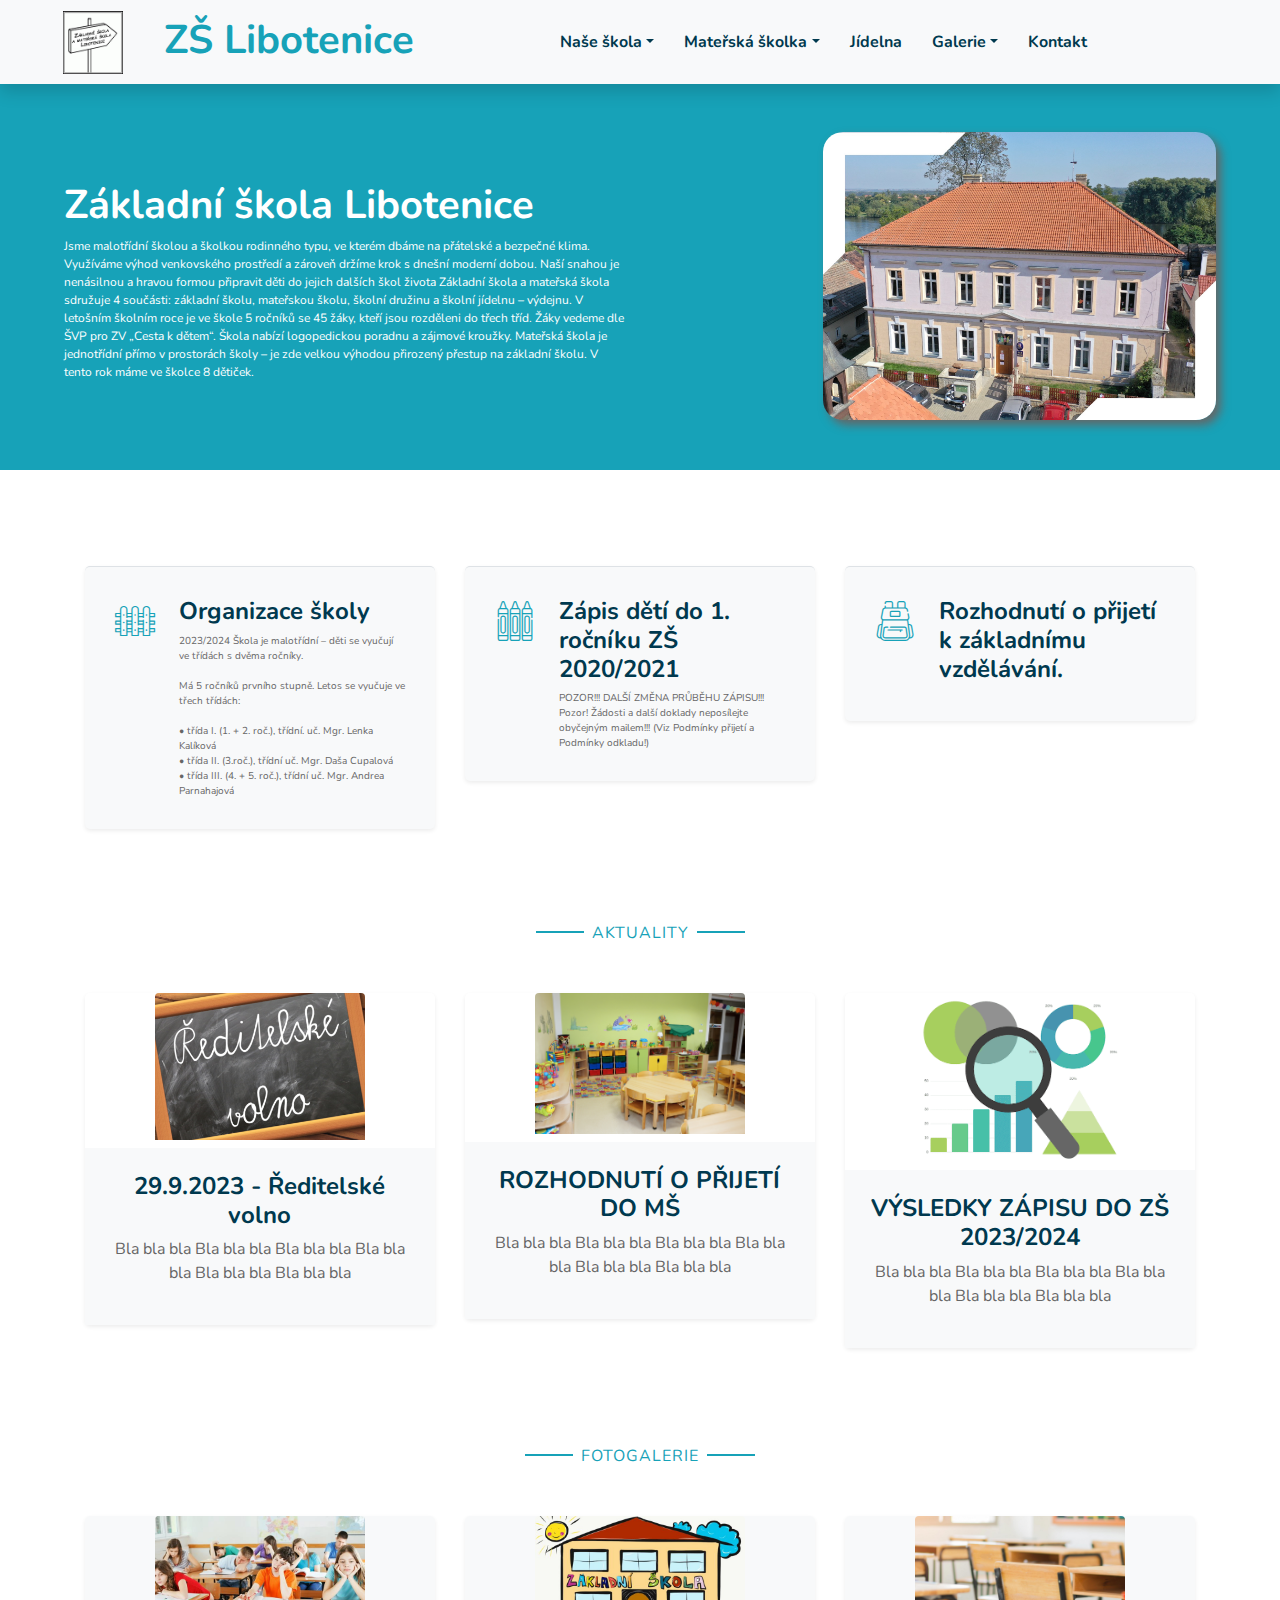
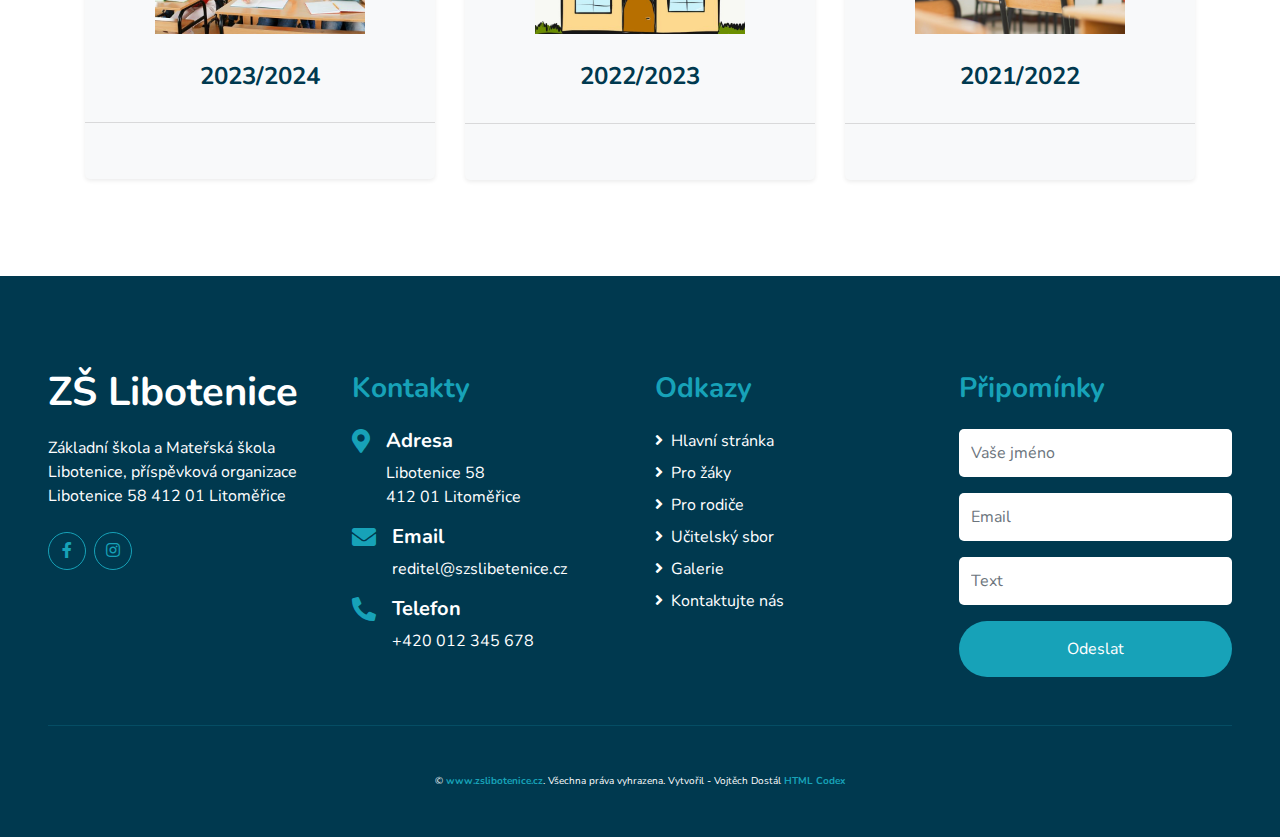
<file: ZS_web/index.html>
<!DOCTYPE html>
<html lang="en">

<head>
    <meta charset="utf-8">
    <title>ZŠ</title>
    <meta content="width=device-width, initial-scale=1.0" name="viewport">
    <meta content="Free HTML Templates" name="keywords">
    <meta content="Free HTML Templates" name="description">

    <!-- Favicon -->
    <link href="img/favicon.ico" rel="icon">

    <!-- Google Web Fonts -->
    <link rel="preconnect" href="https://fonts.gstatic.com">
    <link href="https://fonts.googleapis.com/css2?family=Handlee&family=Nunito&display=swap" rel="stylesheet">

    <!-- Font Awesome -->
    <link href="https://cdnjs.cloudflare.com/ajax/libs/font-awesome/5.10.0/css/all.min.css" rel="stylesheet">

    <!-- Flaticon Font -->
    <link href="lib/flaticon/font/flaticon.css" rel="stylesheet">

    <!-- Libraries Stylesheet -->
    <link href="lib/owlcarousel/assets/owl.carousel.min.css" rel="stylesheet">
    <link href="lib/lightbox/css/lightbox.min.css" rel="stylesheet">

    <!-- Customized Bootstrap Stylesheet -->
    <link href="css/style.css" rel="stylesheet">
</head>

<body>
    <!-- Navbar Start -->
    <div class="container-fluid bg-light position-relative shadow">
        <nav class="navbar navbar-expand-lg bg-light navbar-light py-3 py-lg-0 px-0 px-lg-5">
            <a href="" class="navbar-brand font-weight-bold text-secondary" style="font-size: 40px;">
                <img src="img/zslogo.png" style="width: 60px; margin-right: 30px;">
                <span class="text-primary">ZŠ Libotenice</span>
            </a>
            <button type="button" class="navbar-toggler" data-toggle="collapse" data-target="#navbarCollapse">
                <span class="navbar-toggler-icon"></span>
            </button>
            <div class="collapse navbar-collapse justify-content-between" id="navbarCollapse">
                <div class="navbar-nav font-weight-bold mx-auto py-0">

                    <div class="nav-item dropdown">
                        <a href="#" class="nav-link dropdown-toggle" data-toggle="dropdown">Naše škola</a>
                        <div class="dropdown-menu rounded-0 m-0">
                            <a href="aktuality.html" class="dropdown-item">Aktuality</a>
                            <a href="organizace_skol.html" class="dropdown-item">Organizace školy</a>
                            <a href="organizace_skol_roku.html" class="dropdown-item">Organizace školního roku</a>
                            <a href="zapis_prvni_trida.html" class="dropdown-item">Zápis do 1. třídy</a>
                            <a href="poradny.html" class="dropdown-item">Poradny</a>
                            <a href="zamestnanci.html" class="dropdown-item">Zaměstnanci školy</a>
                        </div>
                    </div>
                    <div class="nav-item dropdown">
                        <a href="#" class="nav-link dropdown-toggle" data-toggle="dropdown">Mateřská školka</a>
                        <div class="dropdown-menu rounded-0 m-0">
                            <a href="index.html" class="dropdown-item">Zápis do MŠ</a>
                            <a href="index.html" class="dropdown-item">Projekty</a>
                            <a href="index.html" class="dropdown-item">Dokumenty</a>
                        </div>
                    </div>
                    <a href="team.html" class="nav-item nav-link">Jídelna</a>
                    <div class="nav-item dropdown">
                        <a href="#" class="nav-link dropdown-toggle" data-toggle="dropdown">Galerie</a>
                        <div class="dropdown-menu rounded-0 m-0">
                            <a href="index.html" class="dropdown-item">2005</a>
                            <a href="index.html" class="dropdown-item">2006</a>
                            <a href="index.html" class="dropdown-item">2007</a>
                            <a href="index.html" class="dropdown-item">2008</a>
                            <a href="index.html" class="dropdown-item">2009</a>
                            <a href="index.html" class="dropdown-item">2010</a>
                            <a href="index.html" class="dropdown-item">2011</a>
                            <a href="index.html" class="dropdown-item">2012</a>
                            <a href="index.html" class="dropdown-item">2013</a>
                            <a href="index.html" class="dropdown-item">2014</a>
                            <a href="index.html" class="dropdown-item">2015</a>
                            <a href="index.html" class="dropdown-item">2016</a>
                            <a href="index.html" class="dropdown-item">2017</a>
                            <a href="index.html" class="dropdown-item">2018</a>
                            <a href="index.html" class="dropdown-item">2019</a>
                            <a href="index.html" class="dropdown-item">2020</a>
                            <a href="index.html" class="dropdown-item">2021</a>
                            <a href="index.html" class="dropdown-item">2022</a>
                            <a href="index.html" class="dropdown-item">2023</a>
                        </div>
                    </div>
                    <a href="x" class="nav-item nav-link">Kontakt</a>
                </div>
            </div>
        </nav>
    </div>
    <!-- Navbar End -->


    <!-- Header Start -->
    <div class="container-fluid bg-primary px-0 px-md-5 mb-5">
        <div class="row align-items-center px-3">
            <div class="col-lg-6 text-center text-lg-left">
                <h4 class="text-white mb-4 mt-5 mt-lg-0"></h4>
                <h1 class="font-weight-bold text-white">Základní škola Libotenice</h1>
                <div id="box">

                <p class="header-text-history">
                    Jsme malotřídní školou a školkou rodinného typu, ve kterém dbáme na přátelské a bezpečné klima.
                    Využíváme výhod venkovského prostředí a zároveň držíme krok s dnešní moderní dobou.
                    Naší snahou je nenásilnou a hravou formou připravit děti do jejich dalších škol života
                    Základní škola a mateřská škola sdružuje 4 součásti: základní školu, mateřskou školu,
                    školní družinu a školní jídelnu – výdejnu.
                    V letošním školním roce je ve škole 5 ročníků se 45 žáky,
                    kteří jsou rozděleni do třech tříd. Žáky vedeme dle ŠVP pro ZV „Cesta k dětem“.
                    Škola nabízí logopedickou poradnu a zájmové kroužky.
                    Mateřská škola je jednotřídní přímo v prostorách školy –
                    je zde velkou výhodou přirozený přestup na základní školu. V tento rok máme ve školce 8 dětiček.</p>
            </div>


            </div>
            <div class="col-lg-6 text-center text-lg-right">
                <img class="img-school mt-5" src="img/DJI_0214.jpg" alt="">
            </div>
        </div>
    </div>
    <!-- Header End -->
    <!-- Facilities Start -->
    <div class="container-fluid pt-5">
        <div class="container pb-3">
            <div class="row">
                <div class="col-lg-4 col-md-6 pb-1">
                    <div class="d-flex bg-light shadow-sm border-top rounded mb-4" style="padding: 30px;">
                        <i class="flaticon-050-fence h1 font-weight-normal text-primary mb-3"></i>
                        <div class="pl-4">
                            <h4>Organizace školy</h4>
                            <p class="m-0">
                                2023/2024
                                Škola je malotřídní – děti se vyučují ve třídách s dvěma ročníky.<br><br>
                                Má 5 ročníků prvního stupně. Letos se vyučuje ve třech třídách:<br><br>
                                • třída I. (1. + 2. roč.), třídní. uč. Mgr. Lenka Kalíková<br>
                                • třída II. (3.roč.), třídní uč. Mgr. Daša Cupalová<br>
                                • třída III. (4. + 5. roč.), třídní uč. Mgr. Andrea Parnahajová<br></p>
                        </div>
                    </div>
                </div>
                <div class="col-lg-4 col-md-6 pb-1">
                    <div class="d-flex bg-light shadow-sm border-top rounded mb-4" style="padding: 30px;">
                        <i class="flaticon-030-crayons h1 font-weight-normal text-primary mb-3"></i>
                        <div class="pl-4">
                            <h4>Zápis dětí do 1. ročníku ZŠ 2020/2021</h4>
                            <p class="m-0">POZOR!!! DALŠÍ ZMĚNA PRŮBĚHU ZÁPISU!!!
                            Pozor! Žádosti a další doklady neposílejte obyčejným mailem!!! (Viz Podmínky přijetí a Podmínky odkladu!)</p>
                        </div>
                    </div>
                </div>
                <div class="col-lg-4 col-md-6 pb-1">
                    <div class="d-flex bg-light shadow-sm border-top rounded mb-4" style="padding: 30px;">
                        <i class="flaticon-047-backpack h1 font-weight-normal text-primary mb-3"></i>
                        <div class="pl-4">
                            <h4>Rozhodnutí o přijetí k základnímu vzdělávání.</h4>
                            <p class="m-0"></p>
                        </div>
                    </div>
                </div>
            </div>
        </div>
    </div>
 <!-- Blog Start -->
    <div class="container-fluid pt-5">
        <div class="container">
            <div class="text-center pb-2">
                <p class="section-title px-5"><span class="px-2">Aktuality</span></p>
                <h1 class="mb-4"></h1>
            </div>
            <div class="row pb-3">
                <div class="col-lg-4 mb-4">
                    <div class="card border-0 shadow-sm mb-2">
                        <img class="card-img-top mb-2" src="img/volno.png" alt="">
                        <div class="card-body bg-light text-center p-4">
                            <h4 class="">29.9.2023 - Ředitelské volno</h4>

                            <p> Bla bla bla Bla bla bla Bla bla bla Bla bla bla Bla bla bla Bla bla bla</p>

                        </div>
                    </div>
                </div>
                <div class="col-lg-4 mb-4">
                    <div class="card border-0 shadow-sm mb-2">
                        <img class="card-img-top mb-2" src="img/skolka.jpg" alt="">
                        <div class="card-body bg-light text-center p-4">
                            <h4 class="">ROZHODNUTÍ O PŘIJETÍ DO MŠ</h4>

                            <p>Bla bla bla Bla bla bla Bla bla bla Bla bla bla Bla bla bla Bla bla bla</p>

                        </div>
                    </div>
                </div>
                <div class="col-lg-4 mb-4">
                    <div class="card border-0 shadow-sm mb-2">
                        <img class="card-img-top mb-2" src="img/vysledky.png" alt="">
                        <div class="card-body bg-light text-center p-4">
                            <h4 class="">VÝSLEDKY ZÁPISU DO ZŠ 2023/2024</h4>

                            <p>Bla bla bla Bla bla bla Bla bla bla Bla bla bla Bla bla bla Bla bla bla</p>

                        </div>
                    </div>
                </div>
            </div>
        </div>
    </div>
    <!-- Blog End -->




    <!-- Class Start -->
    <div class="container-fluid pt-5">
        <div class="container">
            <div class="text-center pb-2">
                <p class="section-title px-5"><span class="px-2">Fotogalerie</span></p>
                <h1 class="mb-4"></h1>
            </div>
            <div class="row">
                <div class="col-lg-4 mb-5">
                    <div class="card border-0 bg-light shadow-sm pb-2">
                        <img class="card-img-top mb-2" src="img/trida-zaci-nuda-skola_denik-630-16x9.jpg" alt="">
                        <div class="card-body text-center">
                            <h4 class="card-title">2023/2024</h4>
                            <p class="card-text"></p>
                        </div>

                        <div class="card-footer bg-transparent py-4 px-5">

                        </div>

                    </div>
                </div>
                <div class="col-lg-4 mb-5">
                    <div class="card border-0 bg-light shadow-sm pb-2">
                        <img class="card-img-top mb-2" src="img/perex_thumb_2.jpg" alt="">
                        <div class="card-body text-center">
                            <h4 class="card-title">2022/2023</h4>
                            <p class="card-text"></p>
                        </div>
                        <div class="card-footer bg-transparent py-4 px-5"></div>


                    </div>
                </div>
                <div class="col-lg-4 mb-5">
                    <div class="card border-0 bg-light shadow-sm pb-2">
                        <img class="card-img-top mb-2" src="img/Chairs.jpg" alt="">
                        <div class="card-body text-center">
                            <h4 class="card-title">2021/2022</h4>
                            <p class="card-text"></p>
                        </div>
                        <div class="card-footer bg-transparent py-4 px-5"></div>

                    </div>
                </div>
            </div>
        </div>
    </div>
    <!-- Class End -->


    <!-- Footer Start -->
    <div class="container-fluid bg-secondary text-white mt-5 py-5 px-sm-3 px-md-5">
        <div class="row pt-5">
            <div class="col-lg-3 col-md-6 mb-5">
                <a href="" class="navbar-brand font-weight-bold text-primary m-0 mb-4 p-0" style="font-size: 40px; line-height: 40px;">

                    <span class="text-white">ZŠ Libotenice</span>
                </a>
                <p> Základní škola
                    a Mateřská škola Libotenice,
                    příspěvková organizace
                    Libotenice 58
                    412 01 Litoměřice</p>
                <div class="d-flex justify-content-start mt-4">

                    <a class="btn btn-outline-primary rounded-circle text-center mr-2 px-0"
                        style="width: 38px; height: 38px;" href="#"><i class="fab fa-facebook-f"></i></a>

                    <a class="btn btn-outline-primary rounded-circle text-center mr-2 px-0"
                        style="width: 38px; height: 38px;" href="#"><i class="fab fa-instagram"></i></a>
                </div>
            </div>
            <div class="col-lg-3 col-md-6 mb-5">
                <h3 class="text-primary mb-4">Kontakty</h3>
                <div class="d-flex">
                    <h4 class="fa fa-map-marker-alt text-primary"></h4>
                    <div class="pl-3">
                        <h5 class="text-white">Adresa</h5>
                        <p>Libotenice 58 <br>
                        412 01 Litoměřice</p>

                    </div>
                </div>
                <div class="d-flex">
                    <h4 class="fa fa-envelope text-primary"></h4>
                    <div class="pl-3">
                        <h5 class="text-white">Email</h5>
                        <p>reditel@szslibetenice.cz</p>
                    </div>
                </div>
                <div class="d-flex">
                    <h4 class="fa fa-phone-alt text-primary"></h4>
                    <div class="pl-3">
                        <h5 class="text-white">Telefon</h5>
                        <p>+420 012 345 678</p>
                    </div>
                </div>
            </div>
            <div class="col-lg-3 col-md-6 mb-5">
                <h3 class="text-primary mb-4">Odkazy</h3>
                <div class="d-flex flex-column justify-content-start">
                    <a class="text-white mb-2" href="#"><i class="fa fa-angle-right mr-2"></i>Hlavní stránka</a>
                    <a class="text-white mb-2" href="#"><i class="fa fa-angle-right mr-2"></i>Pro žáky</a>
                    <a class="text-white mb-2" href="#"><i class="fa fa-angle-right mr-2"></i>Pro rodiče</a>
                    <a class="text-white mb-2" href="#"><i class="fa fa-angle-right mr-2"></i>Učitelský sbor</a>
                    <a class="text-white mb-2" href="#"><i class="fa fa-angle-right mr-2"></i>Galerie</a>
                    <a class="text-white" href="#"><i class="fa fa-angle-right mr-2"></i>Kontaktujte nás</a>
                </div>
            </div>
            <div class="col-lg-3 col-md-6 mb-5">
                <h3 class="text-primary mb-4">Připomínky</h3>
                <form action="">
                    <div class="form-group">
                        <input type="text" class="form-control border-0 py-4" placeholder="Vaše jméno" required="required" />
                    </div>
                    <div class="form-group">
                        <input type="email" class="form-control border-0 py-4" placeholder="Email"
                            required="required" />
                    </div>
                    <div class="form-group">
                        <input type="textarea" class="form-control border-0 py-4" placeholder="Text"
                            required="required" />
                    </div>
                    <div>
                        <button class="btn btn-primary btn-block border-0 py-3" type="submit">Odeslat</button>
                    </div>
                </form>
            </div>
        </div>
        <div class="container-fluid pt-5" style="border-top: 1px solid rgba(23, 162, 184, .2);;">
            <p class="m-0 text-center text-white">
                &copy; <a class="text-primary font-weight-bold" href="#">www.zslibotenice.cz</a>. Všechna práva vyhrazena.
                Vytvořil - Vojtěch Dostál
                <a class="text-primary font-weight-bold" href="https://htmlcodex.com">HTML Codex</a>
            </p>
        </div>
    </div>
    <!-- Footer End -->


    <!-- Back to Top -->
    <a href="#" class="btn btn-primary p-3 back-to-top"><i class="fa fa-angle-double-up"></i></a>


    <!-- JavaScript Libraries -->
    <script src="https://code.jquery.com/jquery-3.4.1.min.js"></script>
    <script src="https://stackpath.bootstrapcdn.com/bootstrap/4.4.1/js/bootstrap.bundle.min.js"></script>
    <script src="lib/easing/easing.min.js"></script>
    <script src="lib/owlcarousel/owl.carousel.min.js"></script>
    <script src="lib/isotope/isotope.pkgd.min.js"></script>
    <script src="lib/lightbox/js/lightbox.min.js"></script>

    <!-- Contact Javascript File -->
    <script src="mail/jqBootstrapValidation.min.js"></script>
    <script src="mail/contact.js"></script>

    <!-- Template Javascript -->
    <script src="js/main.js"></script>
</body>

</html>
</file>
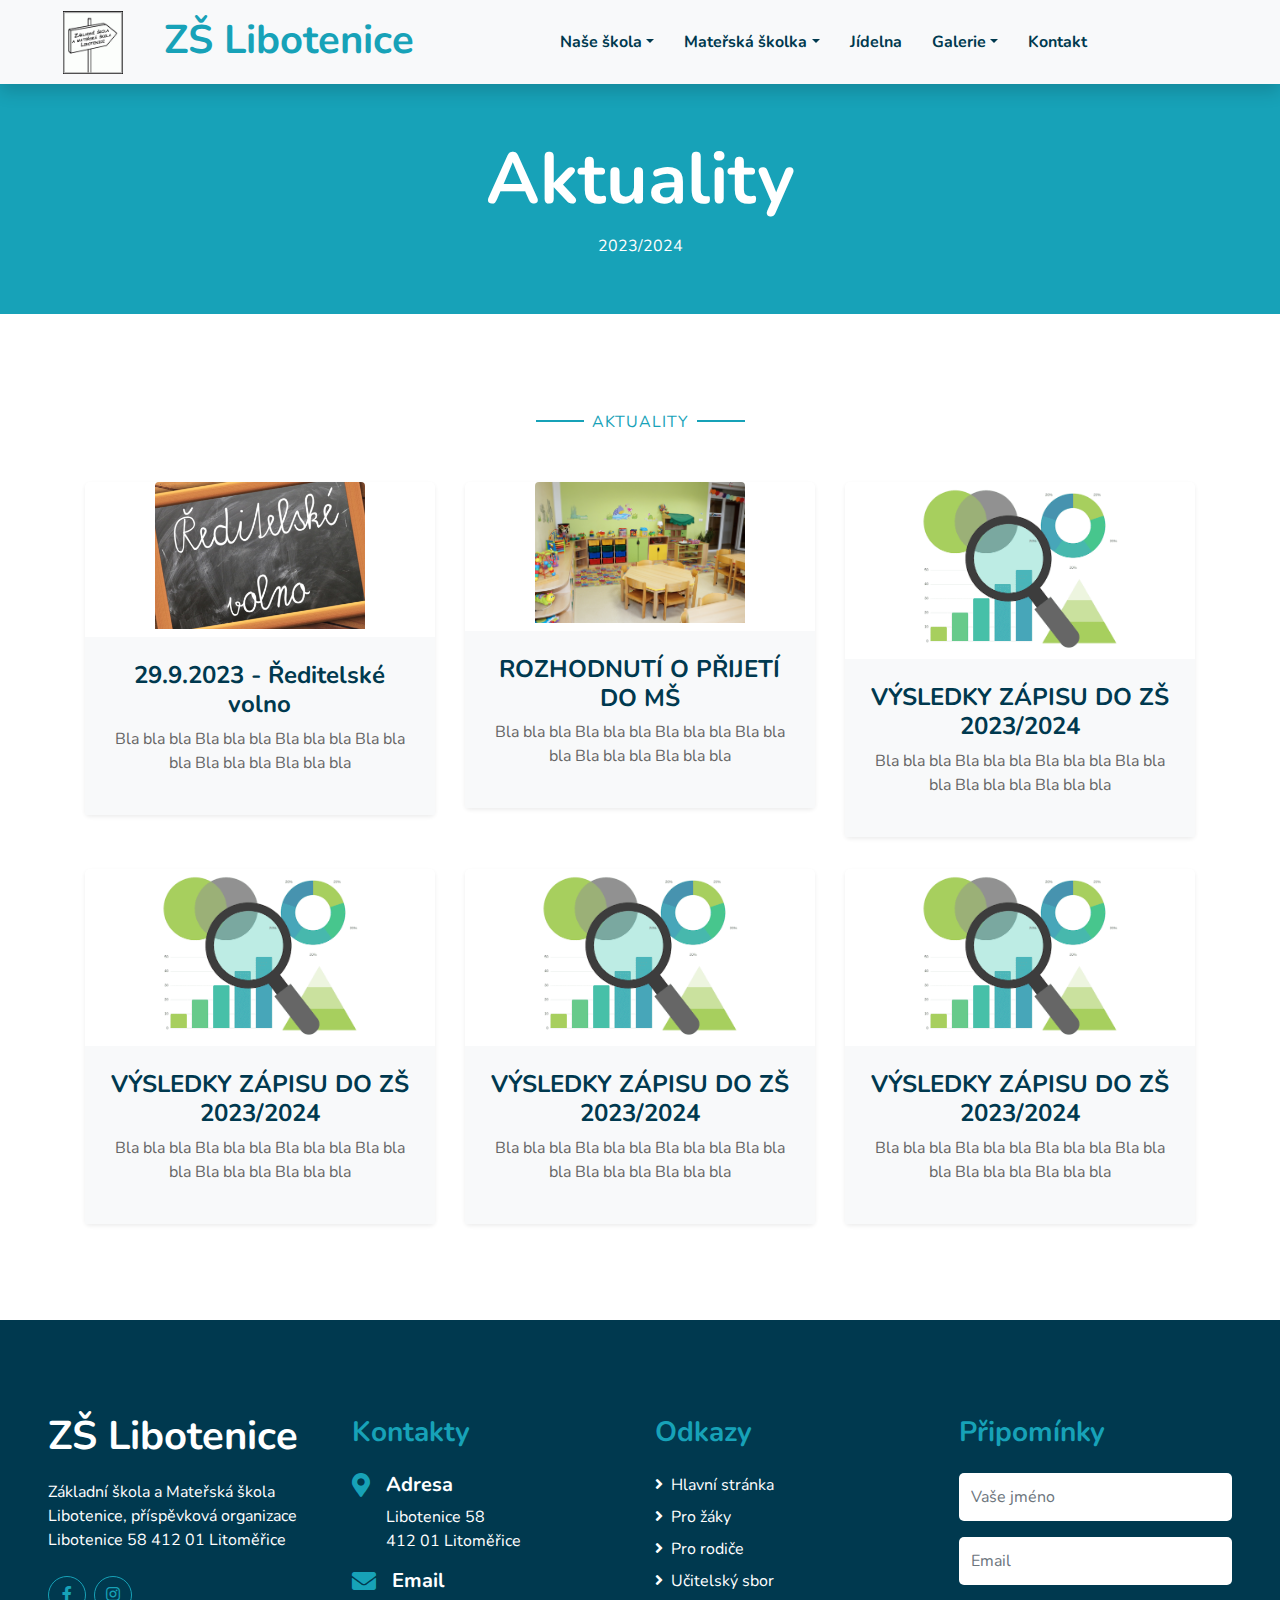
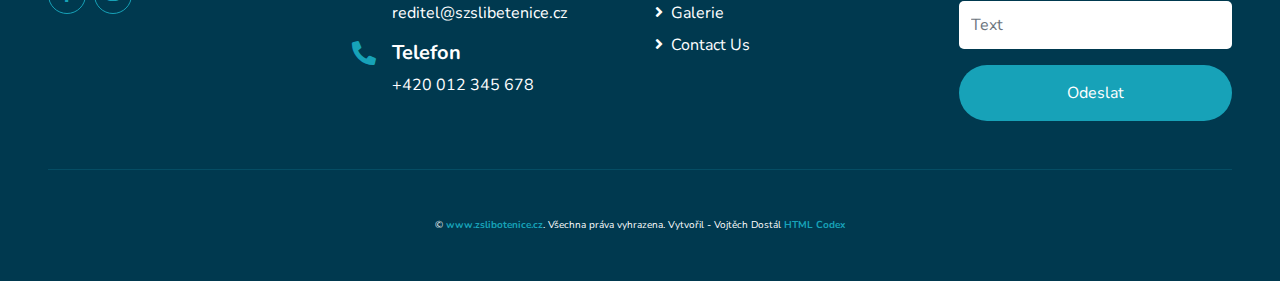
<file: ZS_web/aktuality.html>
<!DOCTYPE html>
<html lang="en">

<head>
    <meta charset="utf-8">
    <title>ZŠ</title>
    <meta content="width=device-width, initial-scale=1.0" name="viewport">
    <meta content="Free HTML Templates" name="keywords">
    <meta content="Free HTML Templates" name="description">

    <!-- Favicon -->
    <link href="img/favicon.ico" rel="icon">

    <!-- Google Web Fonts -->
    <link rel="preconnect" href="https://fonts.gstatic.com">
    <link href="https://fonts.googleapis.com/css2?family=Handlee&family=Nunito&display=swap" rel="stylesheet">

    <!-- Font Awesome -->
    <link href="https://cdnjs.cloudflare.com/ajax/libs/font-awesome/5.10.0/css/all.min.css" rel="stylesheet">

    <!-- Flaticon Font -->
    <link href="lib/flaticon/font/flaticon.css" rel="stylesheet">

    <!-- Libraries Stylesheet -->
    <link href="lib/owlcarousel/assets/owl.carousel.min.css" rel="stylesheet">
    <link href="lib/lightbox/css/lightbox.min.css" rel="stylesheet">

    <!-- Customized Bootstrap Stylesheet -->
    <link href="css/style.css" rel="stylesheet">
</head>

<body>
    <!-- Navbar Start -->
    <div class="container-fluid bg-light position-relative shadow">
        <nav class="navbar navbar-expand-lg bg-light navbar-light py-3 py-lg-0 px-0 px-lg-5">
            <a href="" class="navbar-brand font-weight-bold text-secondary" style="font-size: 40px;">
                <img src="img/zslogo.png" style="width: 60px; margin-right: 30px;">
                <span class="text-primary">ZŠ Libotenice</span>
            </a>
            <button type="button" class="navbar-toggler" data-toggle="collapse" data-target="#navbarCollapse">
                <span class="navbar-toggler-icon"></span>
            </button>
            <div class="collapse navbar-collapse justify-content-between" id="navbarCollapse">
                <div class="navbar-nav font-weight-bold mx-auto py-0">

                    <div class="nav-item dropdown">
                        <a href="#" class="nav-link dropdown-toggle" data-toggle="dropdown">Naše škola</a>
                        <div class="dropdown-menu rounded-0 m-0">
                            <a href="aktuality.html" class="dropdown-item">Aktuality</a>
                            <a href="organizace_skol.html" class="dropdown-item">Organizace školy</a>
                            <a href="organizace_skol_roku.html" class="dropdown-item">Organizace školního roku</a>
                            <a href="zapis_prvni_trida.html" class="dropdown-item">Zápis do 1. třídy</a>
                            <a href="poradny.html" class="dropdown-item">Poradny</a>
                            <a href="zamestnanci.html" class="dropdown-item">Zaměstnanci školy</a>
                        </div>
                    </div>
                    <div class="nav-item dropdown">
                        <a href="#" class="nav-link dropdown-toggle" data-toggle="dropdown">Mateřská školka</a>
                        <div class="dropdown-menu rounded-0 m-0">
                            <a href="index.html" class="dropdown-item">Zápis do MŠ</a>
                            <a href="index.html" class="dropdown-item">Projekty</a>
                            <a href="index.html" class="dropdown-item">Dokumenty</a>
                        </div>
                    </div>
                    <a href="team.html" class="nav-item nav-link">Jídelna</a>
                    <div class="nav-item dropdown">
                        <a href="#" class="nav-link dropdown-toggle" data-toggle="dropdown">Galerie</a>
                        <div class="dropdown-menu rounded-0 m-0">
                            <a href="index.html" class="dropdown-item">2005</a>
                            <a href="index.html" class="dropdown-item">2006</a>
                            <a href="index.html" class="dropdown-item">2007</a>
                            <a href="index.html" class="dropdown-item">2008</a>
                            <a href="index.html" class="dropdown-item">2009</a>
                            <a href="index.html" class="dropdown-item">2010</a>
                            <a href="index.html" class="dropdown-item">2011</a>
                            <a href="index.html" class="dropdown-item">2012</a>
                            <a href="index.html" class="dropdown-item">2013</a>
                            <a href="index.html" class="dropdown-item">2014</a>
                            <a href="index.html" class="dropdown-item">2015</a>
                            <a href="index.html" class="dropdown-item">2016</a>
                            <a href="index.html" class="dropdown-item">2017</a>
                            <a href="index.html" class="dropdown-item">2018</a>
                            <a href="index.html" class="dropdown-item">2019</a>
                            <a href="index.html" class="dropdown-item">2020</a>
                            <a href="index.html" class="dropdown-item">2021</a>
                            <a href="index.html" class="dropdown-item">2022</a>
                            <a href="index.html" class="dropdown-item">2023</a>
                        </div>
                    </div>
                    <a href="x" class="nav-item nav-link">Kontakt</a>
                </div>
            </div>
        </nav>
    </div>
    <!-- Navbar End -->


    <!-- Header Start -->
    <div class="container-fluid bg-primary mb-5">
        <div class="d-flex flex-column align-items-center justify-content-center" style="min-height: 230px">
            <h3 class="display-3 font-weight-bold text-white">Aktuality</h3>
            <div class="d-inline-flex text-white">
                <p class="m-1"><a class="text-white" href="">2023/2024</a></p>

            </div>
        </div>
    </div>
    <!-- Header End -->


   <!-- Main Start -->
    <div class="container-fluid pt-5">
        <div class="container">
            <div class="text-center pb-2">
                <p class="section-title px-5"><span class="px-2">Aktuality</span></p>
                <h1 class="mb-4"></h1>
            </div>
            <div class="row pb-3">
                <div class="col-lg-4 mb-4">
                    <div class="card border-0 shadow-sm mb-2">
                        <img class="card-img-top mb-2" src="img/volno.png" alt="">
                        <div class="card-body bg-light text-center p-4">
                            <h4 class="">29.9.2023 - Ředitelské volno</h4>

                            <p> Bla bla bla Bla bla bla Bla bla bla Bla bla bla Bla bla bla Bla bla bla</p>

                        </div>
                    </div>
                </div>
                <div class="col-lg-4 mb-4">
                    <div class="card border-0 shadow-sm mb-2">
                        <img class="card-img-top mb-2" src="img/skolka.jpg" alt="">
                        <div class="card-body bg-light text-center p-4">
                            <h4 class="">ROZHODNUTÍ O PŘIJETÍ DO MŠ</h4>

                            <p>Bla bla bla Bla bla bla Bla bla bla Bla bla bla Bla bla bla Bla bla bla</p>

                        </div>
                    </div>
                </div>
                <div class="col-lg-4 mb-4">
                    <div class="card border-0 shadow-sm mb-2">
                        <img class="card-img-top mb-2" src="img/vysledky.png" alt="">
                        <div class="card-body bg-light text-center p-4">
                            <h4 class="">VÝSLEDKY ZÁPISU DO ZŠ 2023/2024</h4>

                            <p>Bla bla bla Bla bla bla Bla bla bla Bla bla bla Bla bla bla Bla bla bla</p>

                        </div>
                    </div>
                </div>
                <div class="col-lg-4 mb-4">
                    <div class="card border-0 shadow-sm mb-2">
                        <img class="card-img-top mb-2" src="img/vysledky.png" alt="">
                        <div class="card-body bg-light text-center p-4">
                            <h4 class="">VÝSLEDKY ZÁPISU DO ZŠ 2023/2024</h4>

                            <p>Bla bla bla Bla bla bla Bla bla bla Bla bla bla Bla bla bla Bla bla bla</p>

                        </div>
                    </div>
                </div>
                <div class="col-lg-4 mb-4">
                    <div class="card border-0 shadow-sm mb-2">
                        <img class="card-img-top mb-2" src="img/vysledky.png" alt="">
                        <div class="card-body bg-light text-center p-4">
                            <h4 class="">VÝSLEDKY ZÁPISU DO ZŠ 2023/2024</h4>

                            <p>Bla bla bla Bla bla bla Bla bla bla Bla bla bla Bla bla bla Bla bla bla</p>

                        </div>
                    </div>
                </div>
                <div class="col-lg-4 mb-4">
                    <div class="card border-0 shadow-sm mb-2">
                        <img class="card-img-top mb-2" src="img/vysledky.png" alt="">
                        <div class="card-body bg-light text-center p-4">
                            <h4 class="">VÝSLEDKY ZÁPISU DO ZŠ 2023/2024</h4>

                            <p>Bla bla bla Bla bla bla Bla bla bla Bla bla bla Bla bla bla Bla bla bla</p>

                        </div>
                    </div>
                </div>
            </div>
        </div>
    </div>


        <!-- Footer Start -->
    <div class="container-fluid bg-secondary text-white mt-5 py-5 px-sm-3 px-md-5">
        <div class="row pt-5">
            <div class="col-lg-3 col-md-6 mb-5">
                <a href="" class="navbar-brand font-weight-bold text-primary m-0 mb-4 p-0" style="font-size: 40px; line-height: 40px;">

                    <span class="text-white">ZŠ Libotenice</span>
                </a>
                <p> Základní škola
                    a Mateřská škola Libotenice,
                    příspěvková organizace
                    Libotenice 58
                    412 01 Litoměřice</p>
                <div class="d-flex justify-content-start mt-4">

                    <a class="btn btn-outline-primary rounded-circle text-center mr-2 px-0"
                        style="width: 38px; height: 38px;" href="#"><i class="fab fa-facebook-f"></i></a>

                    <a class="btn btn-outline-primary rounded-circle text-center mr-2 px-0"
                        style="width: 38px; height: 38px;" href="#"><i class="fab fa-instagram"></i></a>
                </div>
            </div>
            <div class="col-lg-3 col-md-6 mb-5">
                <h3 class="text-primary mb-4">Kontakty</h3>
                <div class="d-flex">
                    <h4 class="fa fa-map-marker-alt text-primary"></h4>
                    <div class="pl-3">
                        <h5 class="text-white">Adresa</h5>
                        <p>Libotenice 58 <br>
                        412 01 Litoměřice</p>

                    </div>
                </div>
                <div class="d-flex">
                    <h4 class="fa fa-envelope text-primary"></h4>
                    <div class="pl-3">
                        <h5 class="text-white">Email</h5>
                        <p>reditel@szslibetenice.cz</p>
                    </div>
                </div>
                <div class="d-flex">
                    <h4 class="fa fa-phone-alt text-primary"></h4>
                    <div class="pl-3">
                        <h5 class="text-white">Telefon</h5>
                        <p>+420 012 345 678</p>
                    </div>
                </div>
            </div>
            <div class="col-lg-3 col-md-6 mb-5">
                <h3 class="text-primary mb-4">Odkazy</h3>
                <div class="d-flex flex-column justify-content-start">
                    <a class="text-white mb-2" href="#"><i class="fa fa-angle-right mr-2"></i>Hlavní stránka</a>
                    <a class="text-white mb-2" href="#"><i class="fa fa-angle-right mr-2"></i>Pro žáky</a>
                    <a class="text-white mb-2" href="#"><i class="fa fa-angle-right mr-2"></i>Pro rodiče</a>
                    <a class="text-white mb-2" href="#"><i class="fa fa-angle-right mr-2"></i>Učitelský sbor</a>
                    <a class="text-white mb-2" href="#"><i class="fa fa-angle-right mr-2"></i>Galerie</a>
                    <a class="text-white" href="#"><i class="fa fa-angle-right mr-2"></i>Contact Us</a>
                </div>
            </div>
            <div class="col-lg-3 col-md-6 mb-5">
                <h3 class="text-primary mb-4">Připomínky</h3>
                <form action="">
                    <div class="form-group">
                        <input type="text" class="form-control border-0 py-4" placeholder="Vaše jméno" required="required" />
                    </div>
                    <div class="form-group">
                        <input type="email" class="form-control border-0 py-4" placeholder="Email"
                            required="required" />
                    </div>
                    <div class="form-group">
                        <input type="textarea" class="form-control border-0 py-4" placeholder="Text"
                            required="required" />
                    </div>
                    <div>
                        <button class="btn btn-primary btn-block border-0 py-3" type="submit">Odeslat</button>
                    </div>
                </form>
            </div>
        </div>
        <div class="container-fluid pt-5" style="border-top: 1px solid rgba(23, 162, 184, .2);;">
            <p class="m-0 text-center text-white">
                &copy; <a class="text-primary font-weight-bold" href="#">www.zslibotenice.cz</a>. Všechna práva vyhrazena.
                Vytvořil - Vojtěch Dostál
                <a class="text-primary font-weight-bold" href="https://htmlcodex.com">HTML Codex</a>
            </p>
        </div>
    </div>
    <!-- Footer End -->


    <!-- Back to Top -->
    <a href="#" class="btn btn-primary p-3 back-to-top"><i class="fa fa-angle-double-up"></i></a>


    <!-- JavaScript Libraries -->
    <script src="https://code.jquery.com/jquery-3.4.1.min.js"></script>
    <script src="https://stackpath.bootstrapcdn.com/bootstrap/4.4.1/js/bootstrap.bundle.min.js"></script>
    <script src="lib/easing/easing.min.js"></script>
    <script src="lib/owlcarousel/owl.carousel.min.js"></script>
    <script src="lib/isotope/isotope.pkgd.min.js"></script>
    <script src="lib/lightbox/js/lightbox.min.js"></script>

    <!-- Contact Javascript File -->
    <script src="mail/jqBootstrapValidation.min.js"></script>
    <script src="mail/contact.js"></script>

    <!-- Template Javascript -->
    <script src="js/main.js"></script>
</body>

</html>
</file>
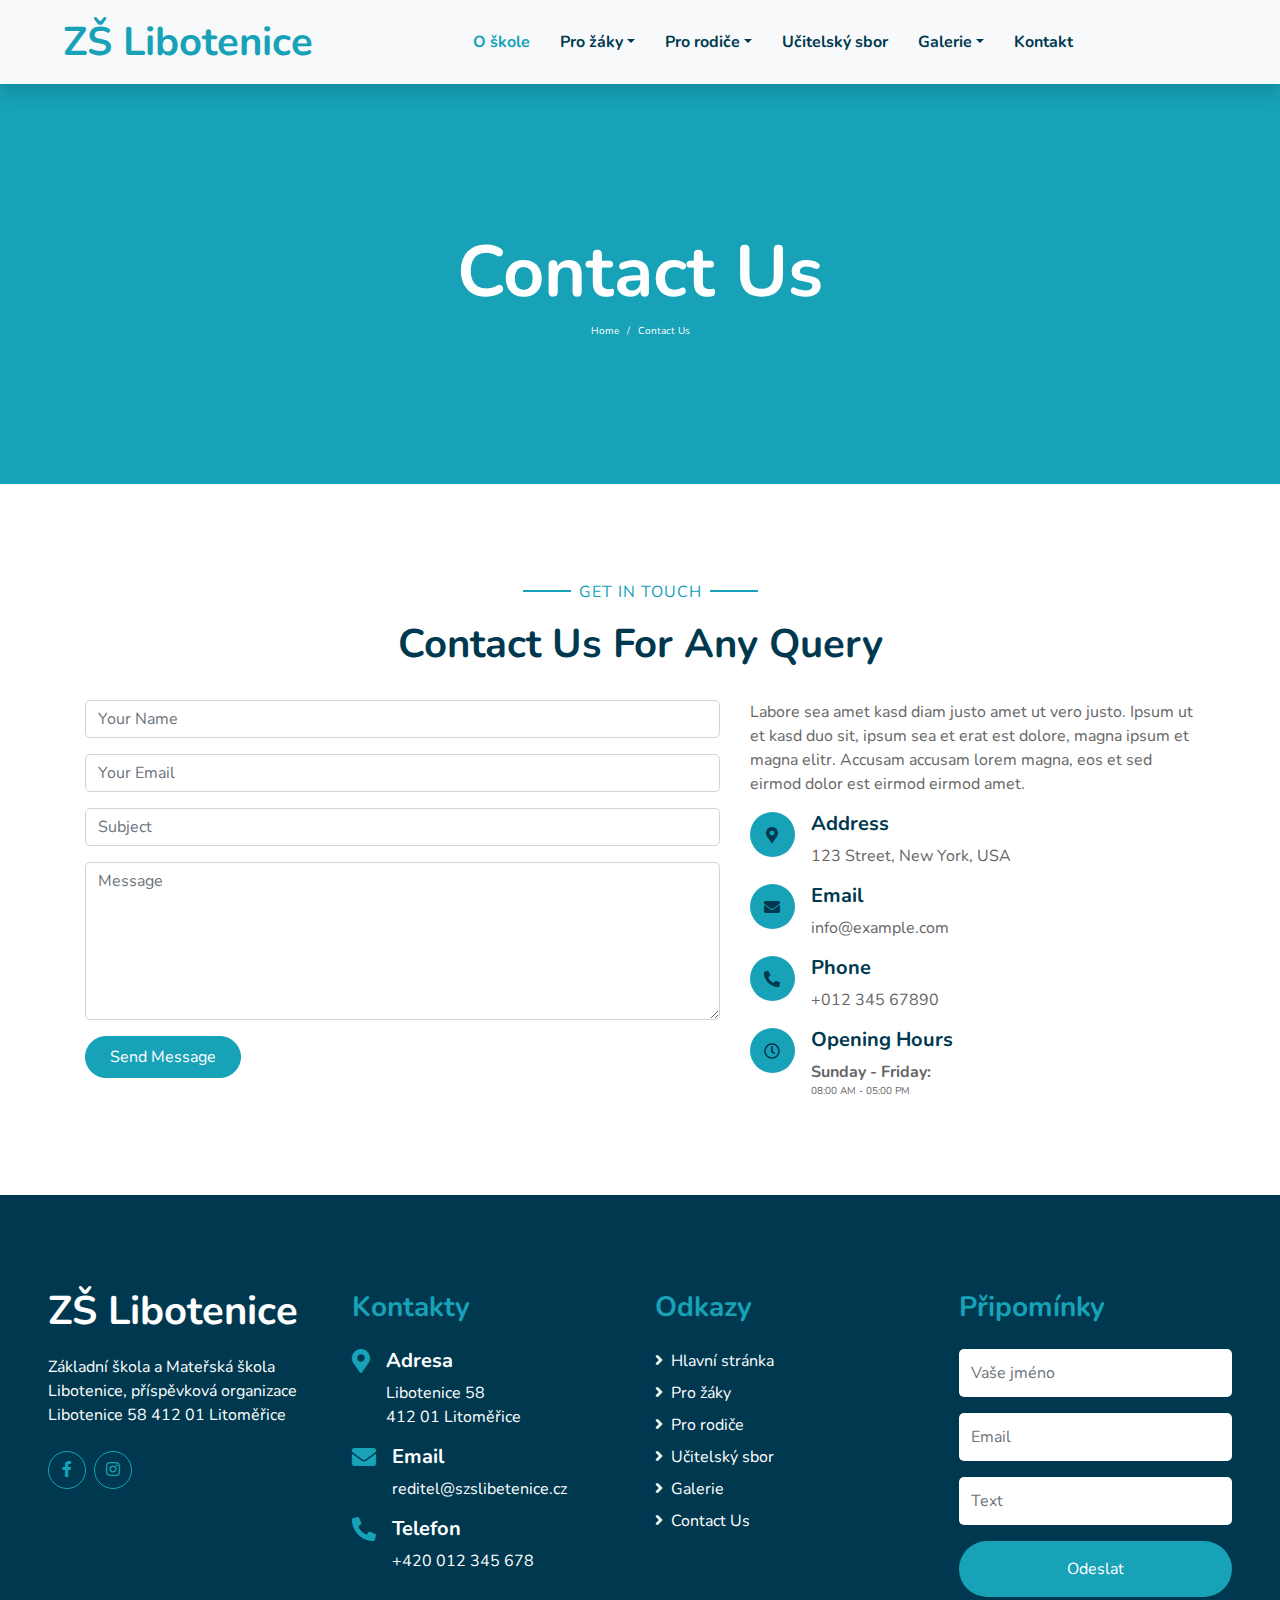
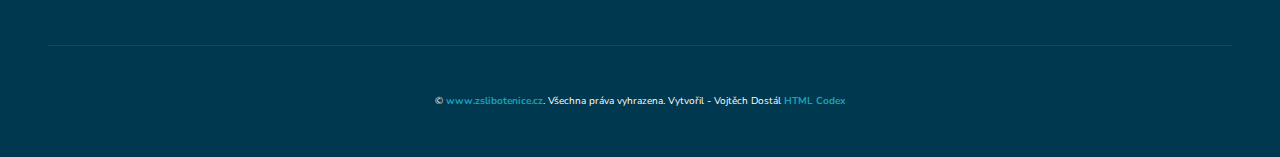
<file: ZS_web/contact.html>
<!DOCTYPE html>
<html lang="en">

<head>
    <meta charset="utf-8">
    <title>ZŠ</title>
    <meta content="width=device-width, initial-scale=1.0" name="viewport">
    <meta content="Free HTML Templates" name="keywords">
    <meta content="Free HTML Templates" name="description">

    <!-- Favicon -->
    <link href="img/favicon.ico" rel="icon">

    <!-- Google Web Fonts -->
    <link rel="preconnect" href="https://fonts.gstatic.com">
    <link href="https://fonts.googleapis.com/css2?family=Handlee&family=Nunito&display=swap" rel="stylesheet">

    <!-- Font Awesome -->
    <link href="https://cdnjs.cloudflare.com/ajax/libs/font-awesome/5.10.0/css/all.min.css" rel="stylesheet">

    <!-- Flaticon Font -->
    <link href="lib/flaticon/font/flaticon.css" rel="stylesheet">

    <!-- Libraries Stylesheet -->
    <link href="lib/owlcarousel/assets/owl.carousel.min.css" rel="stylesheet">
    <link href="lib/lightbox/css/lightbox.min.css" rel="stylesheet">

    <!-- Customized Bootstrap Stylesheet -->
    <link href="css/style.css" rel="stylesheet">
</head>

<body>
    <!-- Navbar Start -->
    <div class="container-fluid bg-light position-relative shadow">
        <nav class="navbar navbar-expand-lg bg-light navbar-light py-3 py-lg-0 px-0 px-lg-5">
            <a href="" class="navbar-brand font-weight-bold text-secondary" style="font-size: 40px;">

                <span class="text-primary">ZŠ Libotenice</span>
            </a>
            <button type="button" class="navbar-toggler" data-toggle="collapse" data-target="#navbarCollapse">
                <span class="navbar-toggler-icon"></span>
            </button>
            <div class="collapse navbar-collapse justify-content-between" id="navbarCollapse">
                <div class="navbar-nav font-weight-bold mx-auto py-0">
                    <a href="index.html" class="nav-item nav-link active">O škole</a>
                    <div class="nav-item dropdown">
                        <a href="#" class="nav-link dropdown-toggle" data-toggle="dropdown">Pro žáky</a>
                        <div class="dropdown-menu rounded-0 m-0">
                            <a href="blog.html" class="dropdown-item">Zájmové kroužky</a>
                            <a href="single.html" class="dropdown-item">Prázdniny a volné dny</a>
                        </div>
                    </div>
                    <div class="nav-item dropdown">
                        <a href="#" class="nav-link dropdown-toggle" data-toggle="dropdown">Pro rodiče</a>
                        <div class="dropdown-menu rounded-0 m-0">
                            <a href="blog.html" class="dropdown-item">Školní jídelna</a>
                            <a href="blog.html" class="dropdown-item">Mateřská škola</a>
                            <a href="blog.html" class="dropdown-item">Poradny</a>
                            <a href="blog.html" class="dropdown-item">Školská rada</a>
                            <a href="blog.html" class="dropdown-item">Naše úspěchy</a>
                            <a href="single.html" class="dropdown-item">Dokumenty</a>
                            <a href="single.html" class="dropdown-item">EU peníze školám</a>
                            <a href="single.html" class="dropdown-item">Informace o zpracování osobních údajů</a>
                            <a href="single.html" class="dropdown-item">Odkazy</a>
                        </div>
                    </div>
                    <a href="team.html" class="nav-item nav-link">Učitelský sbor</a>
                    <div class="nav-item dropdown">
                        <a href="#" class="nav-link dropdown-toggle" data-toggle="dropdown">Galerie</a>
                        <div class="dropdown-menu rounded-0 m-0">
                            <a href="blog.html" class="dropdown-item">2005</a>
                            <a href="blog.html" class="dropdown-item">2006</a>
                            <a href="blog.html" class="dropdown-item">2007</a>
                            <a href="blog.html" class="dropdown-item">2008</a>
                            <a href="blog.html" class="dropdown-item">2009</a>
                            <a href="blog.html" class="dropdown-item">2010</a>
                            <a href="blog.html" class="dropdown-item">2011</a>
                            <a href="blog.html" class="dropdown-item">2012</a>
                            <a href="single.html" class="dropdown-item">2013</a>
                            <a href="single.html" class="dropdown-item">2014</a>
                            <a href="single.html" class="dropdown-item">2015</a>
                            <a href="single.html" class="dropdown-item">2016</a>
                            <a href="single.html" class="dropdown-item">2017</a>
                            <a href="single.html" class="dropdown-item">2018</a>
                            <a href="single.html" class="dropdown-item">2019</a>
                            <a href="single.html" class="dropdown-item">2020</a>
                            <a href="single.html" class="dropdown-item">2021</a>
                            <a href="single.html" class="dropdown-item">2022</a>
                            <a href="single.html" class="dropdown-item">2023</a>
                        </div>
                    </div>
                    <a href="contact.html" class="nav-item nav-link">Kontakt</a>
                </div>
            </div>
        </nav>
    </div>
    <!-- Navbar End -->


    <!-- Header Start -->
    <div class="container-fluid bg-primary mb-5">
        <div class="d-flex flex-column align-items-center justify-content-center" style="min-height: 400px">
            <h3 class="display-3 font-weight-bold text-white">Contact Us</h3>
            <div class="d-inline-flex text-white">
                <p class="m-0"><a class="text-white" href="">Home</a></p>
                <p class="m-0 px-2">/</p>
                <p class="m-0">Contact Us</p>
            </div>
        </div>
    </div>
    <!-- Header End -->


    <!-- Contact Start -->
    <div class="container-fluid pt-5">
        <div class="container">
            <div class="text-center pb-2">
                <p class="section-title px-5"><span class="px-2">Get In Touch</span></p>
                <h1 class="mb-4">Contact Us For Any Query</h1>
            </div>
            <div class="row">
                <div class="col-lg-7 mb-5">
                    <div class="contact-form">
                        <div id="success"></div>
                        <form name="sentMessage" id="contactForm" novalidate="novalidate">
                            <div class="control-group">
                                <input type="text" class="form-control" id="name" placeholder="Your Name" required="required" data-validation-required-message="Please enter your name" />
                                <p class="help-block text-danger"></p>
                            </div>
                            <div class="control-group">
                                <input type="email" class="form-control" id="email" placeholder="Your Email" required="required" data-validation-required-message="Please enter your email" />
                                <p class="help-block text-danger"></p>
                            </div>
                            <div class="control-group">
                                <input type="text" class="form-control" id="subject" placeholder="Subject" required="required" data-validation-required-message="Please enter a subject" />
                                <p class="help-block text-danger"></p>
                            </div>
                            <div class="control-group">
                                <textarea class="form-control" rows="6" id="message" placeholder="Message" required="required" data-validation-required-message="Please enter your message"></textarea>
                                <p class="help-block text-danger"></p>
                            </div>
                            <div>
                                <button class="btn btn-primary py-2 px-4" type="submit" id="sendMessageButton">Send Message</button>
                            </div>
                        </form>
                    </div>
                </div>
                <div class="col-lg-5 mb-5">
                    <p>Labore sea amet kasd diam justo amet ut vero justo. Ipsum ut et kasd duo sit, ipsum sea et erat est dolore, magna ipsum et magna elitr. Accusam accusam lorem magna, eos et sed eirmod dolor est eirmod eirmod amet.</p>
                    <div class="d-flex">
                        <i class="fa fa-map-marker-alt d-inline-flex align-items-center justify-content-center bg-primary text-secondary rounded-circle" style="width: 45px; height: 45px;"></i>
                        <div class="pl-3">
                            <h5>Address</h5>
                            <p>123 Street, New York, USA</p>
                        </div>
                    </div>
                    <div class="d-flex">
                        <i class="fa fa-envelope d-inline-flex align-items-center justify-content-center bg-primary text-secondary rounded-circle" style="width: 45px; height: 45px;"></i>
                        <div class="pl-3">
                            <h5>Email</h5>
                            <p>info@example.com</p>
                        </div>
                    </div>
                    <div class="d-flex">
                        <i class="fa fa-phone-alt d-inline-flex align-items-center justify-content-center bg-primary text-secondary rounded-circle" style="width: 45px; height: 45px;"></i>
                        <div class="pl-3">
                            <h5>Phone</h5>
                            <p>+012 345 67890</p>
                        </div>
                    </div>
                    <div class="d-flex">
                        <i class="far fa-clock d-inline-flex align-items-center justify-content-center bg-primary text-secondary rounded-circle" style="width: 45px; height: 45px;"></i>
                        <div class="pl-3">
                            <h5>Opening Hours</h5>
                            <strong>Sunday - Friday:</strong>
                            <p class="m-0">08:00 AM - 05:00 PM </p>
                        </div>
                    </div>
                </div>
            </div>
        </div>
    </div>
    <!-- Contact End -->


    <!-- Footer Start -->
    <div class="container-fluid bg-secondary text-white mt-5 py-5 px-sm-3 px-md-5">
        <div class="row pt-5">
            <div class="col-lg-3 col-md-6 mb-5">
                <a href="" class="navbar-brand font-weight-bold text-primary m-0 mb-4 p-0" style="font-size: 40px; line-height: 40px;">

                    <span class="text-white">ZŠ Libotenice</span>
                </a>
                <p> Základní škola
                    a Mateřská škola Libotenice,
                    příspěvková organizace
                    Libotenice 58
                    412 01 Litoměřice</p>
                <div class="d-flex justify-content-start mt-4">

                    <a class="btn btn-outline-primary rounded-circle text-center mr-2 px-0"
                        style="width: 38px; height: 38px;" href="#"><i class="fab fa-facebook-f"></i></a>

                    <a class="btn btn-outline-primary rounded-circle text-center mr-2 px-0"
                        style="width: 38px; height: 38px;" href="#"><i class="fab fa-instagram"></i></a>
                </div>
            </div>
            <div class="col-lg-3 col-md-6 mb-5">
                <h3 class="text-primary mb-4">Kontakty</h3>
                <div class="d-flex">
                    <h4 class="fa fa-map-marker-alt text-primary"></h4>
                    <div class="pl-3">
                        <h5 class="text-white">Adresa</h5>
                        <p>Libotenice 58 <br>
                        412 01 Litoměřice</p>

                    </div>
                </div>
                <div class="d-flex">
                    <h4 class="fa fa-envelope text-primary"></h4>
                    <div class="pl-3">
                        <h5 class="text-white">Email</h5>
                        <p>reditel@szslibetenice.cz</p>
                    </div>
                </div>
                <div class="d-flex">
                    <h4 class="fa fa-phone-alt text-primary"></h4>
                    <div class="pl-3">
                        <h5 class="text-white">Telefon</h5>
                        <p>+420 012 345 678</p>
                    </div>
                </div>
            </div>
            <div class="col-lg-3 col-md-6 mb-5">
                <h3 class="text-primary mb-4">Odkazy</h3>
                <div class="d-flex flex-column justify-content-start">
                    <a class="text-white mb-2" href="#"><i class="fa fa-angle-right mr-2"></i>Hlavní stránka</a>
                    <a class="text-white mb-2" href="#"><i class="fa fa-angle-right mr-2"></i>Pro žáky</a>
                    <a class="text-white mb-2" href="#"><i class="fa fa-angle-right mr-2"></i>Pro rodiče</a>
                    <a class="text-white mb-2" href="#"><i class="fa fa-angle-right mr-2"></i>Učitelský sbor</a>
                    <a class="text-white mb-2" href="#"><i class="fa fa-angle-right mr-2"></i>Galerie</a>
                    <a class="text-white" href="#"><i class="fa fa-angle-right mr-2"></i>Contact Us</a>
                </div>
            </div>
            <div class="col-lg-3 col-md-6 mb-5">
                <h3 class="text-primary mb-4">Připomínky</h3>
                <form action="">
                    <div class="form-group">
                        <input type="text" class="form-control border-0 py-4" placeholder="Vaše jméno" required="required" />
                    </div>
                    <div class="form-group">
                        <input type="email" class="form-control border-0 py-4" placeholder="Email"
                            required="required" />
                    </div>
                    <div class="form-group">
                        <input type="textarea" class="form-control border-0 py-4" placeholder="Text"
                            required="required" />
                    </div>
                    <div>
                        <button class="btn btn-primary btn-block border-0 py-3" type="submit">Odeslat</button>
                    </div>
                </form>
            </div>
        </div>
        <div class="container-fluid pt-5" style="border-top: 1px solid rgba(23, 162, 184, .2);;">
            <p class="m-0 text-center text-white">
                &copy; <a class="text-primary font-weight-bold" href="#">www.zslibotenice.cz</a>. Všechna práva vyhrazena.
                Vytvořil - Vojtěch Dostál
                <a class="text-primary font-weight-bold" href="https://htmlcodex.com">HTML Codex</a>
            </p>
        </div>
    </div>
    <!-- Footer End -->


    <!-- Back to Top -->
    <a href="#" class="btn btn-primary p-3 back-to-top"><i class="fa fa-angle-double-up"></i></a>


    <!-- JavaScript Libraries -->
    <script src="https://code.jquery.com/jquery-3.4.1.min.js"></script>
    <script src="https://stackpath.bootstrapcdn.com/bootstrap/4.4.1/js/bootstrap.bundle.min.js"></script>
    <script src="lib/easing/easing.min.js"></script>
    <script src="lib/owlcarousel/owl.carousel.min.js"></script>
    <script src="lib/isotope/isotope.pkgd.min.js"></script>
    <script src="lib/lightbox/js/lightbox.min.js"></script>

    <!-- Contact Javascript File -->
    <script src="mail/jqBootstrapValidation.min.js"></script>
    <script src="mail/contact.js"></script>

    <!-- Template Javascript -->
    <script src="js/main.js"></script>
</body>

</html>
</file>
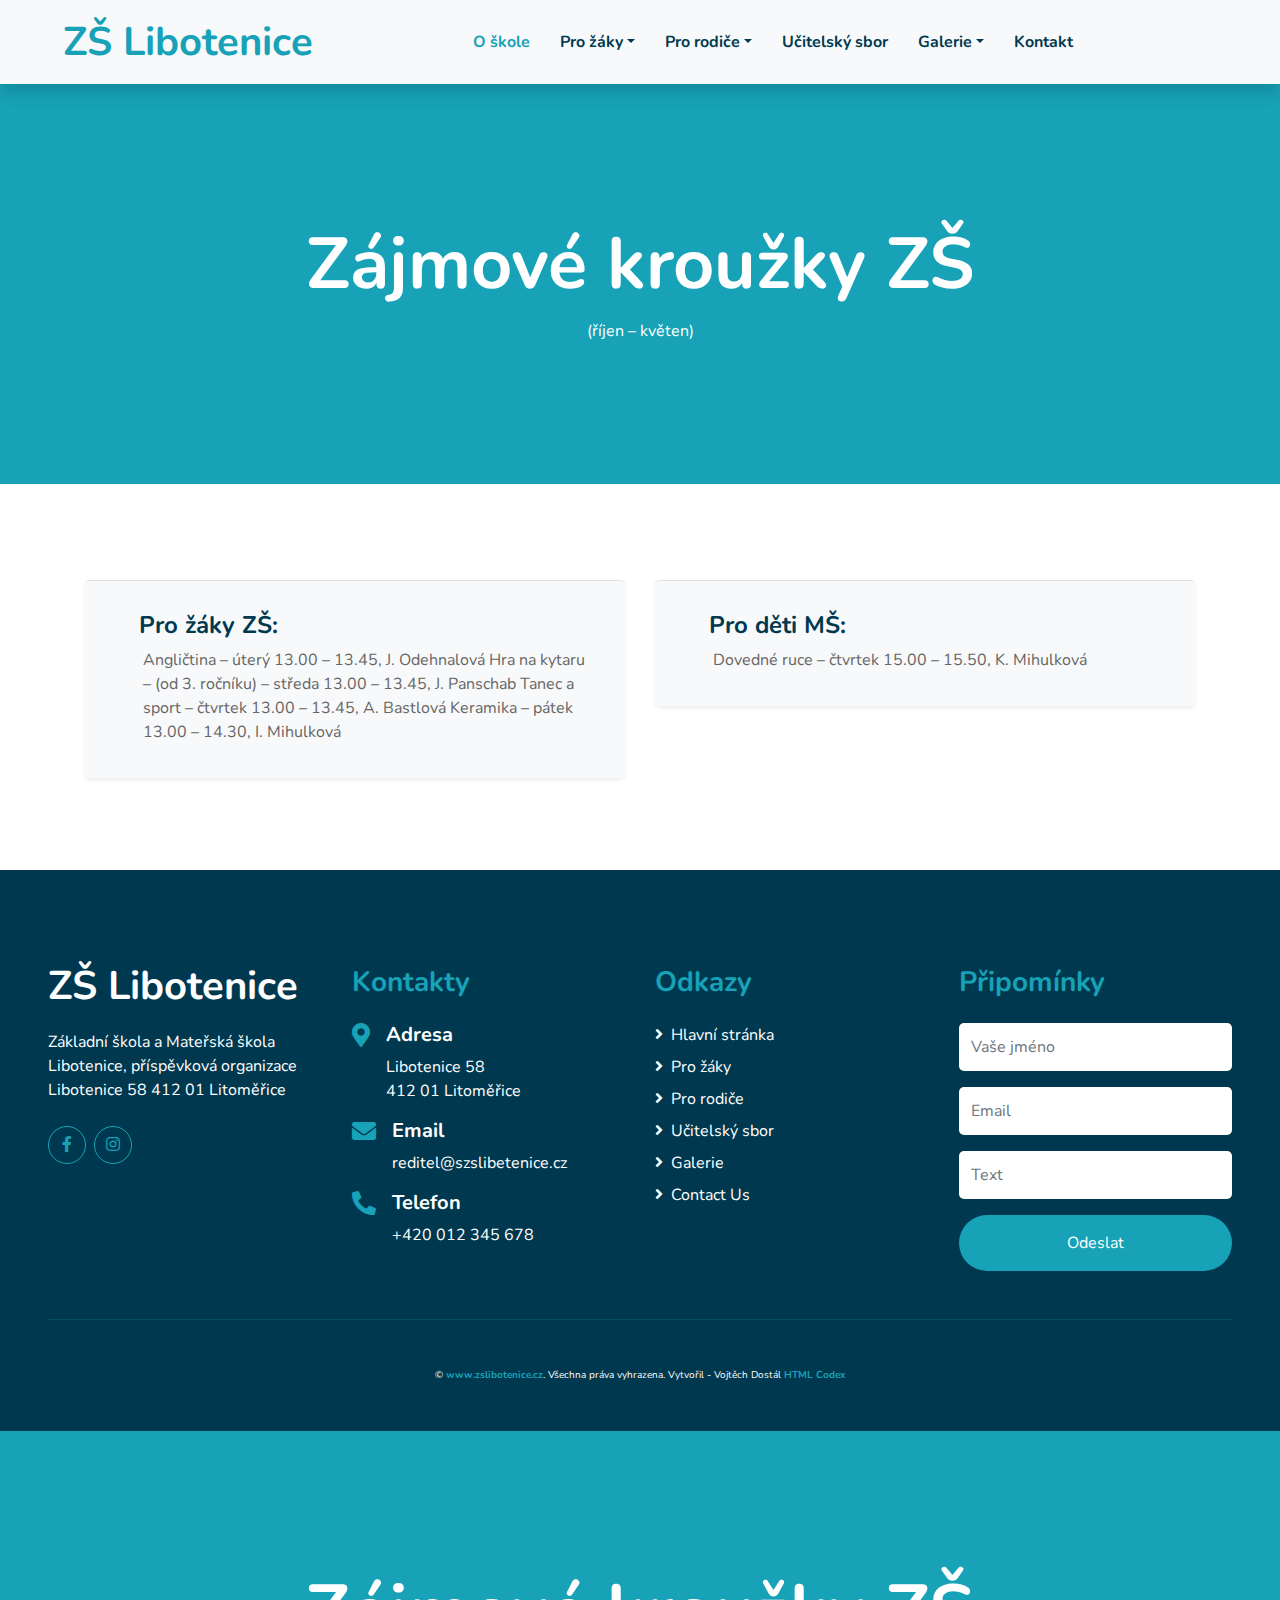
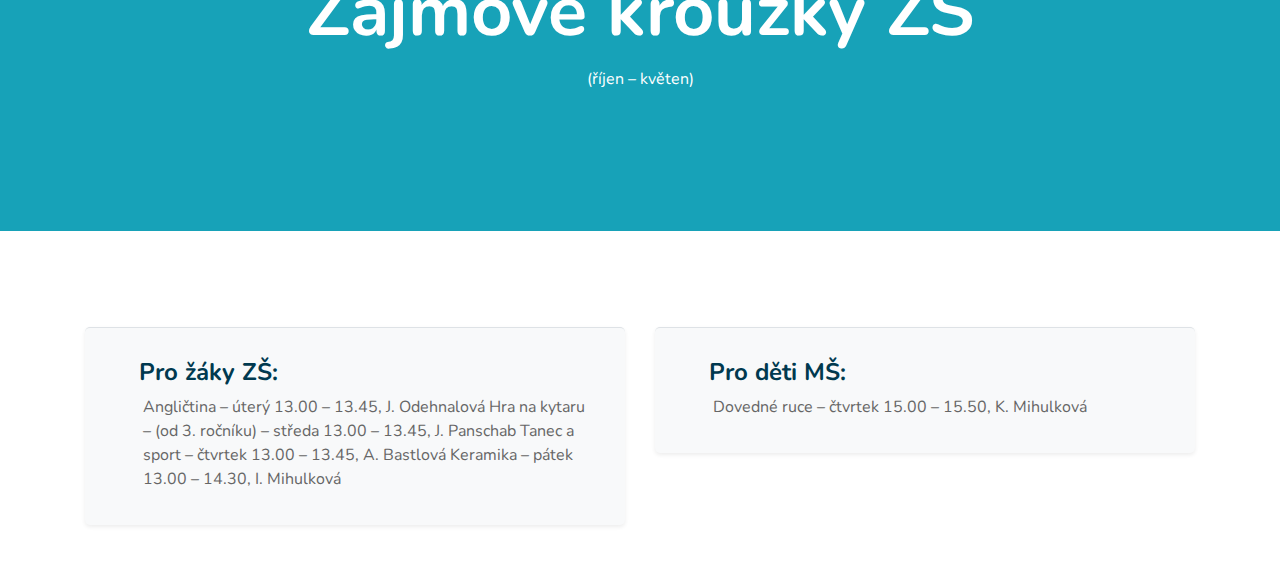
<file: ZS_web/Jidelna.html>
<!DOCTYPE html>
<html lang="en">

<head>
    <meta charset="utf-8">
    <title>ZŠ</title>
    <meta content="width=device-width, initial-scale=1.0" name="viewport">
    <meta content="Free HTML Templates" name="keywords">
    <meta content="Free HTML Templates" name="description">

    <!-- Favicon -->
    <link href="img/favicon.ico" rel="icon">

    <!-- Google Web Fonts -->
    <link rel="preconnect" href="https://fonts.gstatic.com">
    <link href="https://fonts.googleapis.com/css2?family=Handlee&family=Nunito&display=swap" rel="stylesheet">

    <!-- Font Awesome -->
    <link href="https://cdnjs.cloudflare.com/ajax/libs/font-awesome/5.10.0/css/all.min.css" rel="stylesheet">

    <!-- Flaticon Font -->
    <link href="lib/flaticon/font/flaticon.css" rel="stylesheet">

    <!-- Libraries Stylesheet -->
    <link href="lib/owlcarousel/assets/owl.carousel.min.css" rel="stylesheet">
    <link href="lib/lightbox/css/lightbox.min.css" rel="stylesheet">

    <!-- Customized Bootstrap Stylesheet -->
    <link href="css/style.css" rel="stylesheet">
</head>

<body>
    <!-- Navbar Start -->
    <div class="container-fluid bg-light position-relative shadow">
        <nav class="navbar navbar-expand-lg bg-light navbar-light py-3 py-lg-0 px-0 px-lg-5">
            <a href="" class="navbar-brand font-weight-bold text-secondary" style="font-size: 40px;">

                <span class="text-primary">ZŠ Libotenice</span>
            </a>
            <button type="button" class="navbar-toggler" data-toggle="collapse" data-target="#navbarCollapse">
                <span class="navbar-toggler-icon"></span>
            </button>
            <div class="collapse navbar-collapse justify-content-between" id="navbarCollapse">
                <div class="navbar-nav font-weight-bold mx-auto py-0">
                    <a href="index.html" class="nav-item nav-link active">O škole</a>
                    <div class="nav-item dropdown">
                        <a href="#" class="nav-link dropdown-toggle" data-toggle="dropdown">Pro žáky</a>
                        <div class="dropdown-menu rounded-0 m-0">
                            <a href="zajmove_krouzky.html" class="dropdown-item">Zájmové kroužky</a>
                            <a href="prazdniny.html" class="dropdown-item">Prázdniny a volné dny</a>
                        </div>
                    </div>
                    <div class="nav-item dropdown">
                        <a href="#" class="nav-link dropdown-toggle" data-toggle="dropdown">Pro rodiče</a>
                        <div class="dropdown-menu rounded-0 m-0">
                            <a href="index.html" class="dropdown-item">Školní jídelna</a>
                            <a href="index.html" class="dropdown-item">Mateřská škola</a>
                            <a href="index.html" class="dropdown-item">Poradny</a>
                            <a href="index.html" class="dropdown-item">Školská rada</a>
                            <a href="index.html" class="dropdown-item">Naše úspěchy</a>
                            <a href="index.html" class="dropdown-item">Dokumenty</a>
                            <a href="index.html" class="dropdown-item">EU peníze školám</a>
                            <a href="index.html" class="dropdown-item">Informace o zpracování osobních údajů</a>
                            <a href="index.html" class="dropdown-item">Odkazy</a>
                        </div>
                    </div>
                    <a href="team.html" class="nav-item nav-link">Učitelský sbor</a>
                    <div class="nav-item dropdown">
                        <a href="#" class="nav-link dropdown-toggle" data-toggle="dropdown">Galerie</a>
                        <div class="dropdown-menu rounded-0 m-0">
                            <a href="index.html" class="dropdown-item">2005</a>
                            <a href="index.html" class="dropdown-item">2006</a>
                            <a href="index.html" class="dropdown-item">2007</a>
                            <a href="index.html" class="dropdown-item">2008</a>
                            <a href="index.html" class="dropdown-item">2009</a>
                            <a href="index.html" class="dropdown-item">2010</a>
                            <a href="index.html" class="dropdown-item">2011</a>
                            <a href="index.html" class="dropdown-item">2012</a>
                            <a href="index.html" class="dropdown-item">2013</a>
                            <a href="index.html" class="dropdown-item">2014</a>
                            <a href="index.html" class="dropdown-item">2015</a>
                            <a href="index.html" class="dropdown-item">2016</a>
                            <a href="index.html" class="dropdown-item">2017</a>
                            <a href="index.html" class="dropdown-item">2018</a>
                            <a href="index.html" class="dropdown-item">2019</a>
                            <a href="index.html" class="dropdown-item">2020</a>
                            <a href="index.html" class="dropdown-item">2021</a>
                            <a href="index.html" class="dropdown-item">2022</a>
                            <a href="index.html" class="dropdown-item">2023</a>
                        </div>
                    </div>
                    <a href="contact.html" class="nav-item nav-link">Kontakt</a>
                </div>
            </div>
        </nav>
    </div>
    <!-- Navbar End -->


    <!-- Header Start -->
    <div class="container-fluid bg-primary mb-5">
        <div class="d-flex flex-column align-items-center justify-content-center" style="min-height: 400px">
            <h3 class="display-3 font-weight-bold text-white">Zájmové kroužky ZŠ</h3>
            <div class="d-inline-flex text-white">
                <p class="m-1">(říjen – květen)</p>

            </div>
        </div>
    </div>
    <!-- Header End -->
    <!-- Main Start -->
        <div class="container-fluid pt-5">
            <div class="container pb-3">
                <div class="row">
                    <div class="col-lg-6 col-md-6 pb-1">
                        <div class="d-flex bg-light shadow-sm border-top rounded mb-4" style="padding: 30px;">

                            <div class="pl-4">
                                <h4>Pro žáky ZŠ:</h4>
                                <p class="m-1"> Angličtina – úterý 13.00 – 13.45, J. Odehnalová
                                                Hra na kytaru – (od 3. ročníku) – středa 13.00 – 13.45, J. Panschab
                                                Tanec a sport – čtvrtek 13.00 – 13.45, A. Bastlová
                                                Keramika – pátek 13.00 – 14.30, I. Mihulková</p>
                            </div>
                        </div>
                    </div>
                    <div class="col-lg-6 col-md-6 pb-1">
                        <div class="d-flex bg-light shadow-sm border-top rounded mb-4" style="padding: 30px;">

                            <div class="pl-4">
                                <h4>Pro děti MŠ:</h4>
                                <p class="m-1">Dovedné ruce – čtvrtek 15.00 – 15.50, K. Mihulková</p>
                            </div>
                        </div>
                    </div>




                </div>
            </div>
        </div>
       <!-- Footer Start -->
    <div class="container-fluid bg-secondary text-white mt-5 py-5 px-sm-3 px-md-5">
        <div class="row pt-5">
            <div class="col-lg-3 col-md-6 mb-5">
                <a href="" class="navbar-brand font-weight-bold text-primary m-0 mb-4 p-0" style="font-size: 40px; line-height: 40px;">

                    <span class="text-white">ZŠ Libotenice</span>
                </a>
                <p> Základní škola
                    a Mateřská škola Libotenice,
                    příspěvková organizace
                    Libotenice 58
                    412 01 Litoměřice</p>
                <div class="d-flex justify-content-start mt-4">

                    <a class="btn btn-outline-primary rounded-circle text-center mr-2 px-0"
                        style="width: 38px; height: 38px;" href="#"><i class="fab fa-facebook-f"></i></a>

                    <a class="btn btn-outline-primary rounded-circle text-center mr-2 px-0"
                        style="width: 38px; height: 38px;" href="#"><i class="fab fa-instagram"></i></a>
                </div>
            </div>
            <div class="col-lg-3 col-md-6 mb-5">
                <h3 class="text-primary mb-4">Kontakty</h3>
                <div class="d-flex">
                    <h4 class="fa fa-map-marker-alt text-primary"></h4>
                    <div class="pl-3">
                        <h5 class="text-white">Adresa</h5>
                        <p>Libotenice 58 <br>
                        412 01 Litoměřice</p>

                    </div>
                </div>
                <div class="d-flex">
                    <h4 class="fa fa-envelope text-primary"></h4>
                    <div class="pl-3">
                        <h5 class="text-white">Email</h5>
                        <p>reditel@szslibetenice.cz</p>
                    </div>
                </div>
                <div class="d-flex">
                    <h4 class="fa fa-phone-alt text-primary"></h4>
                    <div class="pl-3">
                        <h5 class="text-white">Telefon</h5>
                        <p>+420 012 345 678</p>
                    </div>
                </div>
            </div>
            <div class="col-lg-3 col-md-6 mb-5">
                <h3 class="text-primary mb-4">Odkazy</h3>
                <div class="d-flex flex-column justify-content-start">
                    <a class="text-white mb-2" href="#"><i class="fa fa-angle-right mr-2"></i>Hlavní stránka</a>
                    <a class="text-white mb-2" href="#"><i class="fa fa-angle-right mr-2"></i>Pro žáky</a>
                    <a class="text-white mb-2" href="#"><i class="fa fa-angle-right mr-2"></i>Pro rodiče</a>
                    <a class="text-white mb-2" href="#"><i class="fa fa-angle-right mr-2"></i>Učitelský sbor</a>
                    <a class="text-white mb-2" href="#"><i class="fa fa-angle-right mr-2"></i>Galerie</a>
                    <a class="text-white" href="#"><i class="fa fa-angle-right mr-2"></i>Contact Us</a>
                </div>
            </div>
            <div class="col-lg-3 col-md-6 mb-5">
                <h3 class="text-primary mb-4">Připomínky</h3>
                <form action="">
                    <div class="form-group">
                        <input type="text" class="form-control border-0 py-4" placeholder="Vaše jméno" required="required" />
                    </div>
                    <div class="form-group">
                        <input type="email" class="form-control border-0 py-4" placeholder="Email"
                            required="required" />
                    </div>
                    <div class="form-group">
                        <input type="textarea" class="form-control border-0 py-4" placeholder="Text"
                            required="required" />
                    </div>
                    <div>
                        <button class="btn btn-primary btn-block border-0 py-3" type="submit">Odeslat</button>
                    </div>
                </form>
            </div>
        </div>
        <div class="container-fluid pt-5" style="border-top: 1px solid rgba(23, 162, 184, .2);;">
            <p class="m-0 text-center text-white">
                &copy; <a class="text-primary font-weight-bold" href="#">www.zslibotenice.cz</a>. Všechna práva vyhrazena.
                Vytvořil - Vojtěch Dostál
                <a class="text-primary font-weight-bold" href="https://htmlcodex.com">HTML Codex</a>
            </p>
        </div>
    </div>
    <!-- Footer End -->
    <!-- Main Start -->
         <div class="container-fluid bg-primary mb-5">
            <div class="d-flex flex-column align-items-center justify-content-center" style="min-height: 400px">
                <h3 class="display-3 font-weight-bold text-white">Zájmové kroužky ZŠ</h3>
                <div class="d-inline-flex text-white">
                    <p class="m-1">(říjen – květen)</p>

                </div>
            </div>
        </div>
        <!-- Header End -->
        <!-- Main Start -->
            <div class="container-fluid pt-5">
                <div class="container pb-3">
                    <div class="row">
                        <div class="col-lg-6 col-md-6 pb-1">
                            <div class="d-flex bg-light shadow-sm border-top rounded mb-4" style="padding: 30px;">

                                <div class="pl-4">
                                    <h4>Pro žáky ZŠ:</h4>
                                    <p class="m-1"> Angličtina – úterý 13.00 – 13.45, J. Odehnalová
                                                    Hra na kytaru – (od 3. ročníku) – středa 13.00 – 13.45, J. Panschab
                                                    Tanec a sport – čtvrtek 13.00 – 13.45, A. Bastlová
                                                    Keramika – pátek 13.00 – 14.30, I. Mihulková</p>
                                </div>
                            </div>
                        </div>
                        <div class="col-lg-6 col-md-6 pb-1">
                            <div class="d-flex bg-light shadow-sm border-top rounded mb-4" style="padding: 30px;">

                                <div class="pl-4">
                                    <h4>Pro děti MŠ:</h4>
                                    <p class="m-1">Dovedné ruce – čtvrtek 15.00 – 15.50, K. Mihulková</p>
                                </div>
                            </div>
                        </div>
                    </div>
                </div>
            </div>

    <!-- Back to Top -->
    <a href="#" class="btn btn-primary p-3 back-to-top"><i class="fa fa-angle-double-up"></i></a>


    <!-- JavaScript Libraries -->
    <script src="https://code.jquery.com/jquery-3.4.1.min.js"></script>
    <script src="https://stackpath.bootstrapcdn.com/bootstrap/4.4.1/js/bootstrap.bundle.min.js"></script>
    <script src="lib/easing/easing.min.js"></script>
    <script src="lib/owlcarousel/owl.carousel.min.js"></script>
    <script src="lib/isotope/isotope.pkgd.min.js"></script>
    <script src="lib/lightbox/js/lightbox.min.js"></script>

    <!-- Contact Javascript File -->
    <script src="mail/jqBootstrapValidation.min.js"></script>
    <script src="mail/contact.js"></script>

    <!-- Template Javascript -->
    <script src="js/main.js"></script>
</body>

</html>
</file>
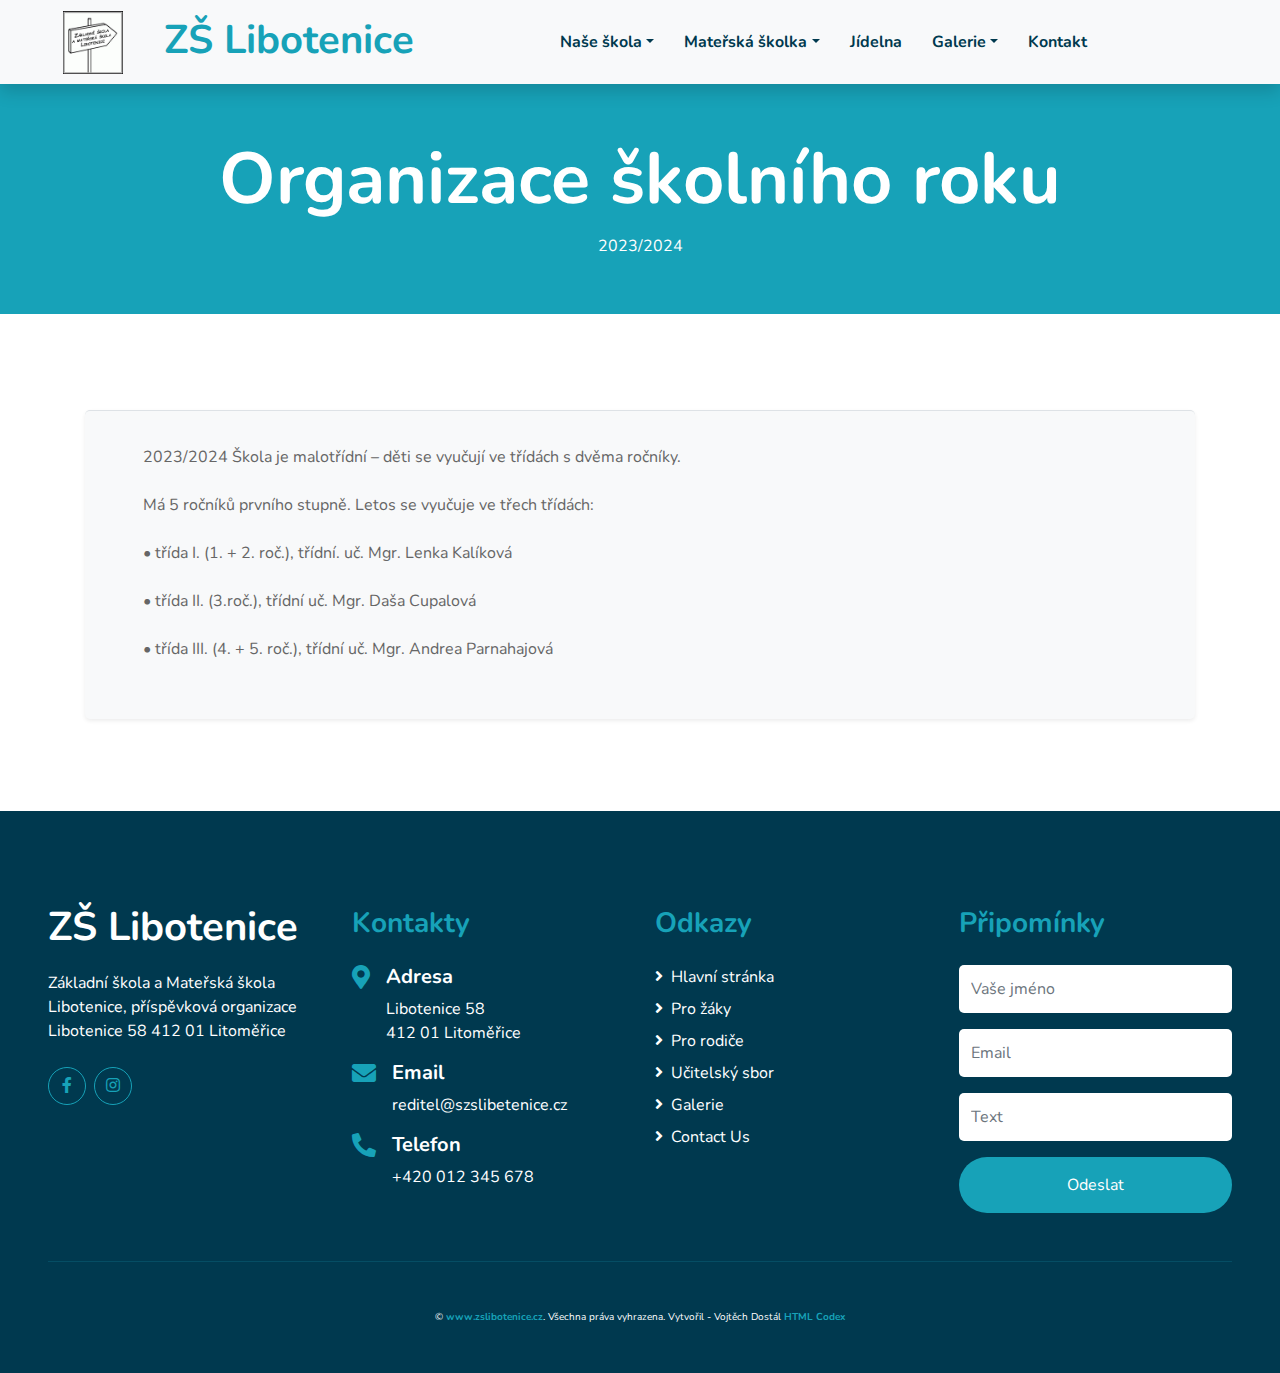
<file: ZS_web/organizace_skol.html>
<!DOCTYPE html>
<html lang="en">

<head>
    <meta charset="utf-8">
    <title>ZŠ</title>
    <meta content="width=device-width, initial-scale=1.0" name="viewport">
    <meta content="Free HTML Templates" name="keywords">
    <meta content="Free HTML Templates" name="description">

    <!-- Favicon -->
    <link href="img/favicon.ico" rel="icon">

    <!-- Google Web Fonts -->
    <link rel="preconnect" href="https://fonts.gstatic.com">
    <link href="https://fonts.googleapis.com/css2?family=Handlee&family=Nunito&display=swap" rel="stylesheet">

    <!-- Font Awesome -->
    <link href="https://cdnjs.cloudflare.com/ajax/libs/font-awesome/5.10.0/css/all.min.css" rel="stylesheet">

    <!-- Flaticon Font -->
    <link href="lib/flaticon/font/flaticon.css" rel="stylesheet">

    <!-- Libraries Stylesheet -->
    <link href="lib/owlcarousel/assets/owl.carousel.min.css" rel="stylesheet">
    <link href="lib/lightbox/css/lightbox.min.css" rel="stylesheet">

    <!-- Customized Bootstrap Stylesheet -->
    <link href="css/style.css" rel="stylesheet">
</head>

<body>
    <!-- Navbar Start -->
    <div class="container-fluid bg-light position-relative shadow">
        <nav class="navbar navbar-expand-lg bg-light navbar-light py-3 py-lg-0 px-0 px-lg-5">
            <a href="" class="navbar-brand font-weight-bold text-secondary" style="font-size: 40px;">
                <img src="img/zslogo.png" style="width: 60px; margin-right: 30px;">
                <span class="text-primary">ZŠ Libotenice</span>
            </a>
            <button type="button" class="navbar-toggler" data-toggle="collapse" data-target="#navbarCollapse">
                <span class="navbar-toggler-icon"></span>
            </button>
            <div class="collapse navbar-collapse justify-content-between" id="navbarCollapse">
                <div class="navbar-nav font-weight-bold mx-auto py-0">

                    <div class="nav-item dropdown">
                        <a href="#" class="nav-link dropdown-toggle" data-toggle="dropdown">Naše škola</a>
                        <div class="dropdown-menu rounded-0 m-0">
                            <a href="aktuality.html" class="dropdown-item">Aktuality</a>
                            <a href="organizace_skol.html" class="dropdown-item">Organizace školy</a>
                            <a href="organizace_skol_roku.html" class="dropdown-item">Organizace školního roku</a>
                            <a href="zapis_prvni_trida.html" class="dropdown-item">Zápis do 1. třídy</a>
                            <a href="poradny.html" class="dropdown-item">Poradny</a>
                            <a href="zamestnanci.html" class="dropdown-item">Zaměstnanci školy</a>
                        </div>
                    </div>
                    <div class="nav-item dropdown">
                        <a href="#" class="nav-link dropdown-toggle" data-toggle="dropdown">Mateřská školka</a>
                        <div class="dropdown-menu rounded-0 m-0">
                            <a href="index.html" class="dropdown-item">Zápis do MŠ</a>
                            <a href="index.html" class="dropdown-item">Projekty</a>
                            <a href="index.html" class="dropdown-item">Dokumenty</a>
                        </div>
                    </div>
                    <a href="team.html" class="nav-item nav-link">Jídelna</a>
                    <div class="nav-item dropdown">
                        <a href="#" class="nav-link dropdown-toggle" data-toggle="dropdown">Galerie</a>
                        <div class="dropdown-menu rounded-0 m-0">
                            <a href="index.html" class="dropdown-item">2005</a>
                            <a href="index.html" class="dropdown-item">2006</a>
                            <a href="index.html" class="dropdown-item">2007</a>
                            <a href="index.html" class="dropdown-item">2008</a>
                            <a href="index.html" class="dropdown-item">2009</a>
                            <a href="index.html" class="dropdown-item">2010</a>
                            <a href="index.html" class="dropdown-item">2011</a>
                            <a href="index.html" class="dropdown-item">2012</a>
                            <a href="index.html" class="dropdown-item">2013</a>
                            <a href="index.html" class="dropdown-item">2014</a>
                            <a href="index.html" class="dropdown-item">2015</a>
                            <a href="index.html" class="dropdown-item">2016</a>
                            <a href="index.html" class="dropdown-item">2017</a>
                            <a href="index.html" class="dropdown-item">2018</a>
                            <a href="index.html" class="dropdown-item">2019</a>
                            <a href="index.html" class="dropdown-item">2020</a>
                            <a href="index.html" class="dropdown-item">2021</a>
                            <a href="index.html" class="dropdown-item">2022</a>
                            <a href="index.html" class="dropdown-item">2023</a>
                        </div>
                    </div>
                    <a href="x" class="nav-item nav-link">Kontakt</a>
                </div>
            </div>
        </nav>
    </div>
    <!-- Navbar End -->


    <!-- Header Start -->
        <div class="container-fluid bg-primary mb-5">
            <div class="d-flex flex-column align-items-center justify-content-center" style="min-height: 230px">
                <h3 class="display-3 font-weight-bold text-white">Organizace školního roku</h3>
                <div class="d-inline-flex text-white">
                    <p class="m-1">2023/2024</a></p>

                </div>
            </div>
        </div>
    </div>
    <!-- Header End -->
    <!-- Main Start -->
    <div class="container-fluid pt-5">
            <div class="container pb-3">
                <div class="row">
                    <div class="col-lg-12 col-md-6 pb-1">
                        <div class="d-flex bg-light shadow-sm border-top rounded mb-4" style="padding: 30px;">

                            <div class="pl-4">

                                <p class="m-1">
                                2023/2024

                                    Škola je malotřídní – děti se vyučují ve třídách s dvěma ročníky. <br><br>
                                    Má 5 ročníků prvního stupně. Letos se vyučuje ve třech třídách: <br><br>
                                    • třída I. (1. + 2. roč.), třídní. uč. Mgr. Lenka Kalíková <br><br>
                                    • třída II. (3.roč.), třídní uč. Mgr. Daša Cupalová <br><br>
                                    • třída III. (4. + 5. roč.), třídní uč. Mgr. Andrea Parnahajová<br><br></p>
                            </div>
                        </div>
                    </div>
                </div>
            </div>
    </div>
       <!-- Footer Start -->
    <div class="container-fluid bg-secondary text-white mt-5 py-5 px-sm-3 px-md-5">
        <div class="row pt-5">
            <div class="col-lg-3 col-md-6 mb-5">
                <a href="" class="navbar-brand font-weight-bold text-primary m-0 mb-4 p-0" style="font-size: 40px; line-height: 40px;">

                    <span class="text-white">ZŠ Libotenice</span>
                </a>
                <p> Základní škola
                    a Mateřská škola Libotenice,
                    příspěvková organizace
                    Libotenice 58
                    412 01 Litoměřice</p>
                <div class="d-flex justify-content-start mt-4">

                    <a class="btn btn-outline-primary rounded-circle text-center mr-2 px-0"
                        style="width: 38px; height: 38px;" href="#"><i class="fab fa-facebook-f"></i></a>

                    <a class="btn btn-outline-primary rounded-circle text-center mr-2 px-0"
                        style="width: 38px; height: 38px;" href="#"><i class="fab fa-instagram"></i></a>
                </div>
            </div>
            <div class="col-lg-3 col-md-6 mb-5">
                <h3 class="text-primary mb-4">Kontakty</h3>
                <div class="d-flex">
                    <h4 class="fa fa-map-marker-alt text-primary"></h4>
                    <div class="pl-3">
                        <h5 class="text-white">Adresa</h5>
                        <p>Libotenice 58 <br>
                        412 01 Litoměřice</p>

                    </div>
                </div>
                <div class="d-flex">
                    <h4 class="fa fa-envelope text-primary"></h4>
                    <div class="pl-3">
                        <h5 class="text-white">Email</h5>
                        <p>reditel@szslibetenice.cz</p>
                    </div>
                </div>
                <div class="d-flex">
                    <h4 class="fa fa-phone-alt text-primary"></h4>
                    <div class="pl-3">
                        <h5 class="text-white">Telefon</h5>
                        <p>+420 012 345 678</p>
                    </div>
                </div>
            </div>
            <div class="col-lg-3 col-md-6 mb-5">
                <h3 class="text-primary mb-4">Odkazy</h3>
                <div class="d-flex flex-column justify-content-start">
                    <a class="text-white mb-2" href="#"><i class="fa fa-angle-right mr-2"></i>Hlavní stránka</a>
                    <a class="text-white mb-2" href="#"><i class="fa fa-angle-right mr-2"></i>Pro žáky</a>
                    <a class="text-white mb-2" href="#"><i class="fa fa-angle-right mr-2"></i>Pro rodiče</a>
                    <a class="text-white mb-2" href="#"><i class="fa fa-angle-right mr-2"></i>Učitelský sbor</a>
                    <a class="text-white mb-2" href="#"><i class="fa fa-angle-right mr-2"></i>Galerie</a>
                    <a class="text-white" href="#"><i class="fa fa-angle-right mr-2"></i>Contact Us</a>
                </div>
            </div>
            <div class="col-lg-3 col-md-6 mb-5">
                <h3 class="text-primary mb-4">Připomínky</h3>
                <form action="">
                    <div class="form-group">
                        <input type="text" class="form-control border-0 py-4" placeholder="Vaše jméno" required="required" />
                    </div>
                    <div class="form-group">
                        <input type="email" class="form-control border-0 py-4" placeholder="Email"
                            required="required" />
                    </div>
                    <div class="form-group">
                        <input type="textarea" class="form-control border-0 py-4" placeholder="Text"
                            required="required" />
                    </div>
                    <div>
                        <button class="btn btn-primary btn-block border-0 py-3" type="submit">Odeslat</button>
                    </div>
                </form>
            </div>
        </div>
        <div class="container-fluid pt-5" style="border-top: 1px solid rgba(23, 162, 184, .2);;">
            <p class="m-0 text-center text-white">
                &copy; <a class="text-primary font-weight-bold" href="#">www.zslibotenice.cz</a>. Všechna práva vyhrazena.
                Vytvořil - Vojtěch Dostál
                <a class="text-primary font-weight-bold" href="https://htmlcodex.com">HTML Codex</a>
            </p>
        </div>
    </div>
    <!-- Footer End -->


    <!-- Back to Top -->
    <a href="#" class="btn btn-primary p-3 back-to-top"><i class="fa fa-angle-double-up"></i></a>


    <!-- JavaScript Libraries -->
    <script src="https://code.jquery.com/jquery-3.4.1.min.js"></script>
    <script src="https://stackpath.bootstrapcdn.com/bootstrap/4.4.1/js/bootstrap.bundle.min.js"></script>
    <script src="lib/easing/easing.min.js"></script>
    <script src="lib/owlcarousel/owl.carousel.min.js"></script>
    <script src="lib/isotope/isotope.pkgd.min.js"></script>
    <script src="lib/lightbox/js/lightbox.min.js"></script>

    <!-- Contact Javascript File -->
    <script src="mail/jqBootstrapValidation.min.js"></script>
    <script src="mail/contact.js"></script>

    <!-- Template Javascript -->
    <script src="js/main.js"></script>
</body>

</html>
</file>
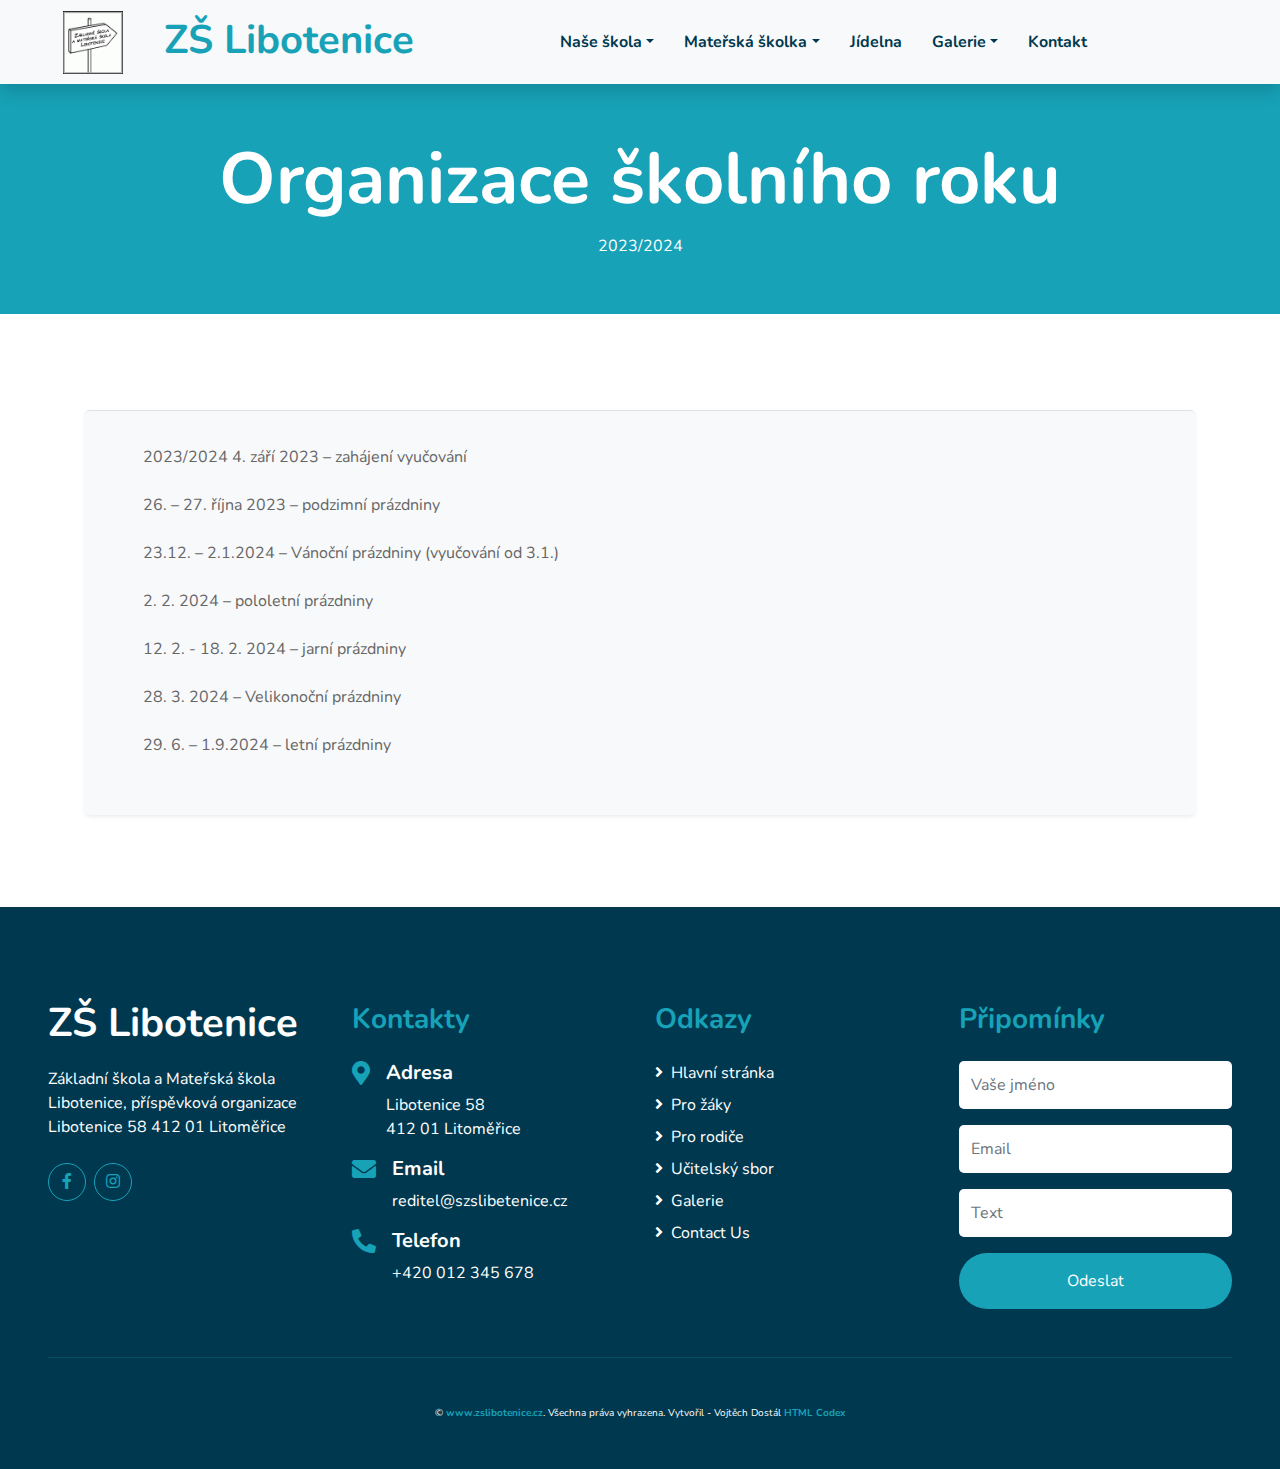
<file: ZS_web/organizace_skol_roku.html>
<!DOCTYPE html>
<html lang="en">

<head>
    <meta charset="utf-8">
    <title>ZŠ</title>
    <meta content="width=device-width, initial-scale=1.0" name="viewport">
    <meta content="Free HTML Templates" name="keywords">
    <meta content="Free HTML Templates" name="description">

    <!-- Favicon -->
    <link href="img/favicon.ico" rel="icon">

    <!-- Google Web Fonts -->
    <link rel="preconnect" href="https://fonts.gstatic.com">
    <link href="https://fonts.googleapis.com/css2?family=Handlee&family=Nunito&display=swap" rel="stylesheet">

    <!-- Font Awesome -->
    <link href="https://cdnjs.cloudflare.com/ajax/libs/font-awesome/5.10.0/css/all.min.css" rel="stylesheet">

    <!-- Flaticon Font -->
    <link href="lib/flaticon/font/flaticon.css" rel="stylesheet">

    <!-- Libraries Stylesheet -->
    <link href="lib/owlcarousel/assets/owl.carousel.min.css" rel="stylesheet">
    <link href="lib/lightbox/css/lightbox.min.css" rel="stylesheet">

    <!-- Customized Bootstrap Stylesheet -->
    <link href="css/style.css" rel="stylesheet">
</head>

<body>
    <!-- Navbar Start -->
    <div class="container-fluid bg-light position-relative shadow">
        <nav class="navbar navbar-expand-lg bg-light navbar-light py-3 py-lg-0 px-0 px-lg-5">
            <a href="" class="navbar-brand font-weight-bold text-secondary" style="font-size: 40px;">
                <img src="img/zslogo.png" style="width: 60px; margin-right: 30px;">
                <span class="text-primary">ZŠ Libotenice</span>
            </a>
            <button type="button" class="navbar-toggler" data-toggle="collapse" data-target="#navbarCollapse">
                <span class="navbar-toggler-icon"></span>
            </button>
            <div class="collapse navbar-collapse justify-content-between" id="navbarCollapse">
                <div class="navbar-nav font-weight-bold mx-auto py-0">

                    <div class="nav-item dropdown">
                        <a href="#" class="nav-link dropdown-toggle" data-toggle="dropdown">Naše škola</a>
                        <div class="dropdown-menu rounded-0 m-0">
                            <a href="aktuality.html" class="dropdown-item">Aktuality</a>
                            <a href="organizace_skol.html" class="dropdown-item">Organizace školy</a>
                            <a href="organizace_skol_roku.html" class="dropdown-item">Organizace školního roku</a>
                            <a href="zapis_prvni_trida.html" class="dropdown-item">Zápis do 1. třídy</a>
                            <a href="poradny.html" class="dropdown-item">Poradny</a>
                            <a href="zamestnanci.html" class="dropdown-item">Zaměstnanci školy</a>
                        </div>
                    </div>
                    <div class="nav-item dropdown">
                        <a href="#" class="nav-link dropdown-toggle" data-toggle="dropdown">Mateřská školka</a>
                        <div class="dropdown-menu rounded-0 m-0">
                            <a href="index.html" class="dropdown-item">Zápis do MŠ</a>
                            <a href="index.html" class="dropdown-item">Projekty</a>
                            <a href="index.html" class="dropdown-item">Dokumenty</a>
                        </div>
                    </div>
                    <a href="team.html" class="nav-item nav-link">Jídelna</a>
                    <div class="nav-item dropdown">
                        <a href="#" class="nav-link dropdown-toggle" data-toggle="dropdown">Galerie</a>
                        <div class="dropdown-menu rounded-0 m-0">
                            <a href="index.html" class="dropdown-item">2005</a>
                            <a href="index.html" class="dropdown-item">2006</a>
                            <a href="index.html" class="dropdown-item">2007</a>
                            <a href="index.html" class="dropdown-item">2008</a>
                            <a href="index.html" class="dropdown-item">2009</a>
                            <a href="index.html" class="dropdown-item">2010</a>
                            <a href="index.html" class="dropdown-item">2011</a>
                            <a href="index.html" class="dropdown-item">2012</a>
                            <a href="index.html" class="dropdown-item">2013</a>
                            <a href="index.html" class="dropdown-item">2014</a>
                            <a href="index.html" class="dropdown-item">2015</a>
                            <a href="index.html" class="dropdown-item">2016</a>
                            <a href="index.html" class="dropdown-item">2017</a>
                            <a href="index.html" class="dropdown-item">2018</a>
                            <a href="index.html" class="dropdown-item">2019</a>
                            <a href="index.html" class="dropdown-item">2020</a>
                            <a href="index.html" class="dropdown-item">2021</a>
                            <a href="index.html" class="dropdown-item">2022</a>
                            <a href="index.html" class="dropdown-item">2023</a>
                        </div>
                    </div>
                    <a href="x" class="nav-item nav-link">Kontakt</a>
                </div>
            </div>
        </nav>
    </div>
    <!-- Navbar End -->


    <!-- Header Start -->
        <div class="container-fluid bg-primary mb-5">
            <div class="d-flex flex-column align-items-center justify-content-center" style="min-height: 230px">
                <h3 class="display-3 font-weight-bold text-white">Organizace školního roku</h3>
                <div class="d-inline-flex text-white">
                    <p class="m-1">2023/2024</a></p>

                </div>
            </div>
        </div>
    </div>
    <!-- Header End -->
    <!-- Main Start -->
    <div class="container-fluid pt-5">
            <div class="container pb-3">
                <div class="row">
                    <div class="col-lg-12 col-md-6 pb-1">
                        <div class="d-flex bg-light shadow-sm border-top rounded mb-4" style="padding: 30px;">

                            <div class="pl-4">

                                <p class="m-1">
                                2023/2024

                                    4. září 2023 – zahájení vyučování <br><br>

                                    26. – 27. října 2023 – podzimní prázdniny <br><br>

                                    23.12. – 2.1.2024 – Vánoční prázdniny (vyučování od 3.1.) <br><br>

                                    2. 2. 2024 – pololetní prázdniny <br><br>

                                    12. 2. - 18. 2. 2024 – jarní prázdniny <br><br>

                                    28. 3. 2024 – Velikonoční prázdniny <br><br>

                                    29. 6. – 1.9.2024 – letní prázdniny <br><br></p>
                            </div>
                        </div>
                    </div>
                </div>
            </div>
    </div>
       <!-- Footer Start -->
    <div class="container-fluid bg-secondary text-white mt-5 py-5 px-sm-3 px-md-5">
        <div class="row pt-5">
            <div class="col-lg-3 col-md-6 mb-5">
                <a href="" class="navbar-brand font-weight-bold text-primary m-0 mb-4 p-0" style="font-size: 40px; line-height: 40px;">

                    <span class="text-white">ZŠ Libotenice</span>
                </a>
                <p> Základní škola
                    a Mateřská škola Libotenice,
                    příspěvková organizace
                    Libotenice 58
                    412 01 Litoměřice</p>
                <div class="d-flex justify-content-start mt-4">

                    <a class="btn btn-outline-primary rounded-circle text-center mr-2 px-0"
                        style="width: 38px; height: 38px;" href="#"><i class="fab fa-facebook-f"></i></a>

                    <a class="btn btn-outline-primary rounded-circle text-center mr-2 px-0"
                        style="width: 38px; height: 38px;" href="#"><i class="fab fa-instagram"></i></a>
                </div>
            </div>
            <div class="col-lg-3 col-md-6 mb-5">
                <h3 class="text-primary mb-4">Kontakty</h3>
                <div class="d-flex">
                    <h4 class="fa fa-map-marker-alt text-primary"></h4>
                    <div class="pl-3">
                        <h5 class="text-white">Adresa</h5>
                        <p>Libotenice 58 <br>
                        412 01 Litoměřice</p>

                    </div>
                </div>
                <div class="d-flex">
                    <h4 class="fa fa-envelope text-primary"></h4>
                    <div class="pl-3">
                        <h5 class="text-white">Email</h5>
                        <p>reditel@szslibetenice.cz</p>
                    </div>
                </div>
                <div class="d-flex">
                    <h4 class="fa fa-phone-alt text-primary"></h4>
                    <div class="pl-3">
                        <h5 class="text-white">Telefon</h5>
                        <p>+420 012 345 678</p>
                    </div>
                </div>
            </div>
            <div class="col-lg-3 col-md-6 mb-5">
                <h3 class="text-primary mb-4">Odkazy</h3>
                <div class="d-flex flex-column justify-content-start">
                    <a class="text-white mb-2" href="#"><i class="fa fa-angle-right mr-2"></i>Hlavní stránka</a>
                    <a class="text-white mb-2" href="#"><i class="fa fa-angle-right mr-2"></i>Pro žáky</a>
                    <a class="text-white mb-2" href="#"><i class="fa fa-angle-right mr-2"></i>Pro rodiče</a>
                    <a class="text-white mb-2" href="#"><i class="fa fa-angle-right mr-2"></i>Učitelský sbor</a>
                    <a class="text-white mb-2" href="#"><i class="fa fa-angle-right mr-2"></i>Galerie</a>
                    <a class="text-white" href="#"><i class="fa fa-angle-right mr-2"></i>Contact Us</a>
                </div>
            </div>
            <div class="col-lg-3 col-md-6 mb-5">
                <h3 class="text-primary mb-4">Připomínky</h3>
                <form action="">
                    <div class="form-group">
                        <input type="text" class="form-control border-0 py-4" placeholder="Vaše jméno" required="required" />
                    </div>
                    <div class="form-group">
                        <input type="email" class="form-control border-0 py-4" placeholder="Email"
                            required="required" />
                    </div>
                    <div class="form-group">
                        <input type="textarea" class="form-control border-0 py-4" placeholder="Text"
                            required="required" />
                    </div>
                    <div>
                        <button class="btn btn-primary btn-block border-0 py-3" type="submit">Odeslat</button>
                    </div>
                </form>
            </div>
        </div>
        <div class="container-fluid pt-5" style="border-top: 1px solid rgba(23, 162, 184, .2);;">
            <p class="m-0 text-center text-white">
                &copy; <a class="text-primary font-weight-bold" href="#">www.zslibotenice.cz</a>. Všechna práva vyhrazena.
                Vytvořil - Vojtěch Dostál
                <a class="text-primary font-weight-bold" href="https://htmlcodex.com">HTML Codex</a>
            </p>
        </div>
    </div>
    <!-- Footer End -->


    <!-- Back to Top -->
    <a href="#" class="btn btn-primary p-3 back-to-top"><i class="fa fa-angle-double-up"></i></a>


    <!-- JavaScript Libraries -->
    <script src="https://code.jquery.com/jquery-3.4.1.min.js"></script>
    <script src="https://stackpath.bootstrapcdn.com/bootstrap/4.4.1/js/bootstrap.bundle.min.js"></script>
    <script src="lib/easing/easing.min.js"></script>
    <script src="lib/owlcarousel/owl.carousel.min.js"></script>
    <script src="lib/isotope/isotope.pkgd.min.js"></script>
    <script src="lib/lightbox/js/lightbox.min.js"></script>

    <!-- Contact Javascript File -->
    <script src="mail/jqBootstrapValidation.min.js"></script>
    <script src="mail/contact.js"></script>

    <!-- Template Javascript -->
    <script src="js/main.js"></script>
</body>

</html>
</file>
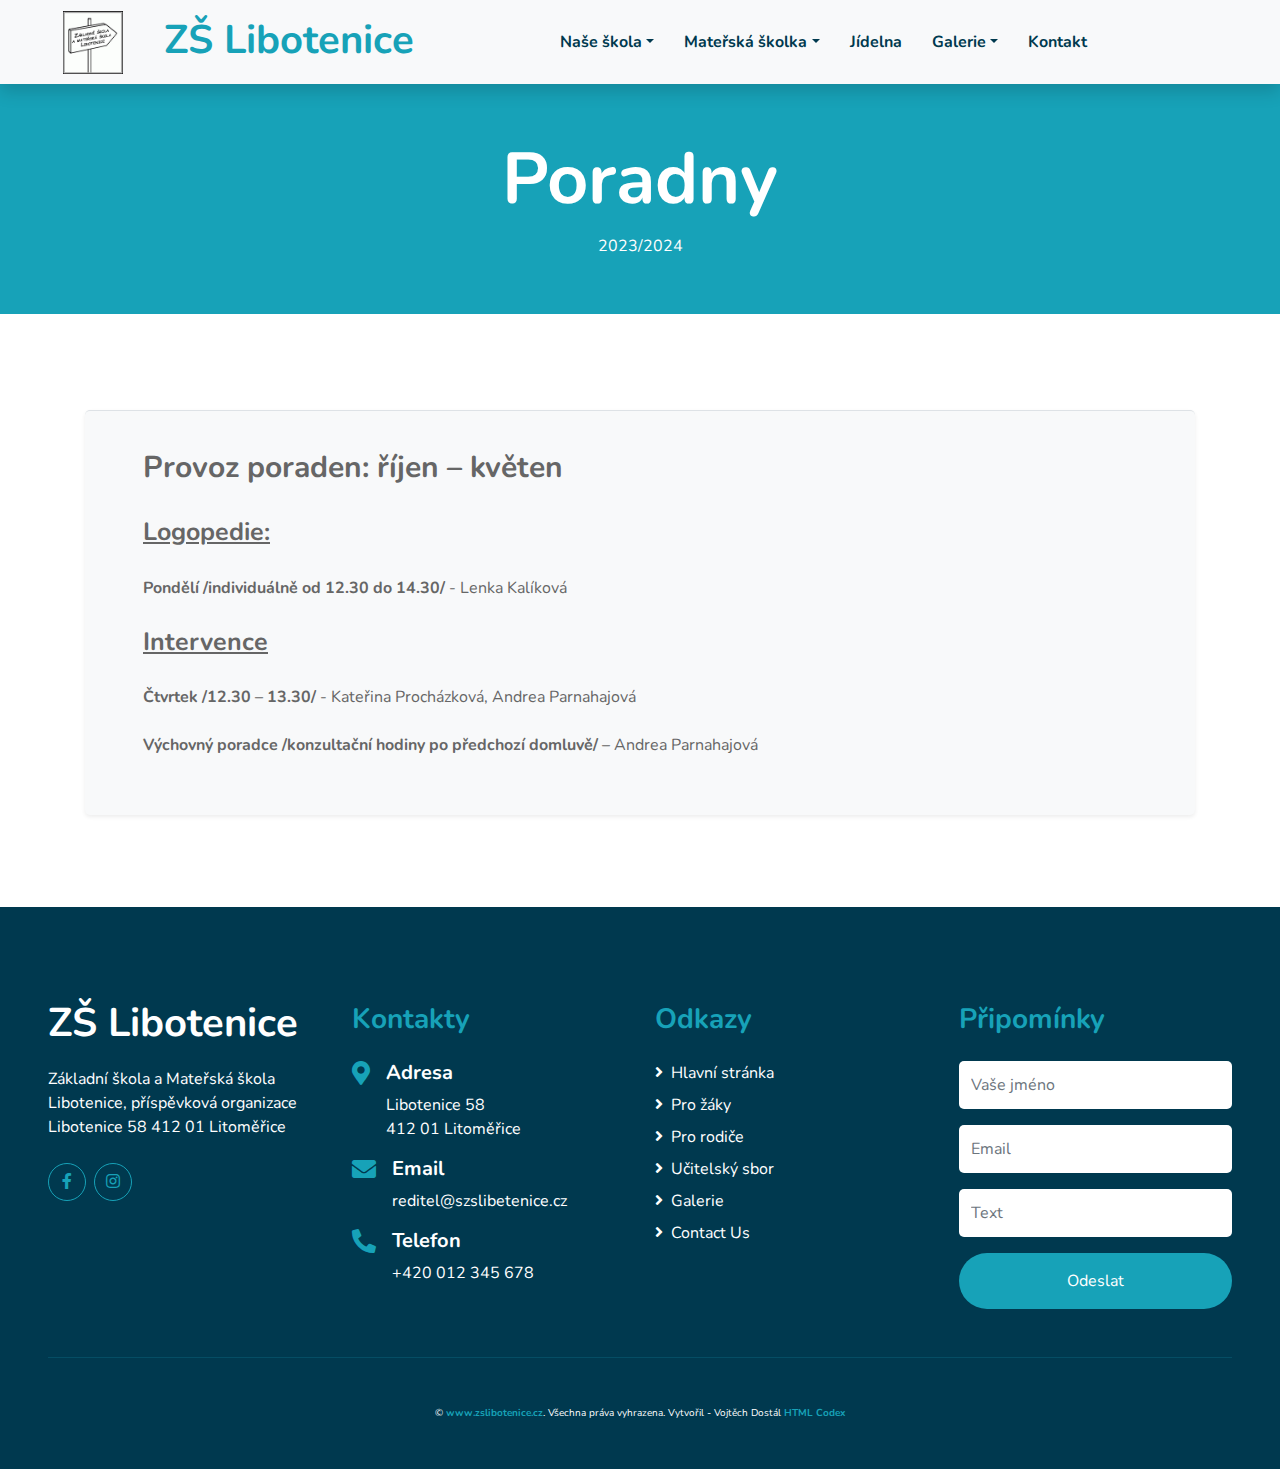
<file: ZS_web/poradny.html>
<!DOCTYPE html>
<html lang="en">

<head>
    <meta charset="utf-8">
    <title>ZŠ</title>
    <meta content="width=device-width, initial-scale=1.0" name="viewport">
    <meta content="Free HTML Templates" name="keywords">
    <meta content="Free HTML Templates" name="description">

    <!-- Favicon -->
    <link href="img/favicon.ico" rel="icon">

    <!-- Google Web Fonts -->
    <link rel="preconnect" href="https://fonts.gstatic.com">
    <link href="https://fonts.googleapis.com/css2?family=Handlee&family=Nunito&display=swap" rel="stylesheet">

    <!-- Font Awesome -->
    <link href="https://cdnjs.cloudflare.com/ajax/libs/font-awesome/5.10.0/css/all.min.css" rel="stylesheet">

    <!-- Flaticon Font -->
    <link href="lib/flaticon/font/flaticon.css" rel="stylesheet">

    <!-- Libraries Stylesheet -->
    <link href="lib/owlcarousel/assets/owl.carousel.min.css" rel="stylesheet">
    <link href="lib/lightbox/css/lightbox.min.css" rel="stylesheet">

    <!-- Customized Bootstrap Stylesheet -->
    <link href="css/style.css" rel="stylesheet">
</head>

<body>
    <!-- Navbar Start -->
    <div class="container-fluid bg-light position-relative shadow">
        <nav class="navbar navbar-expand-lg bg-light navbar-light py-3 py-lg-0 px-0 px-lg-5">
            <a href="" class="navbar-brand font-weight-bold text-secondary" style="font-size: 40px;">
                <img src="img/zslogo.png" style="width: 60px; margin-right: 30px;">
                <span class="text-primary">ZŠ Libotenice</span>
            </a>
            <button type="button" class="navbar-toggler" data-toggle="collapse" data-target="#navbarCollapse">
                <span class="navbar-toggler-icon"></span>
            </button>
            <div class="collapse navbar-collapse justify-content-between" id="navbarCollapse">
                <div class="navbar-nav font-weight-bold mx-auto py-0">

                    <div class="nav-item dropdown">
                        <a href="#" class="nav-link dropdown-toggle" data-toggle="dropdown">Naše škola</a>
                        <div class="dropdown-menu rounded-0 m-0">
                            <a href="aktuality.html" class="dropdown-item">Aktuality</a>
                            <a href="organizace_skol.html" class="dropdown-item">Organizace školy</a>
                            <a href="organizace_skol_roku.html" class="dropdown-item">Organizace školního roku</a>
                            <a href="zapis_prvni_trida.html" class="dropdown-item">Zápis do 1. třídy</a>
                            <a href="poradny.html" class="dropdown-item">Poradny</a>
                            <a href="zamestnanci.html" class="dropdown-item">Zaměstnanci školy</a>
                        </div>
                    </div>
                    <div class="nav-item dropdown">
                        <a href="#" class="nav-link dropdown-toggle" data-toggle="dropdown">Mateřská školka</a>
                        <div class="dropdown-menu rounded-0 m-0">
                            <a href="index.html" class="dropdown-item">Zápis do MŠ</a>
                            <a href="index.html" class="dropdown-item">Projekty</a>
                            <a href="index.html" class="dropdown-item">Dokumenty</a>
                        </div>
                    </div>
                    <a href="team.html" class="nav-item nav-link">Jídelna</a>
                    <div class="nav-item dropdown">
                        <a href="#" class="nav-link dropdown-toggle" data-toggle="dropdown">Galerie</a>
                        <div class="dropdown-menu rounded-0 m-0">
                            <a href="index.html" class="dropdown-item">2005</a>
                            <a href="index.html" class="dropdown-item">2006</a>
                            <a href="index.html" class="dropdown-item">2007</a>
                            <a href="index.html" class="dropdown-item">2008</a>
                            <a href="index.html" class="dropdown-item">2009</a>
                            <a href="index.html" class="dropdown-item">2010</a>
                            <a href="index.html" class="dropdown-item">2011</a>
                            <a href="index.html" class="dropdown-item">2012</a>
                            <a href="index.html" class="dropdown-item">2013</a>
                            <a href="index.html" class="dropdown-item">2014</a>
                            <a href="index.html" class="dropdown-item">2015</a>
                            <a href="index.html" class="dropdown-item">2016</a>
                            <a href="index.html" class="dropdown-item">2017</a>
                            <a href="index.html" class="dropdown-item">2018</a>
                            <a href="index.html" class="dropdown-item">2019</a>
                            <a href="index.html" class="dropdown-item">2020</a>
                            <a href="index.html" class="dropdown-item">2021</a>
                            <a href="index.html" class="dropdown-item">2022</a>
                            <a href="index.html" class="dropdown-item">2023</a>
                        </div>
                    </div>
                    <a href="x" class="nav-item nav-link">Kontakt</a>
                </div>
            </div>
        </nav>
    </div>
    <!-- Navbar End -->


    <!-- Header Start -->
        <div class="container-fluid bg-primary mb-5">
            <div class="d-flex flex-column align-items-center justify-content-center" style="min-height: 230px">
                <h3 class="display-3 font-weight-bold text-white">Poradny</h3>
                <div class="d-inline-flex text-white">
                    <p class="m-1">2023/2024</p>

                </div>
            </div>
        </div>
    </div>
    <!-- Header End -->
    <!-- Main Start -->
    <div class="container-fluid pt-5">
            <div class="container pb-3">
                <div class="row">
                    <div class="col-lg-12 col-md-6 pb-1">
                        <div class="d-flex bg-light shadow-sm border-top rounded mb-4" style="padding: 30px;">

                            <div class="pl-4">

                                <p class="m-1">
                                    <b style="font-size: 30px;">Provoz poraden: říjen – květen</b><br><br>

                                <b style="font-size: 25px;"><u>Logopedie:</u></b><br><br>

                                <b>Pondělí /individuálně od 12.30 do 14.30/</b> - Lenka Kalíková<br><br>

                                <b style="font-size: 25px;"><u>Intervence</u></b><br><br>

                                <b>Čtvrtek /12.30 – 13.30/</b> - Kateřina Procházková, Andrea Parnahajová<br><br>

                                <b>Výchovný poradce /konzultační hodiny po předchozí domluvě/</b> – Andrea Parnahajová<br><br></p>
                            </div>
                        </div>
                    </div>
                </div>
            </div>
    </div>
       <!-- Footer Start -->
    <div class="container-fluid bg-secondary text-white mt-5 py-5 px-sm-3 px-md-5">
        <div class="row pt-5">
            <div class="col-lg-3 col-md-6 mb-5">
                <a href="" class="navbar-brand font-weight-bold text-primary m-0 mb-4 p-0" style="font-size: 40px; line-height: 40px;">

                    <span class="text-white">ZŠ Libotenice</span>
                </a>
                <p> Základní škola
                    a Mateřská škola Libotenice,
                    příspěvková organizace
                    Libotenice 58
                    412 01 Litoměřice</p>
                <div class="d-flex justify-content-start mt-4">

                    <a class="btn btn-outline-primary rounded-circle text-center mr-2 px-0"
                        style="width: 38px; height: 38px;" href="#"><i class="fab fa-facebook-f"></i></a>

                    <a class="btn btn-outline-primary rounded-circle text-center mr-2 px-0"
                        style="width: 38px; height: 38px;" href="#"><i class="fab fa-instagram"></i></a>
                </div>
            </div>
            <div class="col-lg-3 col-md-6 mb-5">
                <h3 class="text-primary mb-4">Kontakty</h3>
                <div class="d-flex">
                    <h4 class="fa fa-map-marker-alt text-primary"></h4>
                    <div class="pl-3">
                        <h5 class="text-white">Adresa</h5>
                        <p>Libotenice 58 <br>
                        412 01 Litoměřice</p>

                    </div>
                </div>
                <div class="d-flex">
                    <h4 class="fa fa-envelope text-primary"></h4>
                    <div class="pl-3">
                        <h5 class="text-white">Email</h5>
                        <p>reditel@szslibetenice.cz</p>
                    </div>
                </div>
                <div class="d-flex">
                    <h4 class="fa fa-phone-alt text-primary"></h4>
                    <div class="pl-3">
                        <h5 class="text-white">Telefon</h5>
                        <p>+420 012 345 678</p>
                    </div>
                </div>
            </div>
            <div class="col-lg-3 col-md-6 mb-5">
                <h3 class="text-primary mb-4">Odkazy</h3>
                <div class="d-flex flex-column justify-content-start">
                    <a class="text-white mb-2" href="#"><i class="fa fa-angle-right mr-2"></i>Hlavní stránka</a>
                    <a class="text-white mb-2" href="#"><i class="fa fa-angle-right mr-2"></i>Pro žáky</a>
                    <a class="text-white mb-2" href="#"><i class="fa fa-angle-right mr-2"></i>Pro rodiče</a>
                    <a class="text-white mb-2" href="#"><i class="fa fa-angle-right mr-2"></i>Učitelský sbor</a>
                    <a class="text-white mb-2" href="#"><i class="fa fa-angle-right mr-2"></i>Galerie</a>
                    <a class="text-white" href="#"><i class="fa fa-angle-right mr-2"></i>Contact Us</a>
                </div>
            </div>
            <div class="col-lg-3 col-md-6 mb-5">
                <h3 class="text-primary mb-4">Připomínky</h3>
                <form action="">
                    <div class="form-group">
                        <input type="text" class="form-control border-0 py-4" placeholder="Vaše jméno" required="required" />
                    </div>
                    <div class="form-group">
                        <input type="email" class="form-control border-0 py-4" placeholder="Email"
                            required="required" />
                    </div>
                    <div class="form-group">
                        <input type="textarea" class="form-control border-0 py-4" placeholder="Text"
                            required="required" />
                    </div>
                    <div>
                        <button class="btn btn-primary btn-block border-0 py-3" type="submit">Odeslat</button>
                    </div>
                </form>
            </div>
        </div>
        <div class="container-fluid pt-5" style="border-top: 1px solid rgba(23, 162, 184, .2);;">
            <p class="m-0 text-center text-white">
                &copy; <a class="text-primary font-weight-bold" href="#">www.zslibotenice.cz</a>. Všechna práva vyhrazena.
                Vytvořil - Vojtěch Dostál
                <a class="text-primary font-weight-bold" href="https://htmlcodex.com">HTML Codex</a>
            </p>
        </div>
    </div>
    <!-- Footer End -->


    <!-- Back to Top -->
    <a href="#" class="btn btn-primary p-3 back-to-top"><i class="fa fa-angle-double-up"></i></a>


    <!-- JavaScript Libraries -->
    <script src="https://code.jquery.com/jquery-3.4.1.min.js"></script>
    <script src="https://stackpath.bootstrapcdn.com/bootstrap/4.4.1/js/bootstrap.bundle.min.js"></script>
    <script src="lib/easing/easing.min.js"></script>
    <script src="lib/owlcarousel/owl.carousel.min.js"></script>
    <script src="lib/isotope/isotope.pkgd.min.js"></script>
    <script src="lib/lightbox/js/lightbox.min.js"></script>

    <!-- Contact Javascript File -->
    <script src="mail/jqBootstrapValidation.min.js"></script>
    <script src="mail/contact.js"></script>

    <!-- Template Javascript -->
    <script src="js/main.js"></script>
</body>

</html>
</file>
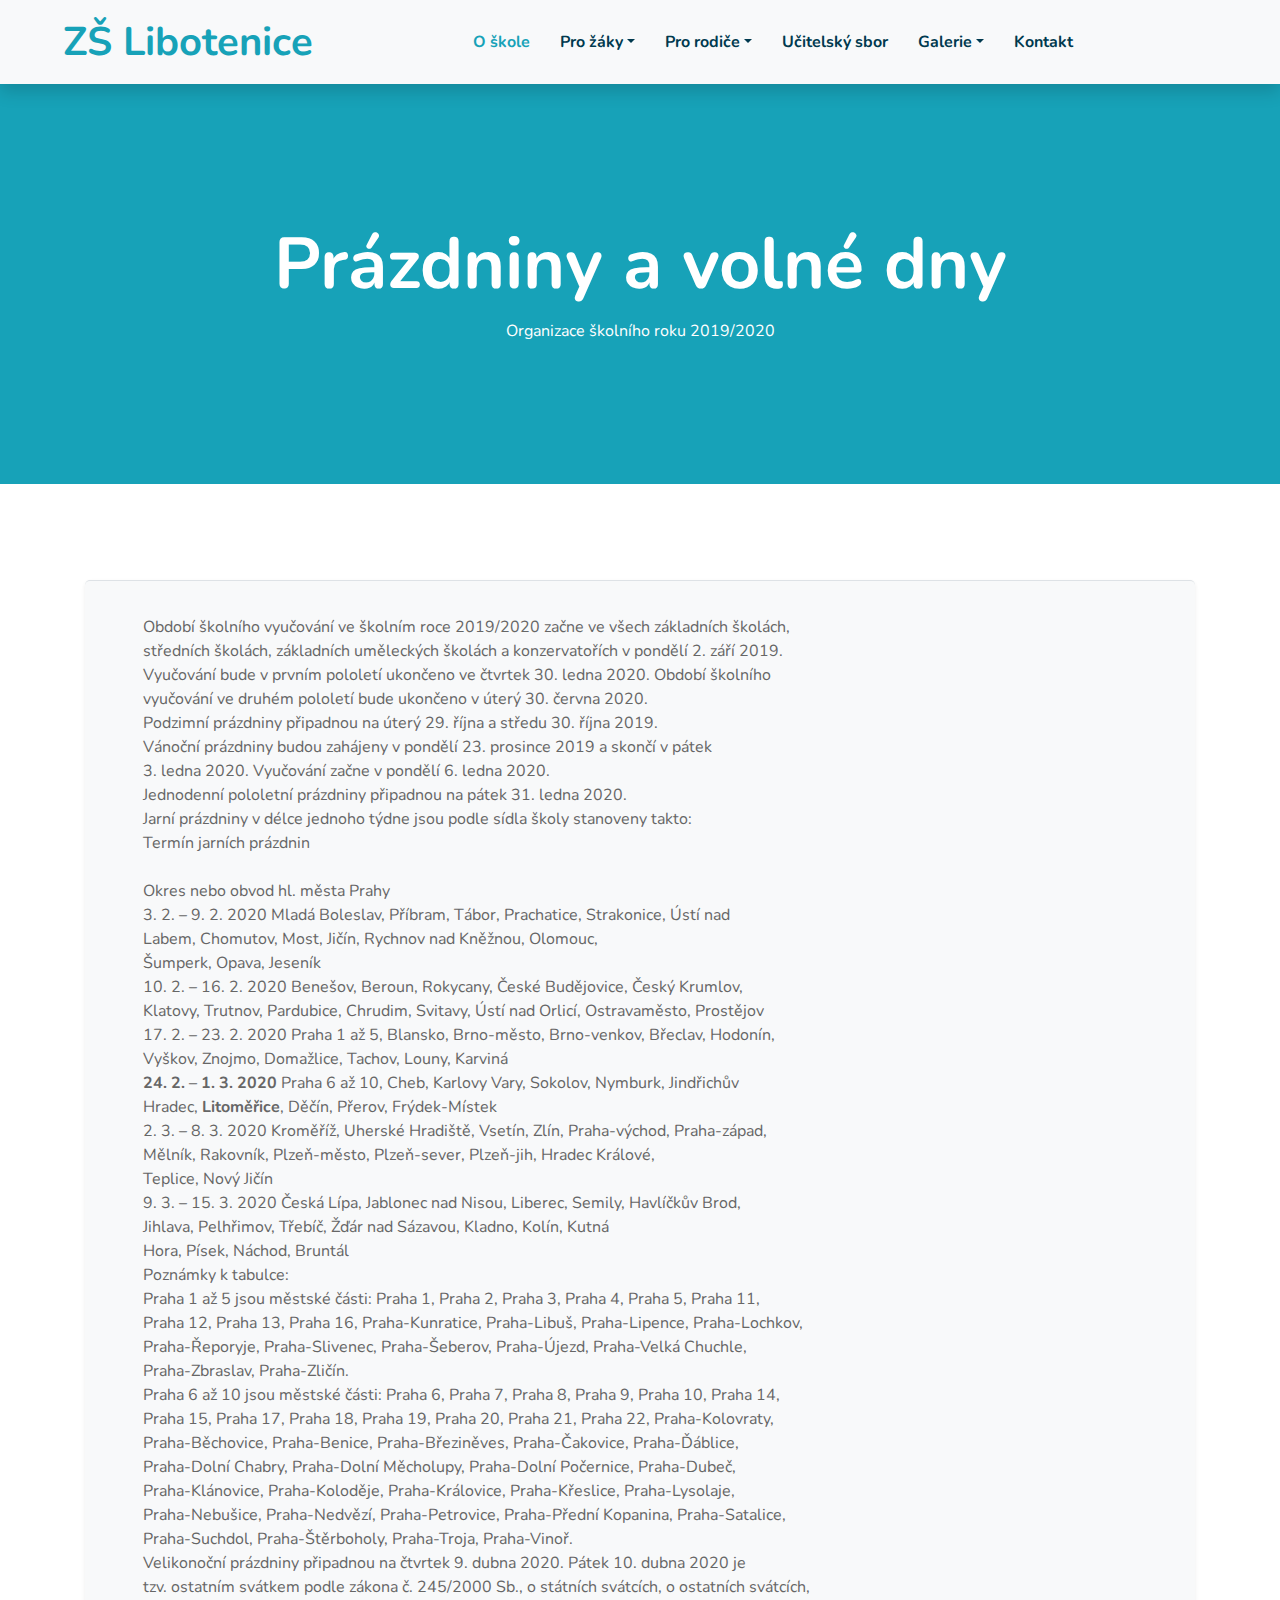
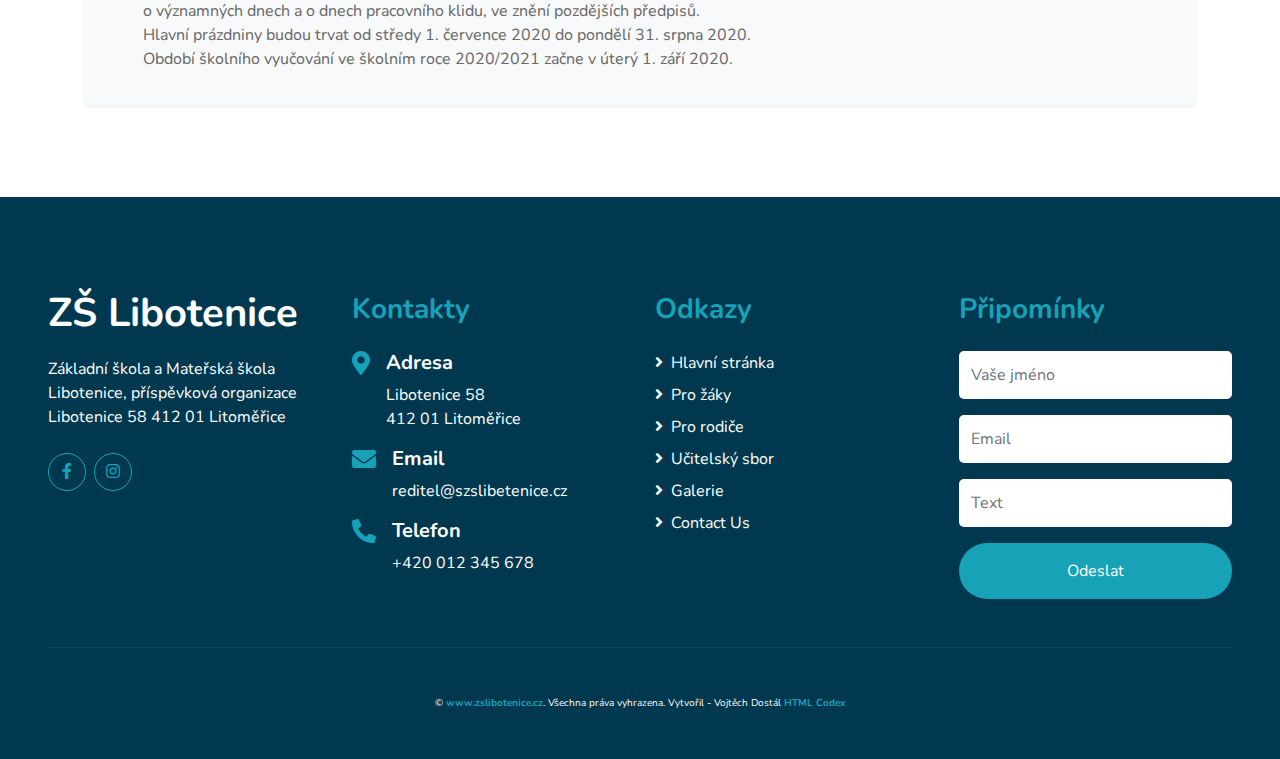
<file: ZS_web/prazdniny.html>
<!DOCTYPE html>
<html lang="en">

<head>
    <meta charset="utf-8">
    <title>ZŠ</title>
    <meta content="width=device-width, initial-scale=1.0" name="viewport">
    <meta content="Free HTML Templates" name="keywords">
    <meta content="Free HTML Templates" name="description">

    <!-- Favicon -->
    <link href="img/favicon.ico" rel="icon">

    <!-- Google Web Fonts -->
    <link rel="preconnect" href="https://fonts.gstatic.com">
    <link href="https://fonts.googleapis.com/css2?family=Handlee&family=Nunito&display=swap" rel="stylesheet">

    <!-- Font Awesome -->
    <link href="https://cdnjs.cloudflare.com/ajax/libs/font-awesome/5.10.0/css/all.min.css" rel="stylesheet">

    <!-- Flaticon Font -->
    <link href="lib/flaticon/font/flaticon.css" rel="stylesheet">

    <!-- Libraries Stylesheet -->
    <link href="lib/owlcarousel/assets/owl.carousel.min.css" rel="stylesheet">
    <link href="lib/lightbox/css/lightbox.min.css" rel="stylesheet">

    <!-- Customized Bootstrap Stylesheet -->
    <link href="css/style.css" rel="stylesheet">
</head>

<body>
    <!-- Navbar Start -->
    <div class="container-fluid bg-light position-relative shadow">
        <nav class="navbar navbar-expand-lg bg-light navbar-light py-3 py-lg-0 px-0 px-lg-5">
            <a href="" class="navbar-brand font-weight-bold text-secondary" style="font-size: 40px;">

                <span class="text-primary">ZŠ Libotenice</span>
            </a>
            <button type="button" class="navbar-toggler" data-toggle="collapse" data-target="#navbarCollapse">
                <span class="navbar-toggler-icon"></span>
            </button>
            <div class="collapse navbar-collapse justify-content-between" id="navbarCollapse">
                <div class="navbar-nav font-weight-bold mx-auto py-0">
                    <a href="index.html" class="nav-item nav-link active">O škole</a>
                    <div class="nav-item dropdown">
                        <a href="#" class="nav-link dropdown-toggle" data-toggle="dropdown">Pro žáky</a>
                        <div class="dropdown-menu rounded-0 m-0">
                            <a href="zajmove_krouzky.html" class="dropdown-item">Zájmové kroužky</a>
                            <a href="prazdniny.html" class="dropdown-item">Prázdniny a volné dny</a>
                        </div>
                    </div>
                    <div class="nav-item dropdown">
                        <a href="#" class="nav-link dropdown-toggle" data-toggle="dropdown">Pro rodiče</a>
                        <div class="dropdown-menu rounded-0 m-0">
                            <a href="index.html" class="dropdown-item">Školní jídelna</a>
                            <a href="index.html" class="dropdown-item">Mateřská škola</a>
                            <a href="index.html" class="dropdown-item">Poradny</a>
                            <a href="index.html" class="dropdown-item">Školská rada</a>
                            <a href="index.html" class="dropdown-item">Naše úspěchy</a>
                            <a href="index.html" class="dropdown-item">Dokumenty</a>
                            <a href="index.html" class="dropdown-item">EU peníze školám</a>
                            <a href="index.html" class="dropdown-item">Informace o zpracování osobních údajů</a>
                            <a href="index.html" class="dropdown-item">Odkazy</a>
                        </div>
                    </div>
                    <a href="team.html" class="nav-item nav-link">Učitelský sbor</a>
                    <div class="nav-item dropdown">
                        <a href="#" class="nav-link dropdown-toggle" data-toggle="dropdown">Galerie</a>
                        <div class="dropdown-menu rounded-0 m-0">
                            <a href="index.html" class="dropdown-item">2005</a>
                            <a href="index.html" class="dropdown-item">2006</a>
                            <a href="index.html" class="dropdown-item">2007</a>
                            <a href="index.html" class="dropdown-item">2008</a>
                            <a href="index.html" class="dropdown-item">2009</a>
                            <a href="index.html" class="dropdown-item">2010</a>
                            <a href="index.html" class="dropdown-item">2011</a>
                            <a href="index.html" class="dropdown-item">2012</a>
                            <a href="index.html" class="dropdown-item">2013</a>
                            <a href="index.html" class="dropdown-item">2014</a>
                            <a href="index.html" class="dropdown-item">2015</a>
                            <a href="index.html" class="dropdown-item">2016</a>
                            <a href="index.html" class="dropdown-item">2017</a>
                            <a href="index.html" class="dropdown-item">2018</a>
                            <a href="index.html" class="dropdown-item">2019</a>
                            <a href="index.html" class="dropdown-item">2020</a>
                            <a href="index.html" class="dropdown-item">2021</a>
                            <a href="index.html" class="dropdown-item">2022</a>
                            <a href="index.html" class="dropdown-item">2023</a>
                        </div>
                    </div>
                    <a href="contact.html" class="nav-item nav-link">Kontakt</a>
                </div>
            </div>
        </nav>
    </div>
    <!-- Navbar End -->


    <!-- Header Start -->
        <div class="container-fluid bg-primary mb-5">
            <div class="d-flex flex-column align-items-center justify-content-center" style="min-height: 400px">
                <h3 class="display-3 font-weight-bold text-white">Prázdniny a volné dny</h3>
                <div class="d-inline-flex text-white">
                    <p class="m-1">Organizace školního roku 2019/2020</a></p>

                </div>
            </div>
        </div>
    </div>
    <!-- Header End -->
    <!-- Main Start -->
    <div class="container-fluid pt-5">
            <div class="container pb-3">
                <div class="row">
                    <div class="col-lg-12 col-md-6 pb-1">
                        <div class="d-flex bg-light shadow-sm border-top rounded mb-4" style="padding: 30px;">

                            <div class="pl-4">

                                <p class="m-1"> Období školního vyučování ve školním roce 2019/2020 začne ve všech
                                                základních školách,<br />
                                                středních školách, základních uměleckých školách a konzervatořích
                                                v pondělí 2. září 2019.<br />
                                                Vyučování bude v prvním pololetí ukončeno ve čtvrtek 30. ledna
                                                2020. Období školního<br />
                                                vyučování ve druhém pololetí bude ukončeno v úterý 30. června
                                                2020.<br />
                                                Podzimní prázdniny připadnou na úterý 29. října a středu 30. října
                                                2019.<br />
                                                Vánoční prázdniny budou zahájeny v pondělí 23. prosince 2019 a
                                                skončí v pátek<br />
                                                3. ledna 2020. Vyučování začne v pondělí 6. ledna 2020.<br />
                                                Jednodenní pololetní prázdniny připadnou na pátek 31. ledna 2020.<br />
                                                Jarní prázdniny v délce jednoho týdne jsou podle sídla školy stanoveny
                                                takto:<br />
                                                Termín jarních prázdnin<br /><br />

                                                Okres nebo obvod hl. města Prahy<br />
                                                3. 2. – 9. 2. 2020 Mladá Boleslav, Příbram, Tábor, Prachatice,
                                                Strakonice, Ústí nad<br />
                                                Labem, Chomutov, Most, Jičín, Rychnov nad Kněžnou, Olomouc,<br />
                                                Šumperk, Opava, Jeseník<br />
                                                10. 2. – 16. 2. 2020 Benešov, Beroun, Rokycany, České Budějovice,
                                                Český Krumlov,<br />
                                                Klatovy, Trutnov, Pardubice, Chrudim, Svitavy, Ústí nad Orlicí,
                                                Ostravaměsto, Prostějov<br />
                                                17. 2. – 23. 2. 2020 Praha 1 až 5, Blansko, Brno-město, Brno-venkov,
                                                Břeclav, Hodonín,<br />
                                                Vyškov, Znojmo, Domažlice, Tachov, Louny, Karviná<br />
                                                <strong>24. 2. – 1. 3. 2020</strong> Praha 6 až 10, Cheb, Karlovy Vary,
                                                Sokolov, Nymburk, Jindřichův<br />
                                                Hradec, <strong>Litoměřice</strong>, Děčín, Přerov, Frýdek-Místek<br />
                                                2. 3. – 8. 3. 2020 Kroměříž, Uherské Hradiště, Vsetín, Zlín,
                                                Praha-východ, Praha-západ,<br />
                                                Mělník, Rakovník, Plzeň-město, Plzeň-sever, Plzeň-jih, Hradec
                                                Králové,<br />
                                                Teplice, Nový Jičín<br />
                                                9. 3. – 15. 3. 2020 Česká Lípa, Jablonec nad Nisou, Liberec, Semily,
                                                Havlíčkův Brod,<br />
                                                Jihlava, Pelhřimov, Třebíč, Žďár nad Sázavou, Kladno, Kolín, Kutná<br
                                                />
                                                Hora, Písek, Náchod, Bruntál<br />
                                                Poznámky k tabulce:<br />
                                                Praha 1 až 5 jsou městské části: Praha 1, Praha 2, Praha 3, Praha 4,
                                                Praha 5, Praha 11,<br />
                                                Praha 12, Praha 13, Praha 16, Praha-Kunratice, Praha-Libuš, Praha-Lipence,
                                                Praha-Lochkov,<br />
                                                Praha-Řeporyje, Praha-Slivenec, Praha-Šeberov, Praha-Újezd, Praha-Velká
                                                Chuchle,<br />
                                                Praha-Zbraslav, Praha-Zličín.<br />
                                                Praha 6 až 10 jsou městské části: Praha 6, Praha 7, Praha 8, Praha 9,
                                                Praha 10, Praha 14,<br />
                                                Praha 15, Praha 17, Praha 18, Praha 19, Praha 20, Praha 21, Praha 22,
                                                Praha-Kolovraty,<br />
                                                Praha-Běchovice, Praha-Benice, Praha-Březiněves, Praha-Čakovice,
                                                Praha-Ďáblice,<br />
                                                Praha-Dolní Chabry, Praha-Dolní Měcholupy, Praha-Dolní Počernice,
                                                Praha-Dubeč,<br />
                                                Praha-Klánovice, Praha-Koloděje, Praha-Královice, Praha-Křeslice,
                                                Praha-Lysolaje,<br />
                                                Praha-Nebušice, Praha-Nedvězí, Praha-Petrovice, Praha-Přední Kopanina,
                                                Praha-Satalice,<br />
                                                Praha-Suchdol, Praha-Štěrboholy, Praha-Troja, Praha-Vinoř.<br />
                                                Velikonoční prázdniny připadnou na čtvrtek 9. dubna 2020. Pátek
                                                10. dubna 2020 je<br />
                                                tzv. ostatním svátkem podle zákona č. 245/2000 Sb., o státních
                                                svátcích, o ostatních svátcích,<br />
                                                o významných dnech a o dnech pracovního klidu, ve znění pozdějších
                                                předpisů.<br />
                                                Hlavní prázdniny budou trvat od středy 1. července 2020 do pondělí
                                                31. srpna 2020.<br />
                                                Období školního vyučování ve školním roce 2020/2021 začne v úterý
                                                1. září 2020.</p>
                            </div>
                        </div>
                    </div>
                </div>
            </div>
    </div>
       <!-- Footer Start -->
    <div class="container-fluid bg-secondary text-white mt-5 py-5 px-sm-3 px-md-5">
        <div class="row pt-5">
            <div class="col-lg-3 col-md-6 mb-5">
                <a href="" class="navbar-brand font-weight-bold text-primary m-0 mb-4 p-0" style="font-size: 40px; line-height: 40px;">

                    <span class="text-white">ZŠ Libotenice</span>
                </a>
                <p> Základní škola
                    a Mateřská škola Libotenice,
                    příspěvková organizace
                    Libotenice 58
                    412 01 Litoměřice</p>
                <div class="d-flex justify-content-start mt-4">

                    <a class="btn btn-outline-primary rounded-circle text-center mr-2 px-0"
                        style="width: 38px; height: 38px;" href="#"><i class="fab fa-facebook-f"></i></a>

                    <a class="btn btn-outline-primary rounded-circle text-center mr-2 px-0"
                        style="width: 38px; height: 38px;" href="#"><i class="fab fa-instagram"></i></a>
                </div>
            </div>
            <div class="col-lg-3 col-md-6 mb-5">
                <h3 class="text-primary mb-4">Kontakty</h3>
                <div class="d-flex">
                    <h4 class="fa fa-map-marker-alt text-primary"></h4>
                    <div class="pl-3">
                        <h5 class="text-white">Adresa</h5>
                        <p>Libotenice 58 <br>
                        412 01 Litoměřice</p>

                    </div>
                </div>
                <div class="d-flex">
                    <h4 class="fa fa-envelope text-primary"></h4>
                    <div class="pl-3">
                        <h5 class="text-white">Email</h5>
                        <p>reditel@szslibetenice.cz</p>
                    </div>
                </div>
                <div class="d-flex">
                    <h4 class="fa fa-phone-alt text-primary"></h4>
                    <div class="pl-3">
                        <h5 class="text-white">Telefon</h5>
                        <p>+420 012 345 678</p>
                    </div>
                </div>
            </div>
            <div class="col-lg-3 col-md-6 mb-5">
                <h3 class="text-primary mb-4">Odkazy</h3>
                <div class="d-flex flex-column justify-content-start">
                    <a class="text-white mb-2" href="#"><i class="fa fa-angle-right mr-2"></i>Hlavní stránka</a>
                    <a class="text-white mb-2" href="#"><i class="fa fa-angle-right mr-2"></i>Pro žáky</a>
                    <a class="text-white mb-2" href="#"><i class="fa fa-angle-right mr-2"></i>Pro rodiče</a>
                    <a class="text-white mb-2" href="#"><i class="fa fa-angle-right mr-2"></i>Učitelský sbor</a>
                    <a class="text-white mb-2" href="#"><i class="fa fa-angle-right mr-2"></i>Galerie</a>
                    <a class="text-white" href="#"><i class="fa fa-angle-right mr-2"></i>Contact Us</a>
                </div>
            </div>
            <div class="col-lg-3 col-md-6 mb-5">
                <h3 class="text-primary mb-4">Připomínky</h3>
                <form action="">
                    <div class="form-group">
                        <input type="text" class="form-control border-0 py-4" placeholder="Vaše jméno" required="required" />
                    </div>
                    <div class="form-group">
                        <input type="email" class="form-control border-0 py-4" placeholder="Email"
                            required="required" />
                    </div>
                    <div class="form-group">
                        <input type="textarea" class="form-control border-0 py-4" placeholder="Text"
                            required="required" />
                    </div>
                    <div>
                        <button class="btn btn-primary btn-block border-0 py-3" type="submit">Odeslat</button>
                    </div>
                </form>
            </div>
        </div>
        <div class="container-fluid pt-5" style="border-top: 1px solid rgba(23, 162, 184, .2);;">
            <p class="m-0 text-center text-white">
                &copy; <a class="text-primary font-weight-bold" href="#">www.zslibotenice.cz</a>. Všechna práva vyhrazena.
                Vytvořil - Vojtěch Dostál
                <a class="text-primary font-weight-bold" href="https://htmlcodex.com">HTML Codex</a>
            </p>
        </div>
    </div>
    <!-- Footer End -->


    <!-- Back to Top -->
    <a href="#" class="btn btn-primary p-3 back-to-top"><i class="fa fa-angle-double-up"></i></a>


    <!-- JavaScript Libraries -->
    <script src="https://code.jquery.com/jquery-3.4.1.min.js"></script>
    <script src="https://stackpath.bootstrapcdn.com/bootstrap/4.4.1/js/bootstrap.bundle.min.js"></script>
    <script src="lib/easing/easing.min.js"></script>
    <script src="lib/owlcarousel/owl.carousel.min.js"></script>
    <script src="lib/isotope/isotope.pkgd.min.js"></script>
    <script src="lib/lightbox/js/lightbox.min.js"></script>

    <!-- Contact Javascript File -->
    <script src="mail/jqBootstrapValidation.min.js"></script>
    <script src="mail/contact.js"></script>

    <!-- Template Javascript -->
    <script src="js/main.js"></script>
</body>

</html>
</file>
<file: ZS_web/lib/flaticon/font/flaticon.css>
@font-face {
  font-family: "Flaticon";
  src: url("./Flaticon.eot");
  src: url("./Flaticon.eot?#iefix") format("embedded-opentype"),
       url("./Flaticon.woff2") format("woff2"),
       url("./Flaticon.woff") format("woff"),
       url("./Flaticon.ttf") format("truetype"),
       url("./Flaticon.svg#Flaticon") format("svg");
  font-weight: normal;
  font-style: normal;
}

@media screen and (-webkit-min-device-pixel-ratio:0) {
  @font-face {
    font-family: "Flaticon";
    src: url("./Flaticon.svg#Flaticon") format("svg");
  }
}

[class^="flaticon-"]:before, [class*=" flaticon-"]:before,
[class^="flaticon-"]:after, [class*=" flaticon-"]:after {   
  font-family: Flaticon;
        font-size: 20px;
font-style: normal;
margin-left: 20px;
}

.flaticon-001-swing:before { content: "\f100"; }
.flaticon-002-bricks:before { content: "\f101"; }
.flaticon-003-feeding-bottle:before { content: "\f102"; }
.flaticon-004-balloons:before { content: "\f103"; }
.flaticon-005-marker:before { content: "\f104"; }
.flaticon-006-spinning-top:before { content: "\f105"; }
.flaticon-007-sandbox:before { content: "\f106"; }
.flaticon-008-tambourine:before { content: "\f107"; }
.flaticon-009-bib:before { content: "\f108"; }
.flaticon-010-slide:before { content: "\f109"; }
.flaticon-011-mat:before { content: "\f10a"; }
.flaticon-012-kite:before { content: "\f10b"; }
.flaticon-013-brush:before { content: "\f10c"; }
.flaticon-014-blackboard:before { content: "\f10d"; }
.flaticon-015-potty:before { content: "\f10e"; }
.flaticon-016-apple:before { content: "\f10f"; }
.flaticon-017-toy-car:before { content: "\f110"; }
.flaticon-018-ball:before { content: "\f111"; }
.flaticon-019-pencil:before { content: "\f112"; }
.flaticon-020-rattle:before { content: "\f113"; }
.flaticon-021-juice-box:before { content: "\f114"; }
.flaticon-022-drum:before { content: "\f115"; }
.flaticon-023-girl:before { content: "\f116"; }
.flaticon-024-shape-toy:before { content: "\f117"; }
.flaticon-025-sandwich:before { content: "\f118"; }
.flaticon-026-paper-boat:before { content: "\f119"; }
.flaticon-027-xylophone:before { content: "\f11a"; }
.flaticon-028-kindergarten:before { content: "\f11b"; }
.flaticon-029-clock:before { content: "\f11c"; }
.flaticon-030-crayons:before { content: "\f11d"; }
.flaticon-031-bell:before { content: "\f11e"; }
.flaticon-032-book:before { content: "\f11f"; }
.flaticon-033-blocks:before { content: "\f120"; }
.flaticon-034-popsicle:before { content: "\f121"; }
.flaticon-035-table:before { content: "\f122"; }
.flaticon-036-boy:before { content: "\f123"; }
.flaticon-037-toys:before { content: "\f124"; }
.flaticon-038-locker:before { content: "\f125"; }
.flaticon-039-seesaw:before { content: "\f126"; }
.flaticon-040-puzzle:before { content: "\f127"; }
.flaticon-041-abacus:before { content: "\f128"; }
.flaticon-042-synthesizer:before { content: "\f129"; }
.flaticon-043-teddy-bear:before { content: "\f12a"; }
.flaticon-044-scissors:before { content: "\f12b"; }
.flaticon-045-cookies:before { content: "\f12c"; }
.flaticon-046-bucket:before { content: "\f12d"; }
.flaticon-047-backpack:before { content: "\f12e"; }
.flaticon-048-paper-plane:before { content: "\f12f"; }
.flaticon-049-cutlery:before { content: "\f130"; }
.flaticon-050-fence:before { content: "\f131"; }
</file>
<file: ZS_web/css/style.css>
/******* Bootstrap Theming ********/
/*!
 * Bootstrap v4.5.3 (https://getbootstrap.com/)
 * Copyright 2011-2020 The Bootstrap Authors
 * Copyright 2011-2020 Twitter, Inc.
 * Licensed under MIT (https://github.com/twbs/bootstrap/blob/main/LICENSE)
 */
:root {
  --blue: #007bff;
  --indigo: #6610f2;
  --purple: #6f42c1;
  --pink: #e83e8c;
  --red: #dc3545;
  --orange: #fd7e14;
  --yellow: #ffc107;
  --green: #28a745;
  --teal: #20c997;
  --cyan: #17a2b8;
  --white: #fff;
  --gray: #6c757d;
  --gray-dark: #343a40;
  --primary: #17a2b8;
  --secondary: #00394f;
  --success: #28a745;
  --info: #17a2b8;
  --warning: #ffc107;
  --danger: #dc3545;
  --light: #f8f9fa;
  --dark: #343a40;
  --breakpoint-xs: 0;
  --breakpoint-sm: 576px;
  --breakpoint-md: 768px;
  --breakpoint-lg: 992px;
  --breakpoint-xl: 1200px;
  --font-family-sans-serif: "Nunito", sans-serif;
  --font-family-monospace: SFMono-Regular, Menlo, Monaco, Consolas, "Liberation Mono", "Courier New", monospace;
}

*,
*::before,
*::after {
  box-sizing: border-box;
}

html {
  font-family: sans-serif;
  line-height: 1.15;
  -webkit-text-size-adjust: 100%;
  -webkit-tap-highlight-color: rgba(0, 0, 0, 0);
}

article, aside, figcaption, figure, footer, header, hgroup, main, nav, section {
  display: block;
}

body {
  margin: 0;
  font-family: "Nunito", sans-serif;
  font-size: 1rem;
  font-weight: 400;
  line-height: 1.5;
  color: #666666;
  text-align: left;
  background-color: #fff;
}


h1, h2, h3, h4, h5, h6 {
  margin-top: 0;
  margin-bottom: 0.5rem;
}

p {
  margin-top: 0;
  margin-bottom: 1rem;
}

a {
  color: #17a2b8;
  text-decoration: none;
  background-color: transparent;
}

a:hover {
  color: #0f6674;
  text-decoration: underline;
}

a:not([href]):not([class]) {
  color: inherit;
  text-decoration: none;
}

a:not([href]):not([class]):hover {
  color: inherit;
  text-decoration: none;
}

pre,
code,
kbd,
samp {
  font-family: SFMono-Regular, Menlo, Monaco, Consolas, "Liberation Mono", "Courier New", monospace;
  font-size: 1em;
}

pre {
  margin-top: 0;
  margin-bottom: 1rem;
  overflow: auto;
  -ms-overflow-style: scrollbar;
}

figure {
  margin: 0 0 1rem;
}

img {
  vertical-align: middle;
  border-style: none;
}


caption {
  padding-top: 0.75rem;
  padding-bottom: 0.75rem;
  color: #6c757d;
  text-align: left;
  caption-side: bottom;
}

th {
  text-align: inherit;
  text-align: -webkit-match-parent;
}

label {
  display: inline-block;
  margin-bottom: 0.5rem;
}

button {
  border-radius: 0;
}

button:focus {
  outline: 1px dotted;
  outline: 5px auto -webkit-focus-ring-color;
}

input,
button,
select,
optgroup,
textarea {
  margin: 0;
  font-family: inherit;
  font-size: inherit;
  line-height: inherit;
}

button,
input {
  overflow: visible;
}

button,
select {
  text-transform: none;
}

[role="button"] {
  cursor: pointer;
}

select {
  word-wrap: normal;
}

button,
[type="button"],
[type="reset"],
[type="submit"] {
  -webkit-appearance: button;
}

button:not(:disabled),
[type="button"]:not(:disabled),
[type="reset"]:not(:disabled),
[type="submit"]:not(:disabled) {
  cursor: pointer;
}

button::-moz-focus-inner,
[type="button"]::-moz-focus-inner,
[type="reset"]::-moz-focus-inner,
[type="submit"]::-moz-focus-inner {
  padding: 0;
  border-style: none;
}

input[type="radio"],
input[type="checkbox"] {
  box-sizing: border-box;
  padding: 0;
}

textarea {
  overflow: auto;
  resize: vertical;
}

fieldset {
  min-width: 0;
  padding: 0;
  margin: 0;
  border: 0;
}

legend {
  display: block;
  width: 100%;
  max-width: 100%;
  padding: 0;
  margin-bottom: .5rem;
  font-size: 1.5rem;
  line-height: inherit;
  color: inherit;
  white-space: normal;
}

@media (max-width: 1200px) {
  legend {
    font-size: calc(1.275rem + 0.3vw) ;
  }
}

progress {
  vertical-align: baseline;
}

[type="number"]::-webkit-inner-spin-button,
[type="number"]::-webkit-outer-spin-button {
  height: auto;
}

[type="search"] {
  outline-offset: -2px;
  -webkit-appearance: none;
}

[type="search"]::-webkit-search-decoration {
  -webkit-appearance: none;
}

::-webkit-file-upload-button {
  font: inherit;
  -webkit-appearance: button;
}

output {
  display: inline-block;
}

summary {
  display: list-item;
  cursor: pointer;
}

template {
  display: none;
}

[hidden] {
  display: none !important;
}

h1, h2, h3, h4, h5, h6,
.h1, .h2, .h3, .h4, .h5, .h6 {
  margin-bottom: 0.5rem;
  font-family: "Nunito";
  font-weight: bold;
  line-height: 1.2;
  color: #00394f;
}

h1, .h1 {
  font-size: 2.5rem;
}

@media (max-width: 1200px) {
  h1, .h1 {
    font-size: calc(1.375rem + 1.5vw) ;
  }
}

h2, .h2 {
  font-size: 2rem;
}

@media (max-width: 1200px) {
  h2, .h2 {
    font-size: calc(1.325rem + 0.9vw) ;
  }
}

h3, .h3 {
  font-size: 1.75rem;
}

@media (max-width: 1200px) {
  h3, .h3 {
    font-size: calc(1.3rem + 0.6vw) ;
  }
}

h4, .h4 {
  font-size: 1.5rem;
}

@media (max-width: 1200px) {
  h4, .h4 {
    font-size: calc(1.275rem + 0.3vw) ;
  }
}

h5, .h5 {
  font-size: 1.25rem;
}

h6, .h6 {
  font-size: 1rem;
}

.lead {
  font-size: 1.25rem;
  font-weight: 300;
}

.display-1 {
  font-size: 6rem;
  font-weight: 300;
  line-height: 1.2;
}

@media (max-width: 1200px) {
  .display-1 {
    font-size: calc(1.725rem + 5.7vw) ;
  }
}

.display-2 {
  font-size: 5.5rem;
  font-weight: 300;
  line-height: 1.2;
}

@media (max-width: 1200px) {
  .display-2 {
    font-size: calc(1.675rem + 5.1vw) ;
  }
}

.display-3 {
  font-size: 4.5rem;
  font-weight: 300;
  line-height: 1.2;
}

@media (max-width: 1200px) {
  .display-3 {
    font-size: calc(1.575rem + 3.9vw) ;
  }
}

.display-4 {
  font-size: 3.5rem;
  font-weight: 300;
  line-height: 1.2;
}

@media (max-width: 1200px) {
  .display-4 {
    font-size: calc(1.475rem + 2.7vw) ;
  }
}

hr {
  margin-top: 1rem;
  margin-bottom: 1rem;
  border: 0;
  border-top: 1px solid rgba(0, 0, 0, 0.1);
}

small,
.small {
  font-size: 80%;
  font-weight: 400;
}

mark,
.mark {
  padding: 0.2em;
  background-color: #fcf8e3;
}

.list-unstyled {
  padding-left: 0;
  list-style: none;
}

.list-inline {
  padding-left: 0;
  list-style: none;
}

.list-inline-item {
  display: inline-block;
}

.list-inline-item:not(:last-child) {
  margin-right: 0.5rem;
}

.initialism {
  font-size: 90%;
  text-transform: uppercase;
}

.blockquote {
  margin-bottom: 1rem;
  font-size: 1.25rem;
}

.blockquote-footer {
  display: block;
  font-size: 80%;
  color: #6c757d;
}

.blockquote-footer::before {
  content: "\2014\00A0";
}
.img-school {
    max-width: 70%;
    height: auto;
    margin-bottom: 50px;
    margin-top: 20px;
    border-radius: 20px;
    box-shadow: 5px 5px 10px;
}

.img-fluid {
  max-width: 50%;
  height: auto;
  margin-bottom: 50px;
  margin-top: 20px;
  border-radius: 20px;

}

.img-thumbnail {
  padding: 0.25rem;
  background-color: #fff;
  border: 1px solid #dee2e6;
  border-radius: 5px;
  max-width: 100%;
  height: auto;
}

.figure {
  display: inline-block;
}

.figure-img {
  margin-bottom: 0.5rem;
  line-height: 1;
}

.figure-caption {
  font-size: 90%;
  color: #6c757d;
}

code {
  font-size: 87.5%;
  color: #e83e8c;
  word-wrap: break-word;
}

a > code {
  color: inherit;
}

kbd {
  padding: 0.2rem 0.4rem;
  font-size: 87.5%;
  color: #fff;
  background-color: #212529;
  border-radius: 0.2rem;
}

kbd kbd {
  padding: 0;
  font-size: 100%;
  font-weight: 700;
}

pre {
  display: block;
  font-size: 87.5%;
  color: #212529;
}

pre code {
  font-size: inherit;
  color: inherit;
  word-break: normal;
}

.pre-scrollable {
  max-height: 340px;
  overflow-y: scroll;
}

.container,
.container-fluid,
.container-sm,
.container-md,
.container-lg,
.container-xl {
  width: 100%;
  padding-right: 15px;
  padding-left: 15px;
  margin-right: auto;
  margin-left: auto;
}

@media (min-width: 576px) {
  .container, .container-sm {
    max-width: 540px;
  }
}

@media (min-width: 768px) {
  .container, .container-sm, .container-md {
    max-width: 720px;
  }
}

@media (min-width: 992px) {
  .container, .container-sm, .container-md, .container-lg {
    max-width: 960px;
  }
}

@media (min-width: 1200px) {
  .container, .container-sm, .container-md, .container-lg, .container-xl {
    max-width: 1140px;
  }
}

.row {
  display: flex;
  flex-wrap: wrap;
  margin-right: -15px;
  margin-left: -15px;
}

.no-gutters {
  margin-right: 0;
  margin-left: 0;
}

.no-gutters > .col,
.no-gutters > [class*="col-"] {
  padding-right: 0;
  padding-left: 0;
}

.col-1, .col-2, .col-3, .col-4, .col-5, .col-6, .col-7, .col-8, .col-9, .col-10, .col-11, .col-12, .col,
.col-auto, .col-sm-1, .col-sm-2, .col-sm-3, .col-sm-4, .col-sm-5, .col-sm-6, .col-sm-7, .col-sm-8, .col-sm-9, .col-sm-10, .col-sm-11, .col-sm-12, .col-sm,
.col-sm-auto, .col-md-1, .col-md-2, .col-md-3, .col-md-4, .col-md-5, .col-md-6, .col-md-7, .col-md-8, .col-md-9, .col-md-10, .col-md-11, .col-md-12, .col-md,
.col-md-auto, .col-lg-1, .col-lg-2, .col-lg-3, .col-lg-4, .col-lg-5, .col-lg-6, .col-lg-7, .col-lg-8, .col-lg-9, .col-lg-10, .col-lg-11, .col-lg-12, .col-lg,
.col-lg-auto, .col-xl-1, .col-xl-2, .col-xl-3, .col-xl-4, .col-xl-5, .col-xl-6, .col-xl-7, .col-xl-8, .col-xl-9, .col-xl-10, .col-xl-11, .col-xl-12, .col-xl,
.col-xl-auto {
  position: relative;
  width: 100%;
  padding-right: 15px;
  padding-left: 15px;
}

.col {
  flex-basis: 0;
  flex-grow: 1;
  max-width: 100%;
}

.row-cols-1 > * {
  flex: 0 0 100%;
  max-width: 100%;
}

.row-cols-2 > * {
  flex: 0 0 50%;
  max-width: 50%;
}

.row-cols-3 > * {
  flex: 0 0 33.33333%;
  max-width: 33.33333%;
}

.row-cols-4 > * {
  flex: 0 0 25%;
  max-width: 25%;
}

.row-cols-5 > * {
  flex: 0 0 20%;
  max-width: 20%;
}

.row-cols-6 > * {
  flex: 0 0 16.66667%;
  max-width: 16.66667%;
}

.col-auto {
  flex: 0 0 auto;
  width: auto;
  max-width: 100%;
}

.col-1 {
  flex: 0 0 8.33333%;
  max-width: 8.33333%;
}

.col-2 {
  flex: 0 0 16.66667%;
  max-width: 16.66667%;
}

.col-3 {
  flex: 0 0 25%;
  max-width: 25%;
}

.col-4 {
  flex: 0 0 33.33333%;
  max-width: 33.33333%;
}

.col-5 {
  flex: 0 0 41.66667%;
  max-width: 41.66667%;
}

.col-6 {
  flex: 0 0 50%;
  max-width: 50%;
}

.col-7 {
  flex: 0 0 58.33333%;
  max-width: 58.33333%;
}

.col-8 {
  flex: 0 0 66.66667%;
  max-width: 66.66667%;
}

.col-9 {
  flex: 0 0 75%;
  max-width: 75%;
}

.col-10 {
  flex: 0 0 83.33333%;
  max-width: 83.33333%;
}

.col-11 {
  flex: 0 0 91.66667%;
  max-width: 91.66667%;
}

.col-12 {
  flex: 0 0 100%;
  max-width: 100%;
}

.order-first {
  order: -1;
}

.order-last {
  order: 13;
}

.order-0 {
  order: 0;
}

.order-1 {
  order: 1;
}

.order-2 {
  order: 2;
}

.order-3 {
  order: 3;
}

.order-4 {
  order: 4;
}

.order-5 {
  order: 5;
}

.order-6 {
  order: 6;
}

.order-7 {
  order: 7;
}

.order-8 {
  order: 8;
}

.order-9 {
  order: 9;
}

.order-10 {
  order: 10;
}

.order-11 {
  order: 11;
}

.order-12 {
  order: 12;
}

.offset-1 {
  margin-left: 8.33333%;
}

.offset-2 {
  margin-left: 16.66667%;
}

.offset-3 {
  margin-left: 25%;
}

.offset-4 {
  margin-left: 33.33333%;
}

.offset-5 {
  margin-left: 41.66667%;
}

.offset-6 {
  margin-left: 50%;
}

.offset-7 {
  margin-left: 58.33333%;
}

.offset-8 {
  margin-left: 66.66667%;
}

.offset-9 {
  margin-left: 75%;
}

.offset-10 {
  margin-left: 83.33333%;
}

.offset-11 {
  margin-left: 91.66667%;
}

@media (min-width: 576px) {
  .col-sm {
    flex-basis: 0;
    flex-grow: 1;
    max-width: 100%;
  }
  .row-cols-sm-1 > * {
    flex: 0 0 100%;
    max-width: 100%;
  }
  .row-cols-sm-2 > * {
    flex: 0 0 50%;
    max-width: 50%;
  }
  .row-cols-sm-3 > * {
    flex: 0 0 33.33333%;
    max-width: 33.33333%;
  }
  .row-cols-sm-4 > * {
    flex: 0 0 25%;
    max-width: 25%;
  }
  .row-cols-sm-5 > * {
    flex: 0 0 20%;
    max-width: 20%;
  }
  .row-cols-sm-6 > * {
    flex: 0 0 16.66667%;
    max-width: 16.66667%;
  }
  .col-sm-auto {
    flex: 0 0 auto;
    width: auto;
    max-width: 100%;
  }
  .col-sm-1 {
    flex: 0 0 8.33333%;
    max-width: 8.33333%;
  }
  .col-sm-2 {
    flex: 0 0 16.66667%;
    max-width: 16.66667%;
  }
  .col-sm-3 {
    flex: 0 0 25%;
    max-width: 25%;
  }
  .col-sm-4 {
    flex: 0 0 33.33333%;
    max-width: 33.33333%;
  }
  .col-sm-5 {
    flex: 0 0 41.66667%;
    max-width: 41.66667%;
  }
  .col-sm-6 {
    flex: 0 0 50%;
    max-width: 50%;
  }
  .col-sm-7 {
    flex: 0 0 58.33333%;
    max-width: 58.33333%;
  }
  .col-sm-8 {
    flex: 0 0 66.66667%;
    max-width: 66.66667%;
  }
  .col-sm-9 {
    flex: 0 0 75%;
    max-width: 75%;
  }
  .col-sm-10 {
    flex: 0 0 83.33333%;
    max-width: 83.33333%;
  }
  .col-sm-11 {
    flex: 0 0 91.66667%;
    max-width: 91.66667%;
  }
  .col-sm-12 {
    flex: 0 0 100%;
    max-width: 100%;
  }
  .order-sm-first {
    order: -1;
  }
  .order-sm-last {
    order: 13;
  }
  .order-sm-0 {
    order: 0;
  }
  .order-sm-1 {
    order: 1;
  }
  .order-sm-2 {
    order: 2;
  }
  .order-sm-3 {
    order: 3;
  }
  .order-sm-4 {
    order: 4;
  }
  .order-sm-5 {
    order: 5;
  }
  .order-sm-6 {
    order: 6;
  }
  .order-sm-7 {
    order: 7;
  }
  .order-sm-8 {
    order: 8;
  }
  .order-sm-9 {
    order: 9;
  }
  .order-sm-10 {
    order: 10;
  }
  .order-sm-11 {
    order: 11;
  }
  .order-sm-12 {
    order: 12;
  }
  .offset-sm-0 {
    margin-left: 0;
  }
  .offset-sm-1 {
    margin-left: 8.33333%;
  }
  .offset-sm-2 {
    margin-left: 16.66667%;
  }
  .offset-sm-3 {
    margin-left: 25%;
  }
  .offset-sm-4 {
    margin-left: 33.33333%;
  }
  .offset-sm-5 {
    margin-left: 41.66667%;
  }
  .offset-sm-6 {
    margin-left: 50%;
  }
  .offset-sm-7 {
    margin-left: 58.33333%;
  }
  .offset-sm-8 {
    margin-left: 66.66667%;
  }
  .offset-sm-9 {
    margin-left: 75%;
  }
  .offset-sm-10 {
    margin-left: 83.33333%;
  }
  .offset-sm-11 {
    margin-left: 91.66667%;
  }
}

@media (min-width: 768px) {
  .col-md {
    flex-basis: 0;
    flex-grow: 1;
    max-width: 100%;
  }
  .row-cols-md-1 > * {
    flex: 0 0 100%;
    max-width: 100%;
  }
  .row-cols-md-2 > * {
    flex: 0 0 50%;
    max-width: 50%;
  }
  .row-cols-md-3 > * {
    flex: 0 0 33.33333%;
    max-width: 33.33333%;
  }
  .row-cols-md-4 > * {
    flex: 0 0 25%;
    max-width: 25%;
  }
  .row-cols-md-5 > * {
    flex: 0 0 20%;
    max-width: 20%;
  }
  .row-cols-md-6 > * {
    flex: 0 0 16.66667%;
    max-width: 16.66667%;
  }
  .col-md-auto {
    flex: 0 0 auto;
    width: auto;
    max-width: 100%;
  }
  .col-md-1 {
    flex: 0 0 8.33333%;
    max-width: 8.33333%;
  }
  .col-md-2 {
    flex: 0 0 16.66667%;
    max-width: 16.66667%;
  }
  .col-md-3 {
    flex: 0 0 25%;
    max-width: 25%;
  }
  .col-md-4 {
    flex: 0 0 33.33333%;
    max-width: 33.33333%;
  }
  .col-md-5 {
    flex: 0 0 41.66667%;
    max-width: 41.66667%;
  }
  .col-md-6 {
    flex: 0 0 50%;
    max-width: 50%;
  }
  .col-md-7 {
    flex: 0 0 58.33333%;
    max-width: 58.33333%;
  }
  .col-md-8 {
    flex: 0 0 66.66667%;
    max-width: 66.66667%;
  }
  .col-md-9 {
    flex: 0 0 75%;
    max-width: 75%;
  }
  .col-md-10 {
    flex: 0 0 83.33333%;
    max-width: 83.33333%;
  }
  .col-md-11 {
    flex: 0 0 91.66667%;
    max-width: 91.66667%;
  }
  .col-md-12 {
    flex: 0 0 100%;
    max-width: 100%;
  }
  .order-md-first {
    order: -1;
  }
  .order-md-last {
    order: 13;
  }
  .order-md-0 {
    order: 0;
  }
  .order-md-1 {
    order: 1;
  }
  .order-md-2 {
    order: 2;
  }
  .order-md-3 {
    order: 3;
  }
  .order-md-4 {
    order: 4;
  }
  .order-md-5 {
    order: 5;
  }
  .order-md-6 {
    order: 6;
  }
  .order-md-7 {
    order: 7;
  }
  .order-md-8 {
    order: 8;
  }
  .order-md-9 {
    order: 9;
  }
  .order-md-10 {
    order: 10;
  }
  .order-md-11 {
    order: 11;
  }
  .order-md-12 {
    order: 12;
  }
  .offset-md-0 {
    margin-left: 0;
  }
  .offset-md-1 {
    margin-left: 8.33333%;
  }
  .offset-md-2 {
    margin-left: 16.66667%;
  }
  .offset-md-3 {
    margin-left: 25%;
  }
  .offset-md-4 {
    margin-left: 33.33333%;
  }
  .offset-md-5 {
    margin-left: 41.66667%;
  }
  .offset-md-6 {
    margin-left: 50%;
  }
  .offset-md-7 {
    margin-left: 58.33333%;
  }
  .offset-md-8 {
    margin-left: 66.66667%;
  }
  .offset-md-9 {
    margin-left: 75%;
  }
  .offset-md-10 {
    margin-left: 83.33333%;
  }
  .offset-md-11 {
    margin-left: 91.66667%;
  }
}

@media (min-width: 992px) {
  .col-lg {
    flex-basis: 0;
    flex-grow: 1;
    max-width: 100%;
  }
  .row-cols-lg-1 > * {
    flex: 0 0 100%;
    max-width: 100%;
  }
  .row-cols-lg-2 > * {
    flex: 0 0 50%;
    max-width: 50%;
  }
  .row-cols-lg-3 > * {
    flex: 0 0 33.33333%;
    max-width: 33.33333%;
  }
  .row-cols-lg-4 > * {
    flex: 0 0 25%;
    max-width: 25%;
  }
  .row-cols-lg-5 > * {
    flex: 0 0 20%;
    max-width: 20%;
  }
  .row-cols-lg-6 > * {
    flex: 0 0 16.66667%;
    max-width: 16.66667%;
  }
  .col-lg-auto {
    flex: 0 0 auto;
    width: auto;
    max-width: 100%;
  }
  .col-lg-1 {
    flex: 0 0 8.33333%;
    max-width: 8.33333%;
  }
  .col-lg-2 {
    flex: 0 0 16.66667%;
    max-width: 16.66667%;
  }
  .col-lg-3 {
    flex: 0 0 25%;
    max-width: 25%;
  }
  .col-lg-4 {
    flex: 0 0 33.33333%;
    max-width: 33.33333%;
  }
  .col-lg-5 {
    flex: 0 0 41.66667%;
    max-width: 41.66667%;
  }
  .col-lg-6 {
    flex: 0 0 50%;
    max-width: 50%;
  }
  .col-lg-7 {
    flex: 0 0 58.33333%;
    max-width: 58.33333%;
  }
  .col-lg-8 {
    flex: 0 0 66.66667%;
    max-width: 66.66667%;
  }
  .col-lg-9 {
    flex: 0 0 75%;
    max-width: 75%;
  }
  .col-lg-10 {
    flex: 0 0 83.33333%;
    max-width: 83.33333%;
  }
  .col-lg-11 {
    flex: 0 0 91.66667%;
    max-width: 91.66667%;
  }
  .col-lg-12 {
    flex: 0 0 100%;
    max-width: 100%;
  }
  .order-lg-first {
    order: -1;
  }
  .order-lg-last {
    order: 13;
  }
  .order-lg-0 {
    order: 0;
  }
  .order-lg-1 {
    order: 1;
  }
  .order-lg-2 {
    order: 2;
  }
  .order-lg-3 {
    order: 3;
  }
  .order-lg-4 {
    order: 4;
  }
  .order-lg-5 {
    order: 5;
  }
  .order-lg-6 {
    order: 6;
  }
  .order-lg-7 {
    order: 7;
  }
  .order-lg-8 {
    order: 8;
  }
  .order-lg-9 {
    order: 9;
  }
  .order-lg-10 {
    order: 10;
  }
  .order-lg-11 {
    order: 11;
  }
  .order-lg-12 {
    order: 12;
  }
  .offset-lg-0 {
    margin-left: 0;
  }
  .offset-lg-1 {
    margin-left: 8.33333%;
  }
  .offset-lg-2 {
    margin-left: 16.66667%;
  }
  .offset-lg-3 {
    margin-left: 25%;
  }
  .offset-lg-4 {
    margin-left: 33.33333%;
  }
  .offset-lg-5 {
    margin-left: 41.66667%;
  }
  .offset-lg-6 {
    margin-left: 50%;
  }
  .offset-lg-7 {
    margin-left: 58.33333%;
  }
  .offset-lg-8 {
    margin-left: 66.66667%;
  }
  .offset-lg-9 {
    margin-left: 75%;
  }
  .offset-lg-10 {
    margin-left: 83.33333%;
  }
  .offset-lg-11 {
    margin-left: 91.66667%;
  }
}

@media (min-width: 1200px) {
  .col-xl {
    flex-basis: 0;
    flex-grow: 1;
    max-width: 100%;
  }
  .row-cols-xl-1 > * {
    flex: 0 0 100%;
    max-width: 100%;
  }
  .row-cols-xl-2 > * {
    flex: 0 0 50%;
    max-width: 50%;
  }
  .row-cols-xl-3 > * {
    flex: 0 0 33.33333%;
    max-width: 33.33333%;
  }
  .row-cols-xl-4 > * {
    flex: 0 0 25%;
    max-width: 25%;
  }
  .row-cols-xl-5 > * {
    flex: 0 0 20%;
    max-width: 20%;
  }
  .row-cols-xl-6 > * {
    flex: 0 0 16.66667%;
    max-width: 16.66667%;
  }
  .col-xl-auto {
    flex: 0 0 auto;
    width: auto;
    max-width: 100%;
  }
  .col-xl-1 {
    flex: 0 0 8.33333%;
    max-width: 8.33333%;
  }
  .col-xl-2 {
    flex: 0 0 16.66667%;
    max-width: 16.66667%;
  }
  .col-xl-3 {
    flex: 0 0 25%;
    max-width: 25%;
  }
  .col-xl-4 {
    flex: 0 0 33.33333%;
    max-width: 33.33333%;
  }
  .col-xl-5 {
    flex: 0 0 41.66667%;
    max-width: 41.66667%;
  }
  .col-xl-6 {
    flex: 0 0 50%;
    max-width: 50%;
  }
  .col-xl-7 {
    flex: 0 0 58.33333%;
    max-width: 58.33333%;
  }
  .col-xl-8 {
    flex: 0 0 66.66667%;
    max-width: 66.66667%;
  }
  .col-xl-9 {
    flex: 0 0 75%;
    max-width: 75%;
  }
  .col-xl-10 {
    flex: 0 0 83.33333%;
    max-width: 83.33333%;
  }
  .col-xl-11 {
    flex: 0 0 91.66667%;
    max-width: 91.66667%;
  }
  .col-xl-12 {
    flex: 0 0 100%;
    max-width: 100%;
  }
  .order-xl-first {
    order: -1;
  }
  .order-xl-last {
    order: 13;
  }
  .order-xl-0 {
    order: 0;
  }
  .order-xl-1 {
    order: 1;
  }
  .order-xl-2 {
    order: 2;
  }
  .order-xl-3 {
    order: 3;
  }
  .order-xl-4 {
    order: 4;
  }
  .order-xl-5 {
    order: 5;
  }
  .order-xl-6 {
    order: 6;
  }
  .order-xl-7 {
    order: 7;
  }
  .order-xl-8 {
    order: 8;
  }
  .order-xl-9 {
    order: 9;
  }
  .order-xl-10 {
    order: 10;
  }
  .order-xl-11 {
    order: 11;
  }
  .order-xl-12 {
    order: 12;
  }
  .offset-xl-0 {
    margin-left: 0;
  }
  .offset-xl-1 {
    margin-left: 8.33333%;
  }
  .offset-xl-2 {
    margin-left: 16.66667%;
  }
  .offset-xl-3 {
    margin-left: 25%;
  }
  .offset-xl-4 {
    margin-left: 33.33333%;
  }
  .offset-xl-5 {
    margin-left: 41.66667%;
  }
  .offset-xl-6 {
    margin-left: 50%;
  }
  .offset-xl-7 {
    margin-left: 58.33333%;
  }
  .offset-xl-8 {
    margin-left: 66.66667%;
  }
  .offset-xl-9 {
    margin-left: 75%;
  }
  .offset-xl-10 {
    margin-left: 83.33333%;
  }
  .offset-xl-11 {
    margin-left: 91.66667%;
  }
}

.table {
  width: 100%;
  margin-bottom: 1rem;
  color: #666666;
}

.table th,
.table td {
  padding: 0.75rem;
  vertical-align: top;
  border-top: 1px solid #dee2e6;
}

.table thead th {
  vertical-align: bottom;
  border-bottom: 2px solid #dee2e6;
}

.table tbody + tbody {
  border-top: 2px solid #dee2e6;
}

.table-sm th,
.table-sm td {
  padding: 0.3rem;
}

.table-bordered {
  border: 1px solid #dee2e6;
}

.table-bordered th,
.table-bordered td {
  border: 1px solid #dee2e6;
}

.table-bordered thead th,
.table-bordered thead td {
  border-bottom-width: 2px;
}

.table-borderless th,
.table-borderless td,
.table-borderless thead th,
.table-borderless tbody + tbody {
  border: 0;
}

.table-striped tbody tr:nth-of-type(odd) {
  background-color: rgba(0, 0, 0, 0.05);
}

.table-hover tbody tr:hover {
  color: #666666;
  background-color: rgba(0, 0, 0, 0.075);
}

.table-primary,
.table-primary > th,
.table-primary > td {
  background-color: #bee5eb;
}

.table-primary th,
.table-primary td,
.table-primary thead th,
.table-primary tbody + tbody {
  border-color: #86cfda;
}

.table-hover .table-primary:hover {
  background-color: #abdde5;
}

.table-hover .table-primary:hover > td,
.table-hover .table-primary:hover > th {
  background-color: #abdde5;
}

.table-secondary,
.table-secondary > th,
.table-secondary > td {
  background-color: #b8c8ce;
}

.table-secondary th,
.table-secondary td,
.table-secondary thead th,
.table-secondary tbody + tbody {
  border-color: #7a98a3;
}

.table-hover .table-secondary:hover {
  background-color: #a9bcc4;
}

.table-hover .table-secondary:hover > td,
.table-hover .table-secondary:hover > th {
  background-color: #a9bcc4;
}

.table-success,
.table-success > th,
.table-success > td {
  background-color: #c3e6cb;
}

.table-success th,
.table-success td,
.table-success thead th,
.table-success tbody + tbody {
  border-color: #8fd19e;
}

.table-hover .table-success:hover {
  background-color: #b1dfbb;
}

.table-hover .table-success:hover > td,
.table-hover .table-success:hover > th {
  background-color: #b1dfbb;
}

.table-info,
.table-info > th,
.table-info > td {
  background-color: #bee5eb;
}

.table-info th,
.table-info td,
.table-info thead th,
.table-info tbody + tbody {
  border-color: #86cfda;
}

.table-hover .table-info:hover {
  background-color: #abdde5;
}

.table-hover .table-info:hover > td,
.table-hover .table-info:hover > th {
  background-color: #abdde5;
}

.table-warning,
.table-warning > th,
.table-warning > td {
  background-color: #ffeeba;
}

.table-warning th,
.table-warning td,
.table-warning thead th,
.table-warning tbody + tbody {
  border-color: #ffdf7e;
}

.table-hover .table-warning:hover {
  background-color: #ffe8a1;
}

.table-hover .table-warning:hover > td,
.table-hover .table-warning:hover > th {
  background-color: #ffe8a1;
}

.table-danger,
.table-danger > th,
.table-danger > td {
  background-color: #f5c6cb;
}

.table-danger th,
.table-danger td,
.table-danger thead th,
.table-danger tbody + tbody {
  border-color: #ed969e;
}

.table-hover .table-danger:hover {
  background-color: #f1b0b7;
}

.table-hover .table-danger:hover > td,
.table-hover .table-danger:hover > th {
  background-color: #f1b0b7;
}

.table-light,
.table-light > th,
.table-light > td {
  background-color: #fdfdfe;
}

.table-light th,
.table-light td,
.table-light thead th,
.table-light tbody + tbody {
  border-color: #fbfcfc;
}

.table-hover .table-light:hover {
  background-color: #ececf6;
}

.table-hover .table-light:hover > td,
.table-hover .table-light:hover > th {
  background-color: #ececf6;
}

.table-dark,
.table-dark > th,
.table-dark > td {
  background-color: #c6c8ca;
}

.table-dark th,
.table-dark td,
.table-dark thead th,
.table-dark tbody + tbody {
  border-color: #95999c;
}

.table-hover .table-dark:hover {
  background-color: #b9bbbe;
}

.table-hover .table-dark:hover > td,
.table-hover .table-dark:hover > th {
  background-color: #b9bbbe;
}

.table-active,
.table-active > th,
.table-active > td {
  background-color: rgba(0, 0, 0, 0.075);
}

.table-hover .table-active:hover {
  background-color: rgba(0, 0, 0, 0.075);
}

.table-hover .table-active:hover > td,
.table-hover .table-active:hover > th {
  background-color: rgba(0, 0, 0, 0.075);
}

.table .thead-dark th {
  color: #fff;
  background-color: #343a40;
  border-color: #454d55;
}

.table .thead-light th {
  color: #495057;
  background-color: #e9ecef;
  border-color: #dee2e6;
}

.table-dark {
  color: #fff;
  background-color: #343a40;
}

.table-dark th,
.table-dark td,
.table-dark thead th {
  border-color: #454d55;
}

.table-dark.table-bordered {
  border: 0;
}

.table-dark.table-striped tbody tr:nth-of-type(odd) {
  background-color: rgba(255, 255, 255, 0.05);
}

.table-dark.table-hover tbody tr:hover {
  color: #fff;
  background-color: rgba(255, 255, 255, 0.075);
}

@media (max-width: 575.98px) {
  .table-responsive-sm {
    display: block;
    width: 100%;
    overflow-x: auto;
    -webkit-overflow-scrolling: touch;
  }
  .table-responsive-sm > .table-bordered {
    border: 0;
  }
}

@media (max-width: 767.98px) {
  .table-responsive-md {
    display: block;
    width: 100%;
    overflow-x: auto;
    -webkit-overflow-scrolling: touch;
  }
  .table-responsive-md > .table-bordered {
    border: 0;
  }
}

@media (max-width: 991.98px) {
  .table-responsive-lg {
    display: block;
    width: 100%;
    overflow-x: auto;
    -webkit-overflow-scrolling: touch;
  }
  .table-responsive-lg > .table-bordered {
    border: 0;
  }
}

@media (max-width: 1199.98px) {
  .table-responsive-xl {
    display: block;
    width: 100%;
    overflow-x: auto;
    -webkit-overflow-scrolling: touch;
  }
  .table-responsive-xl > .table-bordered {
    border: 0;
  }
}

.table-responsive {
  display: block;
  width: 100%;
  overflow-x: auto;
  -webkit-overflow-scrolling: touch;
}

.table-responsive > .table-bordered {
  border: 0;
}

.form-control {
  display: block;
  width: 100%;
  height: calc(1.5em + 0.75rem + 2px);
  padding: 0.375rem 0.75rem;
  font-size: 1rem;
  font-weight: 400;
  line-height: 1.5;
  color: #495057;
  background-color: #fff;
  background-clip: padding-box;
  border: 1px solid #ced4da;
  border-radius: 5px;
  transition: border-color 0.15s ease-in-out, box-shadow 0.15s ease-in-out;
}

@media (prefers-reduced-motion: reduce) {
  .form-control {
    transition: none;
  }
}

.form-control::-ms-expand {
  background-color: transparent;
  border: 0;
}

.form-control:-moz-focusring {
  color: transparent;
  text-shadow: 0 0 0 #495057;
}

.form-control:focus {
  color: #495057;
  background-color: #fff;
  border-color: #63d9ec;
  outline: 0;
  box-shadow: 0 0 0 0.2rem rgba(23, 162, 184, 0.25);
}

.form-control::placeholder {
  color: #6c757d;
  opacity: 1;
}

.form-control:disabled, .form-control[readonly] {
  background-color: #e9ecef;
  opacity: 1;
}

input[type="date"].form-control,
input[type="time"].form-control,
input[type="datetime-local"].form-control,
input[type="month"].form-control {
  appearance: none;
}

select.form-control:focus::-ms-value {
  color: #495057;
  background-color: #fff;
}

.form-control-file,
.form-control-range {
  display: block;
  width: 100%;
}

.col-form-label {
  padding-top: calc(0.375rem + 1px);
  padding-bottom: calc(0.375rem + 1px);
  margin-bottom: 0;
  font-size: inherit;
  line-height: 1.5;
}

.col-form-label-lg {
  padding-top: calc(0.5rem + 1px);
  padding-bottom: calc(0.5rem + 1px);
  font-size: 1.25rem;
  line-height: 1.5;
}

.col-form-label-sm {
  padding-top: calc(0.25rem + 1px);
  padding-bottom: calc(0.25rem + 1px);
  font-size: 0.875rem;
  line-height: 1.5;
}

.form-control-plaintext {
  display: block;
  width: 100%;
  padding: 0.375rem 0;
  margin-bottom: 0;
  font-size: 1rem;
  line-height: 1.5;
  color: #666666;
  background-color: transparent;
  border: solid transparent;
  border-width: 1px 0;
}

.form-control-plaintext.form-control-sm, .form-control-plaintext.form-control-lg {
  padding-right: 0;
  padding-left: 0;
}

.form-control-sm {
  height: calc(1.5em + 0.5rem + 2px);
  padding: 0.25rem 0.5rem;
  font-size: 0.875rem;
  line-height: 1.5;
  border-radius: 0.2rem;
}

.form-control-lg {
  height: calc(1.5em + 1rem + 2px);
  padding: 0.5rem 1rem;
  font-size: 1.25rem;
  line-height: 1.5;
  border-radius: 0.3rem;
}

select.form-control[size], select.form-control[multiple] {
  height: auto;
}

textarea.form-control {
  height: auto;
}

.form-group {
  margin-bottom: 1rem;
}

.form-text {
  display: block;
  margin-top: 0.25rem;
}

.form-row {
  display: flex;
  flex-wrap: wrap;
  margin-right: -5px;
  margin-left: -5px;
}

.form-row > .col,
.form-row > [class*="col-"] {
  padding-right: 5px;
  padding-left: 5px;
}

.form-check {
  position: relative;
  display: block;
  padding-left: 1.25rem;
}

.form-check-input {
  position: absolute;
  margin-top: 0.3rem;
  margin-left: -1.25rem;
}

.form-check-input[disabled] ~ .form-check-label,
.form-check-input:disabled ~ .form-check-label {
  color: #6c757d;
}

.form-check-label {
  margin-bottom: 0;
}

.form-check-inline {
  display: inline-flex;
  align-items: center;
  padding-left: 0;
  margin-right: 0.75rem;
}

.form-check-inline .form-check-input {
  position: static;
  margin-top: 0;
  margin-right: 0.3125rem;
  margin-left: 0;
}

.valid-feedback {
  display: none;
  width: 100%;
  margin-top: 0.25rem;
  font-size: 80%;
  color: #28a745;
}

.valid-tooltip {
  position: absolute;
  top: 100%;
  left: 0;
  z-index: 5;
  display: none;
  max-width: 100%;
  padding: 0.25rem 0.5rem;
  margin-top: .1rem;
  font-size: 0.875rem;
  line-height: 1.5;
  color: #fff;
  background-color: rgba(40, 167, 69, 0.9);
  border-radius: 5px;
}

.was-validated :valid ~ .valid-feedback,
.was-validated :valid ~ .valid-tooltip,
.is-valid ~ .valid-feedback,
.is-valid ~ .valid-tooltip {
  display: block;
}

.was-validated .form-control:valid, .form-control.is-valid {
  border-color: #28a745;
  padding-right: calc(1.5em + 0.75rem);
  background-image: url("data:image/svg+xml,%3csvg xmlns='http://www.w3.org/2000/svg' width='8' height='8' viewBox='0 0 8 8'%3e%3cpath fill='%2328a745' d='M2.3 6.73L.6 4.53c-.4-1.04.46-1.4 1.1-.8l1.1 1.4 3.4-3.8c.6-.63 1.6-.27 1.2.7l-4 4.6c-.43.5-.8.4-1.1.1z'/%3e%3c/svg%3e");
  background-repeat: no-repeat;
  background-position: right calc(0.375em + 0.1875rem) center;
  background-size: calc(0.75em + 0.375rem) calc(0.75em + 0.375rem);
}

.was-validated .form-control:valid:focus, .form-control.is-valid:focus {
  border-color: #28a745;
  box-shadow: 0 0 0 0.2rem rgba(40, 167, 69, 0.25);
}

.was-validated textarea.form-control:valid, textarea.form-control.is-valid {
  padding-right: calc(1.5em + 0.75rem);
  background-position: top calc(0.375em + 0.1875rem) right calc(0.375em + 0.1875rem);
}

.was-validated .custom-select:valid, .custom-select.is-valid {
  border-color: #28a745;
  padding-right: calc(0.75em + 2.3125rem);
  background: url("data:image/svg+xml,%3csvg xmlns='http://www.w3.org/2000/svg' width='4' height='5' viewBox='0 0 4 5'%3e%3cpath fill='%23343a40' d='M2 0L0 2h4zm0 5L0 3h4z'/%3e%3c/svg%3e") no-repeat right 0.75rem center/8px 10px, url("data:image/svg+xml,%3csvg xmlns='http://www.w3.org/2000/svg' width='8' height='8' viewBox='0 0 8 8'%3e%3cpath fill='%2328a745' d='M2.3 6.73L.6 4.53c-.4-1.04.46-1.4 1.1-.8l1.1 1.4 3.4-3.8c.6-.63 1.6-.27 1.2.7l-4 4.6c-.43.5-.8.4-1.1.1z'/%3e%3c/svg%3e") #fff no-repeat center right 1.75rem/calc(0.75em + 0.375rem) calc(0.75em + 0.375rem);
}

.was-validated .custom-select:valid:focus, .custom-select.is-valid:focus {
  border-color: #28a745;
  box-shadow: 0 0 0 0.2rem rgba(40, 167, 69, 0.25);
}

.was-validated .form-check-input:valid ~ .form-check-label, .form-check-input.is-valid ~ .form-check-label {
  color: #28a745;
}

.was-validated .form-check-input:valid ~ .valid-feedback,
.was-validated .form-check-input:valid ~ .valid-tooltip, .form-check-input.is-valid ~ .valid-feedback,
.form-check-input.is-valid ~ .valid-tooltip {
  display: block;
}

.was-validated .custom-control-input:valid ~ .custom-control-label, .custom-control-input.is-valid ~ .custom-control-label {
  color: #28a745;
}

.was-validated .custom-control-input:valid ~ .custom-control-label::before, .custom-control-input.is-valid ~ .custom-control-label::before {
  border-color: #28a745;
}

.was-validated .custom-control-input:valid:checked ~ .custom-control-label::before, .custom-control-input.is-valid:checked ~ .custom-control-label::before {
  border-color: #34ce57;
  background-color: #34ce57;
}

.was-validated .custom-control-input:valid:focus ~ .custom-control-label::before, .custom-control-input.is-valid:focus ~ .custom-control-label::before {
  box-shadow: 0 0 0 0.2rem rgba(40, 167, 69, 0.25);
}

.was-validated .custom-control-input:valid:focus:not(:checked) ~ .custom-control-label::before, .custom-control-input.is-valid:focus:not(:checked) ~ .custom-control-label::before {
  border-color: #28a745;
}

.was-validated .custom-file-input:valid ~ .custom-file-label, .custom-file-input.is-valid ~ .custom-file-label {
  border-color: #28a745;
}

.was-validated .custom-file-input:valid:focus ~ .custom-file-label, .custom-file-input.is-valid:focus ~ .custom-file-label {
  border-color: #28a745;
  box-shadow: 0 0 0 0.2rem rgba(40, 167, 69, 0.25);
}

.invalid-feedback {
  display: none;
  width: 100%;
  margin-top: 0.25rem;
  font-size: 80%;
  color: #dc3545;
}

.invalid-tooltip {
  position: absolute;
  top: 100%;
  left: 0;
  z-index: 5;
  display: none;
  max-width: 100%;
  padding: 0.25rem 0.5rem;
  margin-top: .1rem;
  font-size: 0.875rem;
  line-height: 1.5;
  color: #fff;
  background-color: rgba(220, 53, 69, 0.9);
  border-radius: 5px;
}

.was-validated :invalid ~ .invalid-feedback,
.was-validated :invalid ~ .invalid-tooltip,
.is-invalid ~ .invalid-feedback,
.is-invalid ~ .invalid-tooltip {
  display: block;
}

.was-validated .form-control:invalid, .form-control.is-invalid {
  border-color: #dc3545;
  padding-right: calc(1.5em + 0.75rem);
  background-image: url("data:image/svg+xml,%3csvg xmlns='http://www.w3.org/2000/svg' width='12' height='12' fill='none' stroke='%23dc3545' viewBox='0 0 12 12'%3e%3ccircle cx='6' cy='6' r='4.5'/%3e%3cpath stroke-linejoin='round' d='M5.8 3.6h.4L6 6.5z'/%3e%3ccircle cx='6' cy='8.2' r='.6' fill='%23dc3545' stroke='none'/%3e%3c/svg%3e");
  background-repeat: no-repeat;
  background-position: right calc(0.375em + 0.1875rem) center;
  background-size: calc(0.75em + 0.375rem) calc(0.75em + 0.375rem);
}

.was-validated .form-control:invalid:focus, .form-control.is-invalid:focus {
  border-color: #dc3545;
  box-shadow: 0 0 0 0.2rem rgba(220, 53, 69, 0.25);
}

.was-validated textarea.form-control:invalid, textarea.form-control.is-invalid {
  padding-right: calc(1.5em + 0.75rem);
  background-position: top calc(0.375em + 0.1875rem) right calc(0.375em + 0.1875rem);
}

.was-validated .custom-select:invalid, .custom-select.is-invalid {
  border-color: #dc3545;
  padding-right: calc(0.75em + 2.3125rem);
  background: url("data:image/svg+xml,%3csvg xmlns='http://www.w3.org/2000/svg' width='4' height='5' viewBox='0 0 4 5'%3e%3cpath fill='%23343a40' d='M2 0L0 2h4zm0 5L0 3h4z'/%3e%3c/svg%3e") no-repeat right 0.75rem center/8px 10px, url("data:image/svg+xml,%3csvg xmlns='http://www.w3.org/2000/svg' width='12' height='12' fill='none' stroke='%23dc3545' viewBox='0 0 12 12'%3e%3ccircle cx='6' cy='6' r='4.5'/%3e%3cpath stroke-linejoin='round' d='M5.8 3.6h.4L6 6.5z'/%3e%3ccircle cx='6' cy='8.2' r='.6' fill='%23dc3545' stroke='none'/%3e%3c/svg%3e") #fff no-repeat center right 1.75rem/calc(0.75em + 0.375rem) calc(0.75em + 0.375rem);
}

.was-validated .custom-select:invalid:focus, .custom-select.is-invalid:focus {
  border-color: #dc3545;
  box-shadow: 0 0 0 0.2rem rgba(220, 53, 69, 0.25);
}

.was-validated .form-check-input:invalid ~ .form-check-label, .form-check-input.is-invalid ~ .form-check-label {
  color: #dc3545;
}

.was-validated .form-check-input:invalid ~ .invalid-feedback,
.was-validated .form-check-input:invalid ~ .invalid-tooltip, .form-check-input.is-invalid ~ .invalid-feedback,
.form-check-input.is-invalid ~ .invalid-tooltip {
  display: block;
}

.was-validated .custom-control-input:invalid ~ .custom-control-label, .custom-control-input.is-invalid ~ .custom-control-label {
  color: #dc3545;
}

.was-validated .custom-control-input:invalid ~ .custom-control-label::before, .custom-control-input.is-invalid ~ .custom-control-label::before {
  border-color: #dc3545;
}

.was-validated .custom-control-input:invalid:checked ~ .custom-control-label::before, .custom-control-input.is-invalid:checked ~ .custom-control-label::before {
  border-color: #e4606d;
  background-color: #e4606d;
}

.was-validated .custom-control-input:invalid:focus ~ .custom-control-label::before, .custom-control-input.is-invalid:focus ~ .custom-control-label::before {
  box-shadow: 0 0 0 0.2rem rgba(220, 53, 69, 0.25);
}

.was-validated .custom-control-input:invalid:focus:not(:checked) ~ .custom-control-label::before, .custom-control-input.is-invalid:focus:not(:checked) ~ .custom-control-label::before {
  border-color: #dc3545;
}

.was-validated .custom-file-input:invalid ~ .custom-file-label, .custom-file-input.is-invalid ~ .custom-file-label {
  border-color: #dc3545;
}

.was-validated .custom-file-input:invalid:focus ~ .custom-file-label, .custom-file-input.is-invalid:focus ~ .custom-file-label {
  border-color: #dc3545;
  box-shadow: 0 0 0 0.2rem rgba(220, 53, 69, 0.25);
}

.form-inline {
  display: flex;
  flex-flow: row wrap;
  align-items: center;
}

.form-inline .form-check {
  width: 100%;
}

@media (min-width: 576px) {
  .form-inline label {
    display: flex;
    align-items: center;
    justify-content: center;
    margin-bottom: 0;
  }
  .form-inline .form-group {
    display: flex;
    flex: 0 0 auto;
    flex-flow: row wrap;
    align-items: center;
    margin-bottom: 0;
  }
  .form-inline .form-control {
    display: inline-block;
    width: auto;
    vertical-align: middle;
  }
  .form-inline .form-control-plaintext {
    display: inline-block;
  }
  .form-inline .input-group,
  .form-inline .custom-select {
    width: auto;
  }
  .form-inline .form-check {
    display: flex;
    align-items: center;
    justify-content: center;
    width: auto;
    padding-left: 0;
  }
  .form-inline .form-check-input {
    position: relative;
    flex-shrink: 0;
    margin-top: 0;
    margin-right: 0.25rem;
    margin-left: 0;
  }
  .form-inline .custom-control {
    align-items: center;
    justify-content: center;
  }
  .form-inline .custom-control-label {
    margin-bottom: 0;
  }
}

.btn {
  display: inline-block;
  font-weight: 400;
  color: #666666;
  text-align: center;
  vertical-align: middle;
  user-select: none;
  background-color: transparent;
  border: 1px solid transparent;
  padding: 0.375rem 0.75rem;
  font-size: 1rem;
  line-height: 1.5;
  border-radius: 30px;
  transition: color 0.15s ease-in-out, background-color 0.15s ease-in-out, border-color 0.15s ease-in-out, box-shadow 0.15s ease-in-out;
}

@media (prefers-reduced-motion: reduce) {
  .btn {
    transition: none;
  }
}

.btn:hover {
  color: #666666;
  text-decoration: none;
}

.btn:focus, .btn.focus {
  outline: 0;
  box-shadow: 0 0 0 0.2rem rgba(23, 162, 184, 0.25);
}

.btn.disabled, .btn:disabled {
  opacity: 0.65;
}

.btn:not(:disabled):not(.disabled) {
  cursor: pointer;
}

a.btn.disabled,
fieldset:disabled a.btn {
  pointer-events: none;
}

.btn-primary {
  color: #fff;
  background-color: #17a2b8;
  border-color: #17a2b8;
}

.btn-primary:hover {
  color: #fff;
  background-color: #138496;
  border-color: #117a8b;
}

.btn-primary:focus, .btn-primary.focus {
  color: #fff;
  background-color: #138496;
  border-color: #117a8b;
  box-shadow: 0 0 0 0.2rem rgba(58, 176, 195, 0.5);
}

.btn-primary.disabled, .btn-primary:disabled {
  color: #fff;
  background-color: #17a2b8;
  border-color: #17a2b8;
}

.btn-primary:not(:disabled):not(.disabled):active, .btn-primary:not(:disabled):not(.disabled).active,
.show > .btn-primary.dropdown-toggle {
  color: #fff;
  background-color: #117a8b;
  border-color: #10707f;
}

.btn-primary:not(:disabled):not(.disabled):active:focus, .btn-primary:not(:disabled):not(.disabled).active:focus,
.show > .btn-primary.dropdown-toggle:focus {
  box-shadow: 0 0 0 0.2rem rgba(58, 176, 195, 0.5);
}

.btn-secondary {
  color: #fff;
  background-color: #00394f;
  border-color: #00394f;
}

.btn-secondary:hover {
  color: #fff;
  background-color: #001d29;
  border-color: #00141c;
}

.btn-secondary:focus, .btn-secondary.focus {
  color: #fff;
  background-color: #001d29;
  border-color: #00141c;
  box-shadow: 0 0 0 0.2rem rgba(38, 87, 105, 0.5);
}

.btn-secondary.disabled, .btn-secondary:disabled {
  color: #fff;
  background-color: #00394f;
  border-color: #00394f;
}

.btn-secondary:not(:disabled):not(.disabled):active, .btn-secondary:not(:disabled):not(.disabled).active,
.show > .btn-secondary.dropdown-toggle {
  color: #fff;
  background-color: #00141c;
  border-color: #000b0f;
}

.btn-secondary:not(:disabled):not(.disabled):active:focus, .btn-secondary:not(:disabled):not(.disabled).active:focus,
.show > .btn-secondary.dropdown-toggle:focus {
  box-shadow: 0 0 0 0.2rem rgba(38, 87, 105, 0.5);
}

.btn-success {
  color: #fff;
  background-color: #28a745;
  border-color: #28a745;
}

.btn-success:hover {
  color: #fff;
  background-color: #218838;
  border-color: #1e7e34;
}

.btn-success:focus, .btn-success.focus {
  color: #fff;
  background-color: #218838;
  border-color: #1e7e34;
  box-shadow: 0 0 0 0.2rem rgba(72, 180, 97, 0.5);
}

.btn-success.disabled, .btn-success:disabled {
  color: #fff;
  background-color: #28a745;
  border-color: #28a745;
}

.btn-success:not(:disabled):not(.disabled):active, .btn-success:not(:disabled):not(.disabled).active,
.show > .btn-success.dropdown-toggle {
  color: #fff;
  background-color: #1e7e34;
  border-color: #1c7430;
}

.btn-success:not(:disabled):not(.disabled):active:focus, .btn-success:not(:disabled):not(.disabled).active:focus,
.show > .btn-success.dropdown-toggle:focus {
  box-shadow: 0 0 0 0.2rem rgba(72, 180, 97, 0.5);
}

.btn-info {
  color: #fff;
  background-color: #17a2b8;
  border-color: #17a2b8;
}

.btn-info:hover {
  color: #fff;
  background-color: #138496;
  border-color: #117a8b;
}

.btn-info:focus, .btn-info.focus {
  color: #fff;
  background-color: #138496;
  border-color: #117a8b;
  box-shadow: 0 0 0 0.2rem rgba(58, 176, 195, 0.5);
}

.btn-info.disabled, .btn-info:disabled {
  color: #fff;
  background-color: #17a2b8;
  border-color: #17a2b8;
}

.btn-info:not(:disabled):not(.disabled):active, .btn-info:not(:disabled):not(.disabled).active,
.show > .btn-info.dropdown-toggle {
  color: #fff;
  background-color: #117a8b;
  border-color: #10707f;
}

.btn-info:not(:disabled):not(.disabled):active:focus, .btn-info:not(:disabled):not(.disabled).active:focus,
.show > .btn-info.dropdown-toggle:focus {
  box-shadow: 0 0 0 0.2rem rgba(58, 176, 195, 0.5);
}

.btn-warning {
  color: #212529;
  background-color: #ffc107;
  border-color: #ffc107;
}

.btn-warning:hover {
  color: #212529;
  background-color: #e0a800;
  border-color: #d39e00;
}

.btn-warning:focus, .btn-warning.focus {
  color: #212529;
  background-color: #e0a800;
  border-color: #d39e00;
  box-shadow: 0 0 0 0.2rem rgba(222, 170, 12, 0.5);
}

.btn-warning.disabled, .btn-warning:disabled {
  color: #212529;
  background-color: #ffc107;
  border-color: #ffc107;
}

.btn-warning:not(:disabled):not(.disabled):active, .btn-warning:not(:disabled):not(.disabled).active,
.show > .btn-warning.dropdown-toggle {
  color: #212529;
  background-color: #d39e00;
  border-color: #c69500;
}

.btn-warning:not(:disabled):not(.disabled):active:focus, .btn-warning:not(:disabled):not(.disabled).active:focus,
.show > .btn-warning.dropdown-toggle:focus {
  box-shadow: 0 0 0 0.2rem rgba(222, 170, 12, 0.5);
}

.btn-danger {
  color: #fff;
  background-color: #dc3545;
  border-color: #dc3545;
}

.btn-danger:hover {
  color: #fff;
  background-color: #c82333;
  border-color: #bd2130;
}

.btn-danger:focus, .btn-danger.focus {
  color: #fff;
  background-color: #c82333;
  border-color: #bd2130;
  box-shadow: 0 0 0 0.2rem rgba(225, 83, 97, 0.5);
}

.btn-danger.disabled, .btn-danger:disabled {
  color: #fff;
  background-color: #dc3545;
  border-color: #dc3545;
}

.btn-danger:not(:disabled):not(.disabled):active, .btn-danger:not(:disabled):not(.disabled).active,
.show > .btn-danger.dropdown-toggle {
  color: #fff;
  background-color: #bd2130;
  border-color: #b21f2d;
}

.btn-danger:not(:disabled):not(.disabled):active:focus, .btn-danger:not(:disabled):not(.disabled).active:focus,
.show > .btn-danger.dropdown-toggle:focus {
  box-shadow: 0 0 0 0.2rem rgba(225, 83, 97, 0.5);
}

.btn-light {
  color: #212529;
  background-color: #f8f9fa;
  border-color: #f8f9fa;
}

.btn-light:hover {
  color: #212529;
  background-color: #e2e6ea;
  border-color: #dae0e5;
}

.btn-light:focus, .btn-light.focus {
  color: #212529;
  background-color: #e2e6ea;
  border-color: #dae0e5;
  box-shadow: 0 0 0 0.2rem rgba(216, 217, 219, 0.5);
}

.btn-light.disabled, .btn-light:disabled {
  color: #212529;
  background-color: #f8f9fa;
  border-color: #f8f9fa;
}

.btn-light:not(:disabled):not(.disabled):active, .btn-light:not(:disabled):not(.disabled).active,
.show > .btn-light.dropdown-toggle {
  color: #212529;
  background-color: #dae0e5;
  border-color: #d3d9df;
}

.btn-light:not(:disabled):not(.disabled):active:focus, .btn-light:not(:disabled):not(.disabled).active:focus,
.show > .btn-light.dropdown-toggle:focus {
  box-shadow: 0 0 0 0.2rem rgba(216, 217, 219, 0.5);
}

.btn-dark {
  color: #fff;
  background-color: #343a40;
  border-color: #343a40;
}

.btn-dark:hover {
  color: #fff;
  background-color: #23272b;
  border-color: #1d2124;
}

.btn-dark:focus, .btn-dark.focus {
  color: #fff;
  background-color: #23272b;
  border-color: #1d2124;
  box-shadow: 0 0 0 0.2rem rgba(82, 88, 93, 0.5);
}

.btn-dark.disabled, .btn-dark:disabled {
  color: #fff;
  background-color: #343a40;
  border-color: #343a40;
}

.btn-dark:not(:disabled):not(.disabled):active, .btn-dark:not(:disabled):not(.disabled).active,
.show > .btn-dark.dropdown-toggle {
  color: #fff;
  background-color: #1d2124;
  border-color: #171a1d;
}

.btn-dark:not(:disabled):not(.disabled):active:focus, .btn-dark:not(:disabled):not(.disabled).active:focus,
.show > .btn-dark.dropdown-toggle:focus {
  box-shadow: 0 0 0 0.2rem rgba(82, 88, 93, 0.5);
}

.btn-outline-primary {
  color: #17a2b8;
  border-color: #17a2b8;
}

.btn-outline-primary:hover {
  color: #fff;
  background-color: #17a2b8;
  border-color: #17a2b8;
}

.btn-outline-primary:focus, .btn-outline-primary.focus {
  box-shadow: 0 0 0 0.2rem rgba(23, 162, 184, 0.5);
}

.btn-outline-primary.disabled, .btn-outline-primary:disabled {
  color: #17a2b8;
  background-color: transparent;
}

.btn-outline-primary:not(:disabled):not(.disabled):active, .btn-outline-primary:not(:disabled):not(.disabled).active,
.show > .btn-outline-primary.dropdown-toggle {
  color: #fff;
  background-color: #17a2b8;
  border-color: #17a2b8;
}

.btn-outline-primary:not(:disabled):not(.disabled):active:focus, .btn-outline-primary:not(:disabled):not(.disabled).active:focus,
.show > .btn-outline-primary.dropdown-toggle:focus {
  box-shadow: 0 0 0 0.2rem rgba(23, 162, 184, 0.5);
}

.btn-outline-secondary {
  color: #00394f;
  border-color: #00394f;
}

.btn-outline-secondary:hover {
  color: #fff;
  background-color: #00394f;
  border-color: #00394f;
}

.btn-outline-secondary:focus, .btn-outline-secondary.focus {
  box-shadow: 0 0 0 0.2rem rgba(0, 57, 79, 0.5);
}

.btn-outline-secondary.disabled, .btn-outline-secondary:disabled {
  color: #00394f;
  background-color: transparent;
}

.btn-outline-secondary:not(:disabled):not(.disabled):active, .btn-outline-secondary:not(:disabled):not(.disabled).active,
.show > .btn-outline-secondary.dropdown-toggle {
  color: #fff;
  background-color: #00394f;
  border-color: #00394f;
}

.btn-outline-secondary:not(:disabled):not(.disabled):active:focus, .btn-outline-secondary:not(:disabled):not(.disabled).active:focus,
.show > .btn-outline-secondary.dropdown-toggle:focus {
  box-shadow: 0 0 0 0.2rem rgba(0, 57, 79, 0.5);
}

.btn-outline-success {
  color: #28a745;
  border-color: #28a745;
}

.btn-outline-success:hover {
  color: #fff;
  background-color: #28a745;
  border-color: #28a745;
}

.btn-outline-success:focus, .btn-outline-success.focus {
  box-shadow: 0 0 0 0.2rem rgba(40, 167, 69, 0.5);
}

.btn-outline-success.disabled, .btn-outline-success:disabled {
  color: #28a745;
  background-color: transparent;
}

.btn-outline-success:not(:disabled):not(.disabled):active, .btn-outline-success:not(:disabled):not(.disabled).active,
.show > .btn-outline-success.dropdown-toggle {
  color: #fff;
  background-color: #28a745;
  border-color: #28a745;
}

.btn-outline-success:not(:disabled):not(.disabled):active:focus, .btn-outline-success:not(:disabled):not(.disabled).active:focus,
.show > .btn-outline-success.dropdown-toggle:focus {
  box-shadow: 0 0 0 0.2rem rgba(40, 167, 69, 0.5);
}

.btn-outline-info {
  color: #17a2b8;
  border-color: #17a2b8;
}

.btn-outline-info:hover {
  color: #fff;
  background-color: #17a2b8;
  border-color: #17a2b8;
}

.btn-outline-info:focus, .btn-outline-info.focus {
  box-shadow: 0 0 0 0.2rem rgba(23, 162, 184, 0.5);
}

.btn-outline-info.disabled, .btn-outline-info:disabled {
  color: #17a2b8;
  background-color: transparent;
}

.btn-outline-info:not(:disabled):not(.disabled):active, .btn-outline-info:not(:disabled):not(.disabled).active,
.show > .btn-outline-info.dropdown-toggle {
  color: #fff;
  background-color: #17a2b8;
  border-color: #17a2b8;
}

.btn-outline-info:not(:disabled):not(.disabled):active:focus, .btn-outline-info:not(:disabled):not(.disabled).active:focus,
.show > .btn-outline-info.dropdown-toggle:focus {
  box-shadow: 0 0 0 0.2rem rgba(23, 162, 184, 0.5);
}

.btn-outline-warning {
  color: #ffc107;
  border-color: #ffc107;
}

.btn-outline-warning:hover {
  color: #212529;
  background-color: #ffc107;
  border-color: #ffc107;
}

.btn-outline-warning:focus, .btn-outline-warning.focus {
  box-shadow: 0 0 0 0.2rem rgba(255, 193, 7, 0.5);
}

.btn-outline-warning.disabled, .btn-outline-warning:disabled {
  color: #ffc107;
  background-color: transparent;
}

.btn-outline-warning:not(:disabled):not(.disabled):active, .btn-outline-warning:not(:disabled):not(.disabled).active,
.show > .btn-outline-warning.dropdown-toggle {
  color: #212529;
  background-color: #ffc107;
  border-color: #ffc107;
}

.btn-outline-warning:not(:disabled):not(.disabled):active:focus, .btn-outline-warning:not(:disabled):not(.disabled).active:focus,
.show > .btn-outline-warning.dropdown-toggle:focus {
  box-shadow: 0 0 0 0.2rem rgba(255, 193, 7, 0.5);
}

.btn-outline-danger {
  color: #dc3545;
  border-color: #dc3545;
}

.btn-outline-danger:hover {
  color: #fff;
  background-color: #dc3545;
  border-color: #dc3545;
}

.btn-outline-danger:focus, .btn-outline-danger.focus {
  box-shadow: 0 0 0 0.2rem rgba(220, 53, 69, 0.5);
}

.btn-outline-danger.disabled, .btn-outline-danger:disabled {
  color: #dc3545;
  background-color: transparent;
}

.btn-outline-danger:not(:disabled):not(.disabled):active, .btn-outline-danger:not(:disabled):not(.disabled).active,
.show > .btn-outline-danger.dropdown-toggle {
  color: #fff;
  background-color: #dc3545;
  border-color: #dc3545;
}

.btn-outline-danger:not(:disabled):not(.disabled):active:focus, .btn-outline-danger:not(:disabled):not(.disabled).active:focus,
.show > .btn-outline-danger.dropdown-toggle:focus {
  box-shadow: 0 0 0 0.2rem rgba(220, 53, 69, 0.5);
}

.btn-outline-light {
  color: #f8f9fa;
  border-color: #f8f9fa;
}

.btn-outline-light:hover {
  color: #212529;
  background-color: #f8f9fa;
  border-color: #f8f9fa;
}

.btn-outline-light:focus, .btn-outline-light.focus {
  box-shadow: 0 0 0 0.2rem rgba(248, 249, 250, 0.5);
}

.btn-outline-light.disabled, .btn-outline-light:disabled {
  color: #f8f9fa;
  background-color: transparent;
}

.btn-outline-light:not(:disabled):not(.disabled):active, .btn-outline-light:not(:disabled):not(.disabled).active,
.show > .btn-outline-light.dropdown-toggle {
  color: #212529;
  background-color: #f8f9fa;
  border-color: #f8f9fa;
}

.btn-outline-light:not(:disabled):not(.disabled):active:focus, .btn-outline-light:not(:disabled):not(.disabled).active:focus,
.show > .btn-outline-light.dropdown-toggle:focus {
  box-shadow: 0 0 0 0.2rem rgba(248, 249, 250, 0.5);
}

.btn-outline-dark {
  color: #343a40;
  border-color: #343a40;
}

.btn-outline-dark:hover {
  color: #fff;
  background-color: #343a40;
  border-color: #343a40;
}

.btn-outline-dark:focus, .btn-outline-dark.focus {
  box-shadow: 0 0 0 0.2rem rgba(52, 58, 64, 0.5);
}

.btn-outline-dark.disabled, .btn-outline-dark:disabled {
  color: #343a40;
  background-color: transparent;
}

.btn-outline-dark:not(:disabled):not(.disabled):active, .btn-outline-dark:not(:disabled):not(.disabled).active,
.show > .btn-outline-dark.dropdown-toggle {
  color: #fff;
  background-color: #343a40;
  border-color: #343a40;
}

.btn-outline-dark:not(:disabled):not(.disabled):active:focus, .btn-outline-dark:not(:disabled):not(.disabled).active:focus,
.show > .btn-outline-dark.dropdown-toggle:focus {
  box-shadow: 0 0 0 0.2rem rgba(52, 58, 64, 0.5);
}

.btn-link {
  font-weight: 400;
  color: #17a2b8;
  text-decoration: none;
}

.btn-link:hover {
  color: #0f6674;
  text-decoration: underline;
}

.btn-link:focus, .btn-link.focus {
  text-decoration: underline;
}

.btn-link:disabled, .btn-link.disabled {
  color: #6c757d;
  pointer-events: none;
}

.btn-lg, .btn-group-lg > .btn {
  padding: 0.5rem 1rem;
  font-size: 1.25rem;
  line-height: 1.5;
  border-radius: 0.3rem;
}

.btn-sm, .btn-group-sm > .btn {
  padding: 0.25rem 0.5rem;
  font-size: 0.875rem;
  line-height: 1.5;
  border-radius: 0.2rem;
}

.btn-block {
  display: block;
  width: 100%;
}

.btn-block + .btn-block {
  margin-top: 0.5rem;
}

input[type="submit"].btn-block,
input[type="reset"].btn-block,
input[type="button"].btn-block {
  width: 100%;
}

.fade {
  transition: opacity 0.15s linear;
}

@media (prefers-reduced-motion: reduce) {
  .fade {
    transition: none;
  }
}

.fade:not(.show) {
  opacity: 0;
}

.collapse:not(.show) {
  display: none;
}

.collapsing {
  position: relative;
  height: 0;
  overflow: hidden;
  transition: height 0.35s ease;
}

@media (prefers-reduced-motion: reduce) {
  .collapsing {
    transition: none;
  }
}

.dropup,
.dropright,
.dropdown,
.dropleft {
  position: relative;
}

.dropdown-toggle {
  white-space: nowrap;
}

.dropdown-toggle::after {
  display: inline-block;
  margin-left: 0.255em;
  vertical-align: 0.255em;
  content: "";
  border-top: 0.3em solid;
  border-right: 0.3em solid transparent;
  border-bottom: 0;
  border-left: 0.3em solid transparent;
}

.dropdown-toggle:empty::after {
  margin-left: 0;
}

.dropdown-menu {
  position: absolute;
  top: 100%;
  left: 0;
  z-index: 1000;
  display: none;
  float: left;
  min-width: 10rem;
  padding: 0.5rem 0;
  margin: 0.125rem 0 0;
  font-size: 1rem;
  color: #666666;
  text-align: left;
  list-style: none;
  background-color: #fff;
  background-clip: padding-box;
  border: 1px solid rgba(0, 0, 0, 0.15);
  border-radius: 5px;
}

.dropdown-menu-left {
  right: auto;
  left: 0;
}

.dropdown-menu-right {
  right: 0;
  left: auto;
}

@media (min-width: 576px) {
  .dropdown-menu-sm-left {
    right: auto;
    left: 0;
  }
  .dropdown-menu-sm-right {
    right: 0;
    left: auto;
  }
}

@media (min-width: 768px) {
  .dropdown-menu-md-left {
    right: auto;
    left: 0;
  }
  .dropdown-menu-md-right {
    right: 0;
    left: auto;
  }
}

@media (min-width: 992px) {
  .dropdown-menu-lg-left {
    right: auto;
    left: 0;
  }
  .dropdown-menu-lg-right {
    right: 0;
    left: auto;
  }
}

@media (min-width: 1200px) {
  .dropdown-menu-xl-left {
    right: auto;
    left: 0;
  }
  .dropdown-menu-xl-right {
    right: 0;
    left: auto;
  }
}

.dropup .dropdown-menu {
  top: auto;
  bottom: 100%;
  margin-top: 0;
  margin-bottom: 0.125rem;
}

.dropup .dropdown-toggle::after {
  display: inline-block;
  margin-left: 0.255em;
  vertical-align: 0.255em;
  content: "";
  border-top: 0;
  border-right: 0.3em solid transparent;
  border-bottom: 0.3em solid;
  border-left: 0.3em solid transparent;
}

.dropup .dropdown-toggle:empty::after {
  margin-left: 0;
}

.dropright .dropdown-menu {
  top: 0;
  right: auto;
  left: 100%;
  margin-top: 0;
  margin-left: 0.125rem;
}

.dropright .dropdown-toggle::after {
  display: inline-block;
  margin-left: 0.255em;
  vertical-align: 0.255em;
  content: "";
  border-top: 0.3em solid transparent;
  border-right: 0;
  border-bottom: 0.3em solid transparent;
  border-left: 0.3em solid;
}

.dropright .dropdown-toggle:empty::after {
  margin-left: 0;
}

.dropright .dropdown-toggle::after {
  vertical-align: 0;
}

.dropleft .dropdown-menu {
  top: 0;
  right: 100%;
  left: auto;
  margin-top: 0;
  margin-right: 0.125rem;
}

.dropleft .dropdown-toggle::after {
  display: inline-block;
  margin-left: 0.255em;
  vertical-align: 0.255em;
  content: "";
}

.dropleft .dropdown-toggle::after {
  display: none;
}

.dropleft .dropdown-toggle::before {
  display: inline-block;
  margin-right: 0.255em;
  vertical-align: 0.255em;
  content: "";
  border-top: 0.3em solid transparent;
  border-right: 0.3em solid;
  border-bottom: 0.3em solid transparent;
}

.dropleft .dropdown-toggle:empty::after {
  margin-left: 0;
}

.dropleft .dropdown-toggle::before {
  vertical-align: 0;
}

.dropdown-menu[x-placement^="top"], .dropdown-menu[x-placement^="right"], .dropdown-menu[x-placement^="bottom"], .dropdown-menu[x-placement^="left"] {
  right: auto;
  bottom: auto;
}

.dropdown-divider {
  height: 0;
  margin: 0.5rem 0;
  overflow: hidden;
  border-top: 1px solid #e9ecef;
}

.dropdown-item {
  display: block;
  width: 100%;
  padding: 0.25rem 1.5rem;
  clear: both;
  font-weight: 400;
  color: #212529;
  text-align: inherit;
  white-space: nowrap;
  background-color: transparent;
  border: 0;
}

.dropdown-item:hover, .dropdown-item:focus {
  color: #16181b;
  text-decoration: none;
  background-color: #f8f9fa;
}

.dropdown-item.active, .dropdown-item:active {
  color: #fff;
  text-decoration: none;
  background-color: #17a2b8;
}

.dropdown-item.disabled, .dropdown-item:disabled {
  color: #6c757d;
  pointer-events: none;
  background-color: transparent;
}

.dropdown-menu.show {
  display: block;
}

.dropdown-header {
  display: block;
  padding: 0.5rem 1.5rem;
  margin-bottom: 0;
  font-size: 0.875rem;
  color: #6c757d;
  white-space: nowrap;
}

.dropdown-item-text {
  display: block;
  padding: 0.25rem 1.5rem;
  color: #212529;
}

.btn-group,
.btn-group-vertical {
  position: relative;
  display: inline-flex;
  vertical-align: middle;
}

.btn-group > .btn,
.btn-group-vertical > .btn {
  position: relative;
  flex: 1 1 auto;
}

.btn-group > .btn:hover,
.btn-group-vertical > .btn:hover {
  z-index: 1;
}

.btn-group > .btn:focus, .btn-group > .btn:active, .btn-group > .btn.active,
.btn-group-vertical > .btn:focus,
.btn-group-vertical > .btn:active,
.btn-group-vertical > .btn.active {
  z-index: 1;
}

.btn-toolbar {
  display: flex;
  flex-wrap: wrap;
  justify-content: flex-start;
}

.btn-toolbar .input-group {
  width: auto;
}

.btn-group > .btn:not(:first-child),
.btn-group > .btn-group:not(:first-child) {
  margin-left: -1px;
}

.btn-group > .btn:not(:last-child):not(.dropdown-toggle),
.btn-group > .btn-group:not(:last-child) > .btn {
  border-top-right-radius: 0;
  border-bottom-right-radius: 0;
}

.btn-group > .btn:not(:first-child),
.btn-group > .btn-group:not(:first-child) > .btn {
  border-top-left-radius: 0;
  border-bottom-left-radius: 0;
}

.dropdown-toggle-split {
  padding-right: 0.5625rem;
  padding-left: 0.5625rem;
}

.dropdown-toggle-split::after,
.dropup .dropdown-toggle-split::after,
.dropright .dropdown-toggle-split::after {
  margin-left: 0;
}

.dropleft .dropdown-toggle-split::before {
  margin-right: 0;
}

.btn-sm + .dropdown-toggle-split, .btn-group-sm > .btn + .dropdown-toggle-split {
  padding-right: 0.375rem;
  padding-left: 0.375rem;
}

.btn-lg + .dropdown-toggle-split, .btn-group-lg > .btn + .dropdown-toggle-split {
  padding-right: 0.75rem;
  padding-left: 0.75rem;
}

.btn-group-vertical {
  flex-direction: column;
  align-items: flex-start;
  justify-content: center;
}

.btn-group-vertical > .btn,
.btn-group-vertical > .btn-group {
  width: 100%;
}

.btn-group-vertical > .btn:not(:first-child),
.btn-group-vertical > .btn-group:not(:first-child) {
  margin-top: -1px;
}

.btn-group-vertical > .btn:not(:last-child):not(.dropdown-toggle),
.btn-group-vertical > .btn-group:not(:last-child) > .btn {
  border-bottom-right-radius: 0;
  border-bottom-left-radius: 0;
}

.btn-group-vertical > .btn:not(:first-child),
.btn-group-vertical > .btn-group:not(:first-child) > .btn {
  border-top-left-radius: 0;
  border-top-right-radius: 0;
}

.btn-group-toggle > .btn,
.btn-group-toggle > .btn-group > .btn {
  margin-bottom: 0;
}

.btn-group-toggle > .btn input[type="radio"],
.btn-group-toggle > .btn input[type="checkbox"],
.btn-group-toggle > .btn-group > .btn input[type="radio"],
.btn-group-toggle > .btn-group > .btn input[type="checkbox"] {
  position: absolute;
  clip: rect(0, 0, 0, 0);
  pointer-events: none;
}

.input-group {
  position: relative;
  display: flex;
  flex-wrap: wrap;
  align-items: stretch;
  width: 100%;
}

.input-group > .form-control,
.input-group > .form-control-plaintext,
.input-group > .custom-select,
.input-group > .custom-file {
  position: relative;
  flex: 1 1 auto;
  width: 1%;
  min-width: 0;
  margin-bottom: 0;
}

.input-group > .form-control + .form-control,
.input-group > .form-control + .custom-select,
.input-group > .form-control + .custom-file,
.input-group > .form-control-plaintext + .form-control,
.input-group > .form-control-plaintext + .custom-select,
.input-group > .form-control-plaintext + .custom-file,
.input-group > .custom-select + .form-control,
.input-group > .custom-select + .custom-select,
.input-group > .custom-select + .custom-file,
.input-group > .custom-file + .form-control,
.input-group > .custom-file + .custom-select,
.input-group > .custom-file + .custom-file {
  margin-left: -1px;
}

.input-group > .form-control:focus,
.input-group > .custom-select:focus,
.input-group > .custom-file .custom-file-input:focus ~ .custom-file-label {
  z-index: 3;
}

.input-group > .custom-file .custom-file-input:focus {
  z-index: 4;
}

.input-group > .form-control:not(:last-child),
.input-group > .custom-select:not(:last-child) {
  border-top-right-radius: 0;
  border-bottom-right-radius: 0;
}

.input-group > .form-control:not(:first-child),
.input-group > .custom-select:not(:first-child) {
  border-top-left-radius: 0;
  border-bottom-left-radius: 0;
}

.input-group > .custom-file {
  display: flex;
  align-items: center;
}

.input-group > .custom-file:not(:last-child) .custom-file-label,
.input-group > .custom-file:not(:last-child) .custom-file-label::after {
  border-top-right-radius: 0;
  border-bottom-right-radius: 0;
}

.input-group > .custom-file:not(:first-child) .custom-file-label {
  border-top-left-radius: 0;
  border-bottom-left-radius: 0;
}

.input-group-prepend,
.input-group-append {
  display: flex;
}

.input-group-prepend .btn,
.input-group-append .btn {
  position: relative;
  z-index: 2;
}

.input-group-prepend .btn:focus,
.input-group-append .btn:focus {
  z-index: 3;
}

.input-group-prepend .btn + .btn,
.input-group-prepend .btn + .input-group-text,
.input-group-prepend .input-group-text + .input-group-text,
.input-group-prepend .input-group-text + .btn,
.input-group-append .btn + .btn,
.input-group-append .btn + .input-group-text,
.input-group-append .input-group-text + .input-group-text,
.input-group-append .input-group-text + .btn {
  margin-left: -1px;
}

.input-group-prepend {
  margin-right: -1px;
}

.input-group-append {
  margin-left: -1px;
}

.input-group-text {
  display: flex;
  align-items: center;
  padding: 0.375rem 0.75rem;
  margin-bottom: 0;
  font-size: 1rem;
  font-weight: 400;
  line-height: 1.5;
  color: #495057;
  text-align: center;
  white-space: nowrap;
  background-color: #e9ecef;
  border: 1px solid #ced4da;
  border-radius: 5px;
}

.input-group-text input[type="radio"],
.input-group-text input[type="checkbox"] {
  margin-top: 0;
}

.input-group-lg > .form-control:not(textarea),
.input-group-lg > .custom-select {
  height: calc(1.5em + 1rem + 2px);
}

.input-group-lg > .form-control,
.input-group-lg > .custom-select,
.input-group-lg > .input-group-prepend > .input-group-text,
.input-group-lg > .input-group-append > .input-group-text,
.input-group-lg > .input-group-prepend > .btn,
.input-group-lg > .input-group-append > .btn {
  padding: 0.5rem 1rem;
  font-size: 1.25rem;
  line-height: 1.5;
  border-radius: 0.3rem;
}

.input-group-sm > .form-control:not(textarea),
.input-group-sm > .custom-select {
  height: calc(1.5em + 0.5rem + 2px);
}

.input-group-sm > .form-control,
.input-group-sm > .custom-select,
.input-group-sm > .input-group-prepend > .input-group-text,
.input-group-sm > .input-group-append > .input-group-text,
.input-group-sm > .input-group-prepend > .btn,
.input-group-sm > .input-group-append > .btn {
  padding: 0.25rem 0.5rem;
  font-size: 0.875rem;
  line-height: 1.5;
  border-radius: 0.2rem;
}

.input-group-lg > .custom-select,
.input-group-sm > .custom-select {
  padding-right: 1.75rem;
}

.input-group > .input-group-prepend > .btn,
.input-group > .input-group-prepend > .input-group-text,
.input-group > .input-group-append:not(:last-child) > .btn,
.input-group > .input-group-append:not(:last-child) > .input-group-text,
.input-group > .input-group-append:last-child > .btn:not(:last-child):not(.dropdown-toggle),
.input-group > .input-group-append:last-child > .input-group-text:not(:last-child) {
  border-top-right-radius: 0;
  border-bottom-right-radius: 0;
}

.input-group > .input-group-append > .btn,
.input-group > .input-group-append > .input-group-text,
.input-group > .input-group-prepend:not(:first-child) > .btn,
.input-group > .input-group-prepend:not(:first-child) > .input-group-text,
.input-group > .input-group-prepend:first-child > .btn:not(:first-child),
.input-group > .input-group-prepend:first-child > .input-group-text:not(:first-child) {
  border-top-left-radius: 0;
  border-bottom-left-radius: 0;
}

.custom-control {
  position: relative;
  z-index: 1;
  display: block;
  min-height: 1.5rem;
  padding-left: 1.5rem;
  color-adjust: exact;
}

.custom-control-inline {
  display: inline-flex;
  margin-right: 1rem;
}

.custom-control-input {
  position: absolute;
  left: 0;
  z-index: -1;
  width: 1rem;
  height: 1.25rem;
  opacity: 0;
}

.custom-control-input:checked ~ .custom-control-label::before {
  color: #fff;
  border-color: #17a2b8;
  background-color: #17a2b8;
}

.custom-control-input:focus ~ .custom-control-label::before {
  box-shadow: 0 0 0 0.2rem rgba(23, 162, 184, 0.25);
}

.custom-control-input:focus:not(:checked) ~ .custom-control-label::before {
  border-color: #63d9ec;
}

.custom-control-input:not(:disabled):active ~ .custom-control-label::before {
  color: #fff;
  background-color: #90e4f1;
  border-color: #90e4f1;
}

.custom-control-input[disabled] ~ .custom-control-label, .custom-control-input:disabled ~ .custom-control-label {
  color: #6c757d;
}

.custom-control-input[disabled] ~ .custom-control-label::before, .custom-control-input:disabled ~ .custom-control-label::before {
  background-color: #e9ecef;
}

.custom-control-label {
  position: relative;
  margin-bottom: 0;
  vertical-align: top;
}

.custom-control-label::before {
  position: absolute;
  top: 0.25rem;
  left: -1.5rem;
  display: block;
  width: 1rem;
  height: 1rem;
  pointer-events: none;
  content: "";
  background-color: #fff;
  border: #adb5bd solid 1px;
}

.custom-control-label::after {
  position: absolute;
  top: 0.25rem;
  left: -1.5rem;
  display: block;
  width: 1rem;
  height: 1rem;
  content: "";
  background: no-repeat 50% / 50% 50%;
}

.custom-checkbox .custom-control-label::before {
  border-radius: 5px;
}

.custom-checkbox .custom-control-input:checked ~ .custom-control-label::after {
  background-image: url("data:image/svg+xml,%3csvg xmlns='http://www.w3.org/2000/svg' width='8' height='8' viewBox='0 0 8 8'%3e%3cpath fill='%23fff' d='M6.564.75l-3.59 3.612-1.538-1.55L0 4.26l2.974 2.99L8 2.193z'/%3e%3c/svg%3e");
}

.custom-checkbox .custom-control-input:indeterminate ~ .custom-control-label::before {
  border-color: #17a2b8;
  background-color: #17a2b8;
}

.custom-checkbox .custom-control-input:indeterminate ~ .custom-control-label::after {
  background-image: url("data:image/svg+xml,%3csvg xmlns='http://www.w3.org/2000/svg' width='4' height='4' viewBox='0 0 4 4'%3e%3cpath stroke='%23fff' d='M0 2h4'/%3e%3c/svg%3e");
}

.custom-checkbox .custom-control-input:disabled:checked ~ .custom-control-label::before {
  background-color: rgba(23, 162, 184, 0.5);
}

.custom-checkbox .custom-control-input:disabled:indeterminate ~ .custom-control-label::before {
  background-color: rgba(23, 162, 184, 0.5);
}

.custom-radio .custom-control-label::before {
  border-radius: 50%;
}

.custom-radio .custom-control-input:checked ~ .custom-control-label::after {
  background-image: url("data:image/svg+xml,%3csvg xmlns='http://www.w3.org/2000/svg' width='12' height='12' viewBox='-4 -4 8 8'%3e%3ccircle r='3' fill='%23fff'/%3e%3c/svg%3e");
}

.custom-radio .custom-control-input:disabled:checked ~ .custom-control-label::before {
  background-color: rgba(23, 162, 184, 0.5);
}

.custom-switch {
  padding-left: 2.25rem;
}

.custom-switch .custom-control-label::before {
  left: -2.25rem;
  width: 1.75rem;
  pointer-events: all;
  border-radius: 0.5rem;
}

.custom-switch .custom-control-label::after {
  top: calc(0.25rem + 2px);
  left: calc(-2.25rem + 2px);
  width: calc(1rem - 4px);
  height: calc(1rem - 4px);
  background-color: #adb5bd;
  border-radius: 0.5rem;
  transition: transform 0.15s ease-in-out, background-color 0.15s ease-in-out, border-color 0.15s ease-in-out, box-shadow 0.15s ease-in-out;
}

@media (prefers-reduced-motion: reduce) {
  .custom-switch .custom-control-label::after {
    transition: none;
  }
}

.custom-switch .custom-control-input:checked ~ .custom-control-label::after {
  background-color: #fff;
  transform: translateX(0.75rem);
}

.custom-switch .custom-control-input:disabled:checked ~ .custom-control-label::before {
  background-color: rgba(23, 162, 184, 0.5);
}

.custom-select {
  display: inline-block;
  width: 100%;
  height: calc(1.5em + 0.75rem + 2px);
  padding: 0.375rem 1.75rem 0.375rem 0.75rem;
  font-size: 1rem;
  font-weight: 400;
  line-height: 1.5;
  color: #495057;
  vertical-align: middle;
  background: #fff url("data:image/svg+xml,%3csvg xmlns='http://www.w3.org/2000/svg' width='4' height='5' viewBox='0 0 4 5'%3e%3cpath fill='%23343a40' d='M2 0L0 2h4zm0 5L0 3h4z'/%3e%3c/svg%3e") no-repeat right 0.75rem center/8px 10px;
  border: 1px solid #ced4da;
  border-radius: 5px;
  appearance: none;
}

.custom-select:focus {
  border-color: #63d9ec;
  outline: 0;
  box-shadow: 0 0 0 0.2rem rgba(23, 162, 184, 0.25);
}

.custom-select:focus::-ms-value {
  color: #495057;
  background-color: #fff;
}

.custom-select[multiple], .custom-select[size]:not([size="1"]) {
  height: auto;
  padding-right: 0.75rem;
  background-image: none;
}

.custom-select:disabled {
  color: #6c757d;
  background-color: #e9ecef;
}

.custom-select::-ms-expand {
  display: none;
}

.custom-select:-moz-focusring {
  color: transparent;
  text-shadow: 0 0 0 #495057;
}

.custom-select-sm {
  height: calc(1.5em + 0.5rem + 2px);
  padding-top: 0.25rem;
  padding-bottom: 0.25rem;
  padding-left: 0.5rem;
  font-size: 0.875rem;
}

.custom-select-lg {
  height: calc(1.5em + 1rem + 2px);
  padding-top: 0.5rem;
  padding-bottom: 0.5rem;
  padding-left: 1rem;
  font-size: 1.25rem;
}

.custom-file {
  position: relative;
  display: inline-block;
  width: 100%;
  height: calc(1.5em + 0.75rem + 2px);
  margin-bottom: 0;
}

.custom-file-input {
  position: relative;
  z-index: 2;
  width: 100%;
  height: calc(1.5em + 0.75rem + 2px);
  margin: 0;
  opacity: 0;
}

.custom-file-input:focus ~ .custom-file-label {
  border-color: #63d9ec;
  box-shadow: 0 0 0 0.2rem rgba(23, 162, 184, 0.25);
}

.custom-file-input[disabled] ~ .custom-file-label,
.custom-file-input:disabled ~ .custom-file-label {
  background-color: #e9ecef;
}

.custom-file-input:lang(en) ~ .custom-file-label::after {
  content: "Browse";
}

.custom-file-input ~ .custom-file-label[data-browse]::after {
  content: attr(data-browse);
}

.custom-file-label {
  position: absolute;
  top: 0;
  right: 0;
  left: 0;
  z-index: 1;
  height: calc(1.5em + 0.75rem + 2px);
  padding: 0.375rem 0.75rem;
  font-weight: 400;
  line-height: 1.5;
  color: #495057;
  background-color: #fff;
  border: 1px solid #ced4da;
  border-radius: 5px;
}

.custom-file-label::after {
  position: absolute;
  top: 0;
  right: 0;
  bottom: 0;
  z-index: 3;
  display: block;
  height: calc(1.5em + 0.75rem);
  padding: 0.375rem 0.75rem;
  line-height: 1.5;
  color: #495057;
  content: "Browse";
  background-color: #e9ecef;
  border-left: inherit;
  border-radius: 0 5px 5px 0;
}

.custom-range {
  width: 100%;
  height: 1.4rem;
  padding: 0;
  background-color: transparent;
  appearance: none;
}

.custom-range:focus {
  outline: none;
}

.custom-range:focus::-webkit-slider-thumb {
  box-shadow: 0 0 0 1px #fff, 0 0 0 0.2rem rgba(23, 162, 184, 0.25);
}

.custom-range:focus::-moz-range-thumb {
  box-shadow: 0 0 0 1px #fff, 0 0 0 0.2rem rgba(23, 162, 184, 0.25);
}

.custom-range:focus::-ms-thumb {
  box-shadow: 0 0 0 1px #fff, 0 0 0 0.2rem rgba(23, 162, 184, 0.25);
}

.custom-range::-moz-focus-outer {
  border: 0;
}

.custom-range::-webkit-slider-thumb {
  width: 1rem;
  height: 1rem;
  margin-top: -0.25rem;
  background-color: #17a2b8;
  border: 0;
  border-radius: 1rem;
  transition: background-color 0.15s ease-in-out, border-color 0.15s ease-in-out, box-shadow 0.15s ease-in-out;
  appearance: none;
}

@media (prefers-reduced-motion: reduce) {
  .custom-range::-webkit-slider-thumb {
    transition: none;
  }
}

.custom-range::-webkit-slider-thumb:active {
  background-color: #90e4f1;
}

.custom-range::-webkit-slider-runnable-track {
  width: 100%;
  height: 0.5rem;
  color: transparent;
  cursor: pointer;
  background-color: #dee2e6;
  border-color: transparent;
  border-radius: 1rem;
}

.custom-range::-moz-range-thumb {
  width: 1rem;
  height: 1rem;
  background-color: #17a2b8;
  border: 0;
  border-radius: 1rem;
  transition: background-color 0.15s ease-in-out, border-color 0.15s ease-in-out, box-shadow 0.15s ease-in-out;
  appearance: none;
}

@media (prefers-reduced-motion: reduce) {
  .custom-range::-moz-range-thumb {
    transition: none;
  }
}

.custom-range::-moz-range-thumb:active {
  background-color: #90e4f1;
}

.custom-range::-moz-range-track {
  width: 100%;
  height: 0.5rem;
  color: transparent;
  cursor: pointer;
  background-color: #dee2e6;
  border-color: transparent;
  border-radius: 1rem;
}

.custom-range::-ms-thumb {
  width: 1rem;
  height: 1rem;
  margin-top: 0;
  margin-right: 0.2rem;
  margin-left: 0.2rem;
  background-color: #17a2b8;
  border: 0;
  border-radius: 1rem;
  transition: background-color 0.15s ease-in-out, border-color 0.15s ease-in-out, box-shadow 0.15s ease-in-out;
  appearance: none;
}

@media (prefers-reduced-motion: reduce) {
  .custom-range::-ms-thumb {
    transition: none;
  }
}

.custom-range::-ms-thumb:active {
  background-color: #90e4f1;
}

.custom-range::-ms-track {
  width: 100%;
  height: 0.5rem;
  color: transparent;
  cursor: pointer;
  background-color: transparent;
  border-color: transparent;
  border-width: 0.5rem;
}

.custom-range::-ms-fill-lower {
  background-color: #dee2e6;
  border-radius: 1rem;
}

.custom-range::-ms-fill-upper {
  margin-right: 15px;
  background-color: #dee2e6;
  border-radius: 1rem;
}

.custom-range:disabled::-webkit-slider-thumb {
  background-color: #adb5bd;
}

.custom-range:disabled::-webkit-slider-runnable-track {
  cursor: default;
}

.custom-range:disabled::-moz-range-thumb {
  background-color: #adb5bd;
}

.custom-range:disabled::-moz-range-track {
  cursor: default;
}

.custom-range:disabled::-ms-thumb {
  background-color: #adb5bd;
}

.custom-control-label::before,
.custom-file-label,
.custom-select {
  transition: background-color 0.15s ease-in-out, border-color 0.15s ease-in-out, box-shadow 0.15s ease-in-out;
}

@media (prefers-reduced-motion: reduce) {
  .custom-control-label::before,
  .custom-file-label,
  .custom-select {
    transition: none;
  }
}

.nav {
  display: flex;
  flex-wrap: wrap;
  padding-left: 0;
  margin-bottom: 0;
  list-style: none;
}

.nav-link {
  display: block;
  padding: 0.5rem 1rem;
}

.nav-link:hover, .nav-link:focus {
  text-decoration: none;
}

.nav-link.disabled {
  color: #6c757d;
  pointer-events: none;
  cursor: default;
}

.nav-tabs {
  border-bottom: 1px solid #dee2e6;
}

.nav-tabs .nav-item {
  margin-bottom: -1px;
}

.nav-tabs .nav-link {
  border: 1px solid transparent;
  border-top-left-radius: 5px;
  border-top-right-radius: 5px;
}

.nav-tabs .nav-link:hover, .nav-tabs .nav-link:focus {
  border-color: #e9ecef #e9ecef #dee2e6;
}

.nav-tabs .nav-link.disabled {
  color: #6c757d;
  background-color: transparent;
  border-color: transparent;
}

.nav-tabs .nav-link.active,
.nav-tabs .nav-item.show .nav-link {
  color: #495057;
  background-color: #fff;
  border-color: #dee2e6 #dee2e6 #fff;
}

.nav-tabs .dropdown-menu {
  margin-top: -1px;
  border-top-left-radius: 0;
  border-top-right-radius: 0;
}

.nav-pills .nav-link {
  border-radius: 5px;
}

.nav-pills .nav-link.active,
.nav-pills .show > .nav-link {
  color: #fff;
  background-color: #17a2b8;
}

.nav-fill > .nav-link,
.nav-fill .nav-item {
  flex: 1 1 auto;
  text-align: center;
}

.nav-justified > .nav-link,
.nav-justified .nav-item {
  flex-basis: 0;
  flex-grow: 1;
  text-align: center;
}

.tab-content > .tab-pane {
  display: none;
}

.tab-content > .active {
  display: block;
}

.navbar {
  position: relative;
  display: flex;
  flex-wrap: wrap;
  align-items: center;
  justify-content: space-between;
  padding: 0.5rem 1rem;
}

.navbar .container,
.navbar .container-fluid, .navbar .container-sm, .navbar .container-md, .navbar .container-lg, .navbar .container-xl {
  display: flex;
  flex-wrap: wrap;
  align-items: center;
  justify-content: space-between;
}

.navbar-brand {
  display: inline-block;
  padding-top: 0.3125rem;
  padding-bottom: 0.3125rem;
  margin-right: 1rem;
  font-size: 1.25rem;
  line-height: inherit;
  white-space: nowrap;
}

.navbar-brand:hover, .navbar-brand:focus {
  text-decoration: none;
}

.navbar-nav {
  display: flex;
  flex-direction: column;
  padding-left: 0;
  margin-bottom: 0;
  list-style: none;
}

.navbar-nav .nav-link {
  padding-right: 0;
  padding-left: 0;
}

.navbar-nav .dropdown-menu {
  position: static;
  float: none;
}

.navbar-text {
  display: inline-block;
  padding-top: 0.5rem;
  padding-bottom: 0.5rem;
}

.navbar-collapse {
  flex-basis: 100%;
  flex-grow: 1;
  align-items: center;
}

.navbar-toggler {
  padding: 0.25rem 0.75rem;
  font-size: 1.25rem;
  line-height: 1;
  background-color: transparent;
  border: 1px solid transparent;
  border-radius: 30px;
}

.navbar-toggler:hover, .navbar-toggler:focus {
  text-decoration: none;
}

.navbar-toggler-icon {
  display: inline-block;
  width: 1.5em;
  height: 1.5em;
  vertical-align: middle;
  content: "";
  background: no-repeat center center;
  background-size: 100% 100%;
}

@media (max-width: 575.98px) {
  .navbar-expand-sm > .container,
  .navbar-expand-sm > .container-fluid, .navbar-expand-sm > .container-sm, .navbar-expand-sm > .container-md, .navbar-expand-sm > .container-lg, .navbar-expand-sm > .container-xl {
    padding-right: 0;
    padding-left: 0;
  }
}

@media (min-width: 576px) {
  .navbar-expand-sm {
    flex-flow: row nowrap;
    justify-content: flex-start;
  }
  .navbar-expand-sm .navbar-nav {
    flex-direction: row;
  }
  .navbar-expand-sm .navbar-nav .dropdown-menu {
    position: absolute;
  }
  .navbar-expand-sm .navbar-nav .nav-link {
    padding-right: 0.5rem;
    padding-left: 0.5rem;
  }
  .navbar-expand-sm > .container,
  .navbar-expand-sm > .container-fluid, .navbar-expand-sm > .container-sm, .navbar-expand-sm > .container-md, .navbar-expand-sm > .container-lg, .navbar-expand-sm > .container-xl {
    flex-wrap: nowrap;
  }
  .navbar-expand-sm .navbar-collapse {
    display: flex !important;
    flex-basis: auto;
  }
  .navbar-expand-sm .navbar-toggler {
    display: none;
  }
}

@media (max-width: 767.98px) {
  .navbar-expand-md > .container,
  .navbar-expand-md > .container-fluid, .navbar-expand-md > .container-sm, .navbar-expand-md > .container-md, .navbar-expand-md > .container-lg, .navbar-expand-md > .container-xl {
    padding-right: 0;
    padding-left: 0;
  }
}

@media (min-width: 768px) {
  .navbar-expand-md {
    flex-flow: row nowrap;
    justify-content: flex-start;
  }
  .navbar-expand-md .navbar-nav {
    flex-direction: row;
  }
  .navbar-expand-md .navbar-nav .dropdown-menu {
    position: absolute;
  }
  .navbar-expand-md .navbar-nav .nav-link {
    padding-right: 0.5rem;
    padding-left: 0.5rem;
  }
  .navbar-expand-md > .container,
  .navbar-expand-md > .container-fluid, .navbar-expand-md > .container-sm, .navbar-expand-md > .container-md, .navbar-expand-md > .container-lg, .navbar-expand-md > .container-xl {
    flex-wrap: nowrap;
  }
  .navbar-expand-md .navbar-collapse {
    display: flex !important;
    flex-basis: auto;
  }
  .navbar-expand-md .navbar-toggler {
    display: none;
  }
}

@media (max-width: 991.98px) {
  .navbar-expand-lg > .container,
  .navbar-expand-lg > .container-fluid, .navbar-expand-lg > .container-sm, .navbar-expand-lg > .container-md, .navbar-expand-lg > .container-lg, .navbar-expand-lg > .container-xl {
    padding-right: 0;
    padding-left: 0;
  }
}

@media (min-width: 992px) {
  .navbar-expand-lg {
    flex-flow: row nowrap;
    justify-content: flex-start;
  }
  .navbar-expand-lg .navbar-nav {
    flex-direction: row;
  }
  .navbar-expand-lg .navbar-nav .dropdown-menu {
    position: absolute;
  }
  .navbar-expand-lg .navbar-nav .nav-link {
    padding-right: 0.5rem;
    padding-left: 0.5rem;
  }
  .navbar-expand-lg > .container,
  .navbar-expand-lg > .container-fluid, .navbar-expand-lg > .container-sm, .navbar-expand-lg > .container-md, .navbar-expand-lg > .container-lg, .navbar-expand-lg > .container-xl {
    flex-wrap: nowrap;
  }
  .navbar-expand-lg .navbar-collapse {
    display: flex !important;
    flex-basis: auto;
  }
  .navbar-expand-lg .navbar-toggler {
    display: none;
  }
}

@media (max-width: 1199.98px) {
  .navbar-expand-xl > .container,
  .navbar-expand-xl > .container-fluid, .navbar-expand-xl > .container-sm, .navbar-expand-xl > .container-md, .navbar-expand-xl > .container-lg, .navbar-expand-xl > .container-xl {
    padding-right: 0;
    padding-left: 0;
  }
}

@media (min-width: 1200px) {
  .navbar-expand-xl {
    flex-flow: row nowrap;
    justify-content: flex-start;
  }
  .navbar-expand-xl .navbar-nav {
    flex-direction: row;
  }
  .navbar-expand-xl .navbar-nav .dropdown-menu {
    position: absolute;
  }
  .navbar-expand-xl .navbar-nav .nav-link {
    padding-right: 0.5rem;
    padding-left: 0.5rem;
  }
  .navbar-expand-xl > .container,
  .navbar-expand-xl > .container-fluid, .navbar-expand-xl > .container-sm, .navbar-expand-xl > .container-md, .navbar-expand-xl > .container-lg, .navbar-expand-xl > .container-xl {
    flex-wrap: nowrap;
  }
  .navbar-expand-xl .navbar-collapse {
    display: flex !important;
    flex-basis: auto;
  }
  .navbar-expand-xl .navbar-toggler {
    display: none;
  }
}

.navbar-expand {
  flex-flow: row nowrap;
  justify-content: flex-start;
}

.navbar-expand > .container,
.navbar-expand > .container-fluid, .navbar-expand > .container-sm, .navbar-expand > .container-md, .navbar-expand > .container-lg, .navbar-expand > .container-xl {
  padding-right: 0;
  padding-left: 0;
}

.navbar-expand .navbar-nav {
  flex-direction: row;
}

.navbar-expand .navbar-nav .dropdown-menu {
  position: absolute;
}

.navbar-expand .navbar-nav .nav-link {
  padding-right: 0.5rem;
  padding-left: 0.5rem;
}

.navbar-expand > .container,
.navbar-expand > .container-fluid, .navbar-expand > .container-sm, .navbar-expand > .container-md, .navbar-expand > .container-lg, .navbar-expand > .container-xl {
  flex-wrap: nowrap;
}

.navbar-expand .navbar-collapse {
  display: flex !important;
  flex-basis: auto;
}

.navbar-expand .navbar-toggler {
  display: none;
}

.navbar-light .navbar-brand {
  color: rgba(0, 0, 0, 0.9);
}

.navbar-light .navbar-brand:hover, .navbar-light .navbar-brand:focus {
  color: rgba(0, 0, 0, 0.9);
}

.navbar-light .navbar-nav .nav-link {
  color: rgba(0, 0, 0, 0.5);
}

.navbar-light .navbar-nav .nav-link:hover, .navbar-light .navbar-nav .nav-link:focus {
  color: rgba(0, 0, 0, 0.7);
}

.navbar-light .navbar-nav .nav-link.disabled {
  color: rgba(0, 0, 0, 0.3);
}

.navbar-light .navbar-nav .show > .nav-link,
.navbar-light .navbar-nav .active > .nav-link,
.navbar-light .navbar-nav .nav-link.show,
.navbar-light .navbar-nav .nav-link.active {
  color: rgba(0, 0, 0, 0.9);
}

.navbar-light .navbar-toggler {
  color: rgba(0, 0, 0, 0.5);
  border-color: rgba(0, 0, 0, 0.1);
}

.navbar-light .navbar-toggler-icon {
  background-image: url("data:image/svg+xml,%3csvg xmlns='http://www.w3.org/2000/svg' width='30' height='30' viewBox='0 0 30 30'%3e%3cpath stroke='rgba%280, 0, 0, 0.5%29' stroke-linecap='round' stroke-miterlimit='10' stroke-width='2' d='M4 7h22M4 15h22M4 23h22'/%3e%3c/svg%3e");
}

.navbar-light .navbar-text {
  color: rgba(0, 0, 0, 0.5);
}

.navbar-light .navbar-text a {
  color: rgba(0, 0, 0, 0.9);
}

.navbar-light .navbar-text a:hover, .navbar-light .navbar-text a:focus {
  color: rgba(0, 0, 0, 0.9);
}

.navbar-dark .navbar-brand {
  color: #fff;
}

.navbar-dark .navbar-brand:hover, .navbar-dark .navbar-brand:focus {
  color: #fff;
}

.navbar-dark .navbar-nav .nav-link {
  color: rgba(255, 255, 255, 0.5);
}

.navbar-dark .navbar-nav .nav-link:hover, .navbar-dark .navbar-nav .nav-link:focus {
  color: rgba(255, 255, 255, 0.75);
}

.navbar-dark .navbar-nav .nav-link.disabled {
  color: rgba(255, 255, 255, 0.25);
}

.navbar-dark .navbar-nav .show > .nav-link,
.navbar-dark .navbar-nav .active > .nav-link,
.navbar-dark .navbar-nav .nav-link.show,
.navbar-dark .navbar-nav .nav-link.active {
  color: #fff;
}

.navbar-dark .navbar-toggler {
  color: rgba(255, 255, 255, 0.5);
  border-color: rgba(255, 255, 255, 0.1);
}

.navbar-dark .navbar-toggler-icon {
  background-image: url("data:image/svg+xml,%3csvg xmlns='http://www.w3.org/2000/svg' width='30' height='30' viewBox='0 0 30 30'%3e%3cpath stroke='rgba%28255, 255, 255, 0.5%29' stroke-linecap='round' stroke-miterlimit='10' stroke-width='2' d='M4 7h22M4 15h22M4 23h22'/%3e%3c/svg%3e");
}

.navbar-dark .navbar-text {
  color: rgba(255, 255, 255, 0.5);
}

.navbar-dark .navbar-text a {
  color: #fff;
}

.navbar-dark .navbar-text a:hover, .navbar-dark .navbar-text a:focus {
  color: #fff;
}

.card {
  position: relative;
  display: flex;
  flex-direction: column;
  min-width: 0;
  word-wrap: break-word;
  background-color: #fff;
  background-clip: border-box;
  border: 1px solid rgba(0, 0, 0, 0.125);
  border-radius: 5px;
}

.card > hr {
  margin-right: 0;
  margin-left: 0;
}

.card > .list-group {
  border-top: inherit;
  border-bottom: inherit;
}

.card > .list-group:first-child {
  border-top-width: 0;
  border-top-left-radius: 4px;
  border-top-right-radius: 4px;
}

.card > .list-group:last-child {
  border-bottom-width: 0;
  border-bottom-right-radius: 4px;
  border-bottom-left-radius: 4px;
}

.card > .card-header + .list-group,
.card > .list-group + .card-footer {
  border-top: 0;
}

.card-body {
  flex: 1 1 auto;
  min-height: 1px;
  padding: 1.25rem;
}

.card-title {
  margin-bottom: 0.75rem;
}

.card-subtitle {
  margin-top: -0.375rem;
  margin-bottom: 0;
}

.card-text:last-child {
  margin-bottom: 0;
}

.card-link:hover {
  text-decoration: none;
}

.card-link + .card-link {
  margin-left: 1.25rem;
}

.card-header {
  padding: 0.75rem 1.25rem;
  margin-bottom: 0;
  background-color: rgba(0, 0, 0, 0.03);
  border-bottom: 1px solid rgba(0, 0, 0, 0.125);
}

.card-header:first-child {
  border-radius: 4px 4px 0 0;
}

.card-footer {
  padding: 0.75rem 1.25rem;
  background-color: rgba(0, 0, 0, 0.03);
  border-top: 1px solid rgba(0, 0, 0, 0.125);
}

.card-footer:last-child {
  border-radius: 0 0 4px 4px;
}

.card-header-tabs {
  margin-right: -0.625rem;
  margin-bottom: -0.75rem;
  margin-left: -0.625rem;
  border-bottom: 0;
}

.card-header-pills {
  margin-right: -0.625rem;
  margin-left: -0.625rem;
}

.card-img-overlay {
  position: absolute;
  top: 0;
  right: 0;
  bottom: 0;
  left: 0;
  padding: 1.25rem;
  border-radius: 4px;
}

.card-img, .card-img-top, .card-img-bottom {
    flex-shrink: 0;
    width: 60%;
    margin: auto;
}

.card-img,
.card-img-top {
  border-top-left-radius: 4px;
  border-top-right-radius: 4px;
}

.card-img,
.card-img-bottom {
  border-bottom-right-radius: 4px;
  border-bottom-left-radius: 4px;
}

.card-deck .card {
  margin-bottom: 15px;
}

@media (min-width: 576px) {
  .card-deck {
    display: flex;
    flex-flow: row wrap;
    margin-right: -15px;
    margin-left: -15px;
  }
  .card-deck .card {
    flex: 1 0 0%;
    margin-right: 15px;
    margin-bottom: 0;
    margin-left: 15px;
  }
}

.card-group > .card {
  margin-bottom: 15px;
}

@media (min-width: 576px) {
  .card-group {
    display: flex;
    flex-flow: row wrap;
  }
  .card-group > .card {
    flex: 1 0 0%;
    margin-bottom: 0;
  }
  .card-group > .card + .card {
    margin-left: 0;
    border-left: 0;
  }
  .card-group > .card:not(:last-child) {
    border-top-right-radius: 0;
    border-bottom-right-radius: 0;
  }
  .card-group > .card:not(:last-child) .card-img-top,
  .card-group > .card:not(:last-child) .card-header {
    border-top-right-radius: 0;
  }
  .card-group > .card:not(:last-child) .card-img-bottom,
  .card-group > .card:not(:last-child) .card-footer {
    border-bottom-right-radius: 0;
  }
  .card-group > .card:not(:first-child) {
    border-top-left-radius: 0;
    border-bottom-left-radius: 0;
  }
  .card-group > .card:not(:first-child) .card-img-top,
  .card-group > .card:not(:first-child) .card-header {
    border-top-left-radius: 0;
  }
  .card-group > .card:not(:first-child) .card-img-bottom,
  .card-group > .card:not(:first-child) .card-footer {
    border-bottom-left-radius: 0;
  }
}

.card-columns .card {
  margin-bottom: 0.75rem;
}

@media (min-width: 576px) {
  .card-columns {
    column-count: 3;
    column-gap: 1.25rem;
    orphans: 1;
    widows: 1;
  }
  .card-columns .card {
    display: inline-block;
    width: 100%;
  }
}

.accordion {
  overflow-anchor: none;
}

.accordion > .card {
  overflow: hidden;
}

.accordion > .card:not(:last-of-type) {
  border-bottom: 0;
  border-bottom-right-radius: 0;
  border-bottom-left-radius: 0;
}

.accordion > .card:not(:first-of-type) {
  border-top-left-radius: 0;
  border-top-right-radius: 0;
}

.accordion > .card > .card-header {
  border-radius: 0;
  margin-bottom: -1px;
}

.breadcrumb {
  display: flex;
  flex-wrap: wrap;
  padding: 0.75rem 1rem;
  margin-bottom: 1rem;
  list-style: none;
  background-color: #e9ecef;
  border-radius: 5px;
}

.breadcrumb-item {
  display: flex;
}

.breadcrumb-item + .breadcrumb-item {
  padding-left: 0.5rem;
}

.breadcrumb-item + .breadcrumb-item::before {
  display: inline-block;
  padding-right: 0.5rem;
  color: #6c757d;
  content: "/";
}

.breadcrumb-item + .breadcrumb-item:hover::before {
  text-decoration: underline;
}

.breadcrumb-item + .breadcrumb-item:hover::before {
  text-decoration: none;
}

.breadcrumb-item.active {
  color: #6c757d;
}

.pagination {
  display: flex;
  padding-left: 0;
  list-style: none;
  border-radius: 5px;
}

.page-link {
  position: relative;
  display: block;
  padding: 0.5rem 0.75rem;
  margin-left: -1px;
  line-height: 1.25;
  color: #17a2b8;
  background-color: #fff;
  border: 1px solid #dee2e6;
}

.page-link:hover {
  z-index: 2;
  color: #0f6674;
  text-decoration: none;
  background-color: #e9ecef;
  border-color: #dee2e6;
}

.page-link:focus {
  z-index: 3;
  outline: 0;
  box-shadow: 0 0 0 0.2rem rgba(23, 162, 184, 0.25);
}

.page-item:first-child .page-link {
  margin-left: 0;
  border-top-left-radius: 5px;
  border-bottom-left-radius: 5px;
}

.page-item:last-child .page-link {
  border-top-right-radius: 5px;
  border-bottom-right-radius: 5px;
}

.page-item.active .page-link {
  z-index: 3;
  color: #fff;
  background-color: #17a2b8;
  border-color: #17a2b8;
}

.page-item.disabled .page-link {
  color: #6c757d;
  pointer-events: none;
  cursor: auto;
  background-color: #fff;
  border-color: #dee2e6;
}

.pagination-lg .page-link {
  padding: 0.75rem 1.5rem;
  font-size: 1.25rem;
  line-height: 1.5;
}

.pagination-lg .page-item:first-child .page-link {
  border-top-left-radius: 0.3rem;
  border-bottom-left-radius: 0.3rem;
}

.pagination-lg .page-item:last-child .page-link {
  border-top-right-radius: 0.3rem;
  border-bottom-right-radius: 0.3rem;
}

.pagination-sm .page-link {
  padding: 0.25rem 0.5rem;
  font-size: 0.875rem;
  line-height: 1.5;
}

.pagination-sm .page-item:first-child .page-link {
  border-top-left-radius: 0.2rem;
  border-bottom-left-radius: 0.2rem;
}

.pagination-sm .page-item:last-child .page-link {
  border-top-right-radius: 0.2rem;
  border-bottom-right-radius: 0.2rem;
}

.badge {
  display: inline-block;
  padding: 0.25em 0.4em;
  font-size: 75%;
  font-weight: 700;
  line-height: 1;
  text-align: center;
  white-space: nowrap;
  vertical-align: baseline;
  border-radius: 5px;
  transition: color 0.15s ease-in-out, background-color 0.15s ease-in-out, border-color 0.15s ease-in-out, box-shadow 0.15s ease-in-out;
}

@media (prefers-reduced-motion: reduce) {
  .badge {
    transition: none;
  }
}

a.badge:hover, a.badge:focus {
  text-decoration: none;
}

.badge:empty {
  display: none;
}

.btn .badge {
  position: relative;
  top: -1px;
}

.badge-pill {
  padding-right: 0.6em;
  padding-left: 0.6em;
  border-radius: 10rem;
}

.badge-primary {
  color: #fff;
  background-color: #17a2b8;
}

a.badge-primary:hover, a.badge-primary:focus {
  color: #fff;
  background-color: #117a8b;
}

a.badge-primary:focus, a.badge-primary.focus {
  outline: 0;
  box-shadow: 0 0 0 0.2rem rgba(23, 162, 184, 0.5);
}

.badge-secondary {
  color: #fff;
  background-color: #00394f;
}

a.badge-secondary:hover, a.badge-secondary:focus {
  color: #fff;
  background-color: #00141c;
}

a.badge-secondary:focus, a.badge-secondary.focus {
  outline: 0;
  box-shadow: 0 0 0 0.2rem rgba(0, 57, 79, 0.5);
}

.badge-success {
  color: #fff;
  background-color: #28a745;
}

a.badge-success:hover, a.badge-success:focus {
  color: #fff;
  background-color: #1e7e34;
}

a.badge-success:focus, a.badge-success.focus {
  outline: 0;
  box-shadow: 0 0 0 0.2rem rgba(40, 167, 69, 0.5);
}

.badge-info {
  color: #fff;
  background-color: #17a2b8;
}

a.badge-info:hover, a.badge-info:focus {
  color: #fff;
  background-color: #117a8b;
}

a.badge-info:focus, a.badge-info.focus {
  outline: 0;
  box-shadow: 0 0 0 0.2rem rgba(23, 162, 184, 0.5);
}

.badge-warning {
  color: #212529;
  background-color: #ffc107;
}

a.badge-warning:hover, a.badge-warning:focus {
  color: #212529;
  background-color: #d39e00;
}

a.badge-warning:focus, a.badge-warning.focus {
  outline: 0;
  box-shadow: 0 0 0 0.2rem rgba(255, 193, 7, 0.5);
}

.badge-danger {
  color: #fff;
  background-color: #dc3545;
}

a.badge-danger:hover, a.badge-danger:focus {
  color: #fff;
  background-color: #bd2130;
}

a.badge-danger:focus, a.badge-danger.focus {
  outline: 0;
  box-shadow: 0 0 0 0.2rem rgba(220, 53, 69, 0.5);
}

.badge-light {
  color: #212529;
  background-color: #f8f9fa;
}

a.badge-light:hover, a.badge-light:focus {
  color: #212529;
  background-color: #dae0e5;
}

a.badge-light:focus, a.badge-light.focus {
  outline: 0;
  box-shadow: 0 0 0 0.2rem rgba(248, 249, 250, 0.5);
}

.badge-dark {
  color: #fff;
  background-color: #343a40;
}

a.badge-dark:hover, a.badge-dark:focus {
  color: #fff;
  background-color: #1d2124;
}

a.badge-dark:focus, a.badge-dark.focus {
  outline: 0;
  box-shadow: 0 0 0 0.2rem rgba(52, 58, 64, 0.5);
}

.jumbotron {
  padding: 2rem 1rem;
  margin-bottom: 2rem;
  background-color: #e9ecef;
  border-radius: 0.3rem;
}

@media (min-width: 576px) {
  .jumbotron {
    padding: 4rem 2rem;
  }
}

.jumbotron-fluid {
  padding-right: 0;
  padding-left: 0;
  border-radius: 0;
}

.alert {
  position: relative;
  padding: 0.75rem 1.25rem;
  margin-bottom: 1rem;
  border: 1px solid transparent;
  border-radius: 5px;
}

.alert-heading {
  color: inherit;
}

.alert-link {
  font-weight: 700;
}

.alert-dismissible {
  padding-right: 4rem;
}

.alert-dismissible .close {
  position: absolute;
  top: 0;
  right: 0;
  z-index: 2;
  padding: 0.75rem 1.25rem;
  color: inherit;
}

.alert-primary {
  color: #0c5460;
  background-color: #d1ecf1;
  border-color: #bee5eb;
}

.alert-primary hr {
  border-top-color: #abdde5;
}

.alert-primary .alert-link {
  color: #062c33;
}

.alert-secondary {
  color: #001e29;
  background-color: #ccd7dc;
  border-color: #b8c8ce;
}

.alert-secondary hr {
  border-top-color: #a9bcc4;
}

.alert-secondary .alert-link {
  color: black;
}

.alert-success {
  color: #155724;
  background-color: #d4edda;
  border-color: #c3e6cb;
}

.alert-success hr {
  border-top-color: #b1dfbb;
}

.alert-success .alert-link {
  color: #0b2e13;
}

.alert-info {
  color: #0c5460;
  background-color: #d1ecf1;
  border-color: #bee5eb;
}

.alert-info hr {
  border-top-color: #abdde5;
}

.alert-info .alert-link {
  color: #062c33;
}

.alert-warning {
  color: #856404;
  background-color: #fff3cd;
  border-color: #ffeeba;
}

.alert-warning hr {
  border-top-color: #ffe8a1;
}

.alert-warning .alert-link {
  color: #533f03;
}

.alert-danger {
  color: #721c24;
  background-color: #f8d7da;
  border-color: #f5c6cb;
}

.alert-danger hr {
  border-top-color: #f1b0b7;
}

.alert-danger .alert-link {
  color: #491217;
}

.alert-light {
  color: #818182;
  background-color: #fefefe;
  border-color: #fdfdfe;
}

.alert-light hr {
  border-top-color: #ececf6;
}

.alert-light .alert-link {
  color: #686868;
}

.alert-dark {
  color: #1b1e21;
  background-color: #d6d8d9;
  border-color: #c6c8ca;
}

.alert-dark hr {
  border-top-color: #b9bbbe;
}

.alert-dark .alert-link {
  color: #040505;
}

@keyframes progress-bar-stripes {
  from {
    background-position: 1rem 0;
  }
  to {
    background-position: 0 0;
  }
}

.progress {
  display: flex;
  height: 1rem;
  overflow: hidden;
  line-height: 0;
  font-size: 0.75rem;
  background-color: #e9ecef;
  border-radius: 5px;
}

.progress-bar {
  display: flex;
  flex-direction: column;
  justify-content: center;
  overflow: hidden;
  color: #fff;
  text-align: center;
  white-space: nowrap;
  background-color: #17a2b8;
  transition: width 0.6s ease;
}

@media (prefers-reduced-motion: reduce) {
  .progress-bar {
    transition: none;
  }
}

.progress-bar-striped {
  background-image: linear-gradient(45deg, rgba(255, 255, 255, 0.15) 25%, transparent 25%, transparent 50%, rgba(255, 255, 255, 0.15) 50%, rgba(255, 255, 255, 0.15) 75%, transparent 75%, transparent);
  background-size: 1rem 1rem;
}

.progress-bar-animated {
  animation: progress-bar-stripes 1s linear infinite;
}

@media (prefers-reduced-motion: reduce) {
  .progress-bar-animated {
    animation: none;
  }
}

.media {
  display: flex;
  align-items: flex-start;
}

.media-body {
  flex: 1;
}

.list-group {
  display: flex;
  flex-direction: column;
  padding-left: 0;
  margin-bottom: 0;
  border-radius: 5px;
}

.list-group-item-action {
  width: 100%;
  color: #495057;
  text-align: inherit;
}

.list-group-item-action:hover, .list-group-item-action:focus {
  z-index: 1;
  color: #495057;
  text-decoration: none;
  background-color: #f8f9fa;
}

.list-group-item-action:active {
  color: #666666;
  background-color: #e9ecef;
}

.list-group-item {
  position: relative;
  display: block;
  padding: 0.75rem 1.25rem;
  background-color: #fff;
  border: 1px solid rgba(0, 0, 0, 0.125);
}

.list-group-item:first-child {
  border-top-left-radius: inherit;
  border-top-right-radius: inherit;
}

.list-group-item:last-child {
  border-bottom-right-radius: inherit;
  border-bottom-left-radius: inherit;
}

.list-group-item.disabled, .list-group-item:disabled {
  color: #6c757d;
  pointer-events: none;
  background-color: #fff;
}

.list-group-item.active {
  z-index: 2;
  color: #fff;
  background-color: #17a2b8;
  border-color: #17a2b8;
}

.list-group-item + .list-group-item {
  border-top-width: 0;
}

.list-group-item + .list-group-item.active {
  margin-top: -1px;
  border-top-width: 1px;
}

.list-group-horizontal {
  flex-direction: row;
}

.list-group-horizontal > .list-group-item:first-child {
  border-bottom-left-radius: 5px;
  border-top-right-radius: 0;
}

.list-group-horizontal > .list-group-item:last-child {
  border-top-right-radius: 5px;
  border-bottom-left-radius: 0;
}

.list-group-horizontal > .list-group-item.active {
  margin-top: 0;
}

.list-group-horizontal > .list-group-item + .list-group-item {
  border-top-width: 1px;
  border-left-width: 0;
}

.list-group-horizontal > .list-group-item + .list-group-item.active {
  margin-left: -1px;
  border-left-width: 1px;
}

@media (min-width: 576px) {
  .list-group-horizontal-sm {
    flex-direction: row;
  }
  .list-group-horizontal-sm > .list-group-item:first-child {
    border-bottom-left-radius: 5px;
    border-top-right-radius: 0;
  }
  .list-group-horizontal-sm > .list-group-item:last-child {
    border-top-right-radius: 5px;
    border-bottom-left-radius: 0;
  }
  .list-group-horizontal-sm > .list-group-item.active {
    margin-top: 0;
  }
  .list-group-horizontal-sm > .list-group-item + .list-group-item {
    border-top-width: 1px;
    border-left-width: 0;
  }
  .list-group-horizontal-sm > .list-group-item + .list-group-item.active {
    margin-left: -1px;
    border-left-width: 1px;
  }
}

@media (min-width: 768px) {
  .list-group-horizontal-md {
    flex-direction: row;
  }
  .list-group-horizontal-md > .list-group-item:first-child {
    border-bottom-left-radius: 5px;
    border-top-right-radius: 0;
  }
  .list-group-horizontal-md > .list-group-item:last-child {
    border-top-right-radius: 5px;
    border-bottom-left-radius: 0;
  }
  .list-group-horizontal-md > .list-group-item.active {
    margin-top: 0;
  }
  .list-group-horizontal-md > .list-group-item + .list-group-item {
    border-top-width: 1px;
    border-left-width: 0;
  }
  .list-group-horizontal-md > .list-group-item + .list-group-item.active {
    margin-left: -1px;
    border-left-width: 1px;
  }
}

@media (min-width: 992px) {
  .list-group-horizontal-lg {
    flex-direction: row;
  }
  .list-group-horizontal-lg > .list-group-item:first-child {
    border-bottom-left-radius: 5px;
    border-top-right-radius: 0;
  }
  .list-group-horizontal-lg > .list-group-item:last-child {
    border-top-right-radius: 5px;
    border-bottom-left-radius: 0;
  }
  .list-group-horizontal-lg > .list-group-item.active {
    margin-top: 0;
  }
  .list-group-horizontal-lg > .list-group-item + .list-group-item {
    border-top-width: 1px;
    border-left-width: 0;
  }
  .list-group-horizontal-lg > .list-group-item + .list-group-item.active {
    margin-left: -1px;
    border-left-width: 1px;
  }
}

@media (min-width: 1200px) {
  .list-group-horizontal-xl {
    flex-direction: row;
  }
  .list-group-horizontal-xl > .list-group-item:first-child {
    border-bottom-left-radius: 5px;
    border-top-right-radius: 0;
  }
  .list-group-horizontal-xl > .list-group-item:last-child {
    border-top-right-radius: 5px;
    border-bottom-left-radius: 0;
  }
  .list-group-horizontal-xl > .list-group-item.active {
    margin-top: 0;
  }
  .list-group-horizontal-xl > .list-group-item + .list-group-item {
    border-top-width: 1px;
    border-left-width: 0;
  }
  .list-group-horizontal-xl > .list-group-item + .list-group-item.active {
    margin-left: -1px;
    border-left-width: 1px;
  }
}

.list-group-flush {
  border-radius: 0;
}

.list-group-flush > .list-group-item {
  border-width: 0 0 1px;
}

.list-group-flush > .list-group-item:last-child {
  border-bottom-width: 0;
}

.list-group-item-primary {
  color: #0c5460;
  background-color: #bee5eb;
}

.list-group-item-primary.list-group-item-action:hover, .list-group-item-primary.list-group-item-action:focus {
  color: #0c5460;
  background-color: #abdde5;
}

.list-group-item-primary.list-group-item-action.active {
  color: #fff;
  background-color: #0c5460;
  border-color: #0c5460;
}

.list-group-item-secondary {
  color: #001e29;
  background-color: #b8c8ce;
}

.list-group-item-secondary.list-group-item-action:hover, .list-group-item-secondary.list-group-item-action:focus {
  color: #001e29;
  background-color: #a9bcc4;
}

.list-group-item-secondary.list-group-item-action.active {
  color: #fff;
  background-color: #001e29;
  border-color: #001e29;
}

.list-group-item-success {
  color: #155724;
  background-color: #c3e6cb;
}

.list-group-item-success.list-group-item-action:hover, .list-group-item-success.list-group-item-action:focus {
  color: #155724;
  background-color: #b1dfbb;
}

.list-group-item-success.list-group-item-action.active {
  color: #fff;
  background-color: #155724;
  border-color: #155724;
}

.list-group-item-info {
  color: #0c5460;
  background-color: #bee5eb;
}

.list-group-item-info.list-group-item-action:hover, .list-group-item-info.list-group-item-action:focus {
  color: #0c5460;
  background-color: #abdde5;
}

.list-group-item-info.list-group-item-action.active {
  color: #fff;
  background-color: #0c5460;
  border-color: #0c5460;
}

.list-group-item-warning {
  color: #856404;
  background-color: #ffeeba;
}

.list-group-item-warning.list-group-item-action:hover, .list-group-item-warning.list-group-item-action:focus {
  color: #856404;
  background-color: #ffe8a1;
}

.list-group-item-warning.list-group-item-action.active {
  color: #fff;
  background-color: #856404;
  border-color: #856404;
}

.list-group-item-danger {
  color: #721c24;
  background-color: #f5c6cb;
}

.list-group-item-danger.list-group-item-action:hover, .list-group-item-danger.list-group-item-action:focus {
  color: #721c24;
  background-color: #f1b0b7;
}

.list-group-item-danger.list-group-item-action.active {
  color: #fff;
  background-color: #721c24;
  border-color: #721c24;
}

.list-group-item-light {
  color: #818182;
  background-color: #fdfdfe;
}

.list-group-item-light.list-group-item-action:hover, .list-group-item-light.list-group-item-action:focus {
  color: #818182;
  background-color: #ececf6;
}

.list-group-item-light.list-group-item-action.active {
  color: #fff;
  background-color: #818182;
  border-color: #818182;
}

.list-group-item-dark {
  color: #1b1e21;
  background-color: #c6c8ca;
}

.list-group-item-dark.list-group-item-action:hover, .list-group-item-dark.list-group-item-action:focus {
  color: #1b1e21;
  background-color: #b9bbbe;
}

.list-group-item-dark.list-group-item-action.active {
  color: #fff;
  background-color: #1b1e21;
  border-color: #1b1e21;
}

.close {
  float: right;
  font-size: 1.5rem;
  font-weight: 700;
  line-height: 1;
  color: #000;
  text-shadow: 0 1px 0 #fff;
  opacity: .5;
}

@media (max-width: 1200px) {
  .close {
    font-size: calc(1.275rem + 0.3vw) ;
  }
}

.close:hover {
  color: #000;
  text-decoration: none;
}

.close:not(:disabled):not(.disabled):hover, .close:not(:disabled):not(.disabled):focus {
  opacity: .75;
}

button.close {
  padding: 0;
  background-color: transparent;
  border: 0;
}

a.close.disabled {
  pointer-events: none;
}

.toast {
  flex-basis: 350px;
  max-width: 350px;
  font-size: 0.875rem;
  background-color: rgba(255, 255, 255, 0.85);
  background-clip: padding-box;
  border: 1px solid rgba(0, 0, 0, 0.1);
  box-shadow: 0 0.25rem 0.75rem rgba(0, 0, 0, 0.1);
  opacity: 0;
  border-radius: 0.25rem;
}

.toast:not(:last-child) {
  margin-bottom: 0.75rem;
}

.toast.showing {
  opacity: 1;
}

.toast.show {
  display: block;
  opacity: 1;
}

.toast.hide {
  display: none;
}

.toast-header {
  display: flex;
  align-items: center;
  padding: 0.25rem 0.75rem;
  color: #6c757d;
  background-color: rgba(255, 255, 255, 0.85);
  background-clip: padding-box;
  border-bottom: 1px solid rgba(0, 0, 0, 0.05);
  border-top-left-radius: calc(0.25rem - 1px);
  border-top-right-radius: calc(0.25rem - 1px);
}

.toast-body {
  padding: 0.75rem;
}

.modal-open {
  overflow: hidden;
}

.modal-open .modal {
  overflow-x: hidden;
  overflow-y: auto;
}

.modal {
  position: fixed;
  top: 0;
  left: 0;
  z-index: 1050;
  display: none;
  width: 100%;
  height: 100%;
  overflow: hidden;
  outline: 0;
}

.modal-dialog {
  position: relative;
  width: auto;
  margin: 0.5rem;
  pointer-events: none;
}

.modal.fade .modal-dialog {
  transition: transform 0.3s ease-out;
  transform: translate(0, -50px);
}

@media (prefers-reduced-motion: reduce) {
  .modal.fade .modal-dialog {
    transition: none;
  }
}

.modal.show .modal-dialog {
  transform: none;
}

.modal.modal-static .modal-dialog {
  transform: scale(1.02);
}

.modal-dialog-scrollable {
  display: flex;
  max-height: calc(100% - 1rem);
}

.modal-dialog-scrollable .modal-content {
  max-height: calc(100vh - 1rem);
  overflow: hidden;
}

.modal-dialog-scrollable .modal-header,
.modal-dialog-scrollable .modal-footer {
  flex-shrink: 0;
}

.modal-dialog-scrollable .modal-body {
  overflow-y: auto;
}

.modal-dialog-centered {
  display: flex;
  align-items: center;
  min-height: calc(100% - 1rem);
}

.modal-dialog-centered::before {
  display: block;
  height: calc(100vh - 1rem);
  height: min-content;
  content: "";
}

.modal-dialog-centered.modal-dialog-scrollable {
  flex-direction: column;
  justify-content: center;
  height: 100%;
}

.modal-dialog-centered.modal-dialog-scrollable .modal-content {
  max-height: none;
}

.modal-dialog-centered.modal-dialog-scrollable::before {
  content: none;
}

.modal-content {
  position: relative;
  display: flex;
  flex-direction: column;
  width: 100%;
  pointer-events: auto;
  background-color: #fff;
  background-clip: padding-box;
  border: 1px solid rgba(0, 0, 0, 0.2);
  border-radius: 0.3rem;
  outline: 0;
}

.modal-backdrop {
  position: fixed;
  top: 0;
  left: 0;
  z-index: 1040;
  width: 100vw;
  height: 100vh;
  background-color: #000;
}

.modal-backdrop.fade {
  opacity: 0;
}

.modal-backdrop.show {
  opacity: 0.5;
}

.modal-header {
  display: flex;
  align-items: flex-start;
  justify-content: space-between;
  padding: 1rem 1rem;
  border-bottom: 1px solid #dee2e6;
  border-top-left-radius: calc(0.3rem - 1px);
  border-top-right-radius: calc(0.3rem - 1px);
}

.modal-header .close {
  padding: 1rem 1rem;
  margin: -1rem -1rem -1rem auto;
}

.modal-title {
  margin-bottom: 0;
  line-height: 1.5;
}

.modal-body {
  position: relative;
  flex: 1 1 auto;
  padding: 1rem;
}

.modal-footer {
  display: flex;
  flex-wrap: wrap;
  align-items: center;
  justify-content: flex-end;
  padding: 0.75rem;
  border-top: 1px solid #dee2e6;
  border-bottom-right-radius: calc(0.3rem - 1px);
  border-bottom-left-radius: calc(0.3rem - 1px);
}

.modal-footer > * {
  margin: 0.25rem;
}

.modal-scrollbar-measure {
  position: absolute;
  top: -9999px;
  width: 50px;
  height: 50px;
  overflow: scroll;
}

@media (min-width: 576px) {
  .modal-dialog {
    max-width: 500px;
    margin: 1.75rem auto;
  }
  .modal-dialog-scrollable {
    max-height: calc(100% - 3.5rem);
  }
  .modal-dialog-scrollable .modal-content {
    max-height: calc(100vh - 3.5rem);
  }
  .modal-dialog-centered {
    min-height: calc(100% - 3.5rem);
  }
  .modal-dialog-centered::before {
    height: calc(100vh - 3.5rem);
    height: min-content;
  }
  .modal-sm {
    max-width: 300px;
  }
}

@media (min-width: 992px) {
  .modal-lg,
  .modal-xl {
    max-width: 800px;
  }
}

@media (min-width: 1200px) {
  .modal-xl {
    max-width: 1140px;
  }
}

.tooltip {
  position: absolute;
  z-index: 1070;
  display: block;
  margin: 0;
  font-family: "Nunito", sans-serif;
  font-style: normal;
  font-weight: 400;
  line-height: 1.5;
  text-align: left;
  text-align: start;
  text-decoration: none;
  text-shadow: none;
  text-transform: none;
  letter-spacing: normal;
  word-break: normal;
  word-spacing: normal;
  white-space: normal;
  line-break: auto;
  font-size: 0.875rem;
  word-wrap: break-word;
  opacity: 0;
}

.tooltip.show {
  opacity: 0.9;
}

.tooltip .arrow {
  position: absolute;
  display: block;
  width: 0.8rem;
  height: 0.4rem;
}

.tooltip .arrow::before {
  position: absolute;
  content: "";
  border-color: transparent;
  border-style: solid;
}

.bs-tooltip-top, .bs-tooltip-auto[x-placement^="top"] {
  padding: 0.4rem 0;
}

.bs-tooltip-top .arrow, .bs-tooltip-auto[x-placement^="top"] .arrow {
  bottom: 0;
}

.bs-tooltip-top .arrow::before, .bs-tooltip-auto[x-placement^="top"] .arrow::before {
  top: 0;
  border-width: 0.4rem 0.4rem 0;
  border-top-color: #000;
}

.bs-tooltip-right, .bs-tooltip-auto[x-placement^="right"] {
  padding: 0 0.4rem;
}

.bs-tooltip-right .arrow, .bs-tooltip-auto[x-placement^="right"] .arrow {
  left: 0;
  width: 0.4rem;
  height: 0.8rem;
}

.bs-tooltip-right .arrow::before, .bs-tooltip-auto[x-placement^="right"] .arrow::before {
  right: 0;
  border-width: 0.4rem 0.4rem 0.4rem 0;
  border-right-color: #000;
}

.bs-tooltip-bottom, .bs-tooltip-auto[x-placement^="bottom"] {
  padding: 0.4rem 0;
}

.bs-tooltip-bottom .arrow, .bs-tooltip-auto[x-placement^="bottom"] .arrow {
  top: 0;
}

.bs-tooltip-bottom .arrow::before, .bs-tooltip-auto[x-placement^="bottom"] .arrow::before {
  bottom: 0;
  border-width: 0 0.4rem 0.4rem;
  border-bottom-color: #000;
}

.bs-tooltip-left, .bs-tooltip-auto[x-placement^="left"] {
  padding: 0 0.4rem;
}

.bs-tooltip-left .arrow, .bs-tooltip-auto[x-placement^="left"] .arrow {
  right: 0;
  width: 0.4rem;
  height: 0.8rem;
}

.bs-tooltip-left .arrow::before, .bs-tooltip-auto[x-placement^="left"] .arrow::before {
  left: 0;
  border-width: 0.4rem 0 0.4rem 0.4rem;
  border-left-color: #000;
}

.tooltip-inner {
  max-width: 200px;
  padding: 0.25rem 0.5rem;
  color: #fff;
  text-align: center;
  background-color: #000;
  border-radius: 5px;
}

.popover {
  position: absolute;
  top: 0;
  left: 0;
  z-index: 1060;
  display: block;
  max-width: 276px;
  font-family: "Nunito", sans-serif;
  font-style: normal;
  font-weight: 400;
  line-height: 1.5;
  text-align: left;
  text-align: start;
  text-decoration: none;
  text-shadow: none;
  text-transform: none;
  letter-spacing: normal;
  word-break: normal;
  word-spacing: normal;
  white-space: normal;
  line-break: auto;
  font-size: 0.875rem;
  word-wrap: break-word;
  background-color: #fff;
  background-clip: padding-box;
  border: 1px solid rgba(0, 0, 0, 0.2);
  border-radius: 0.3rem;
}

.popover .arrow {
  position: absolute;
  display: block;
  width: 1rem;
  height: 0.5rem;
  margin: 0 0.3rem;
}

.popover .arrow::before, .popover .arrow::after {
  position: absolute;
  display: block;
  content: "";
  border-color: transparent;
  border-style: solid;
}

.bs-popover-top, .bs-popover-auto[x-placement^="top"] {
  margin-bottom: 0.5rem;
}

.bs-popover-top > .arrow, .bs-popover-auto[x-placement^="top"] > .arrow {
  bottom: calc(-0.5rem - 1px);
}

.bs-popover-top > .arrow::before, .bs-popover-auto[x-placement^="top"] > .arrow::before {
  bottom: 0;
  border-width: 0.5rem 0.5rem 0;
  border-top-color: rgba(0, 0, 0, 0.25);
}

.bs-popover-top > .arrow::after, .bs-popover-auto[x-placement^="top"] > .arrow::after {
  bottom: 1px;
  border-width: 0.5rem 0.5rem 0;
  border-top-color: #fff;
}

.bs-popover-right, .bs-popover-auto[x-placement^="right"] {
  margin-left: 0.5rem;
}

.bs-popover-right > .arrow, .bs-popover-auto[x-placement^="right"] > .arrow {
  left: calc(-0.5rem - 1px);
  width: 0.5rem;
  height: 1rem;
  margin: 0.3rem 0;
}

.bs-popover-right > .arrow::before, .bs-popover-auto[x-placement^="right"] > .arrow::before {
  left: 0;
  border-width: 0.5rem 0.5rem 0.5rem 0;
  border-right-color: rgba(0, 0, 0, 0.25);
}

.bs-popover-right > .arrow::after, .bs-popover-auto[x-placement^="right"] > .arrow::after {
  left: 1px;
  border-width: 0.5rem 0.5rem 0.5rem 0;
  border-right-color: #fff;
}

.bs-popover-bottom, .bs-popover-auto[x-placement^="bottom"] {
  margin-top: 0.5rem;
}

.bs-popover-bottom > .arrow, .bs-popover-auto[x-placement^="bottom"] > .arrow {
  top: calc(-0.5rem - 1px);
}

.bs-popover-bottom > .arrow::before, .bs-popover-auto[x-placement^="bottom"] > .arrow::before {
  top: 0;
  border-width: 0 0.5rem 0.5rem 0.5rem;
  border-bottom-color: rgba(0, 0, 0, 0.25);
}

.bs-popover-bottom > .arrow::after, .bs-popover-auto[x-placement^="bottom"] > .arrow::after {
  top: 1px;
  border-width: 0 0.5rem 0.5rem 0.5rem;
  border-bottom-color: #fff;
}

.bs-popover-bottom .popover-header::before, .bs-popover-auto[x-placement^="bottom"] .popover-header::before {
  position: absolute;
  top: 0;
  left: 50%;
  display: block;
  width: 1rem;
  margin-left: -0.5rem;
  content: "";
  border-bottom: 1px solid #f7f7f7;
}

.bs-popover-left, .bs-popover-auto[x-placement^="left"] {
  margin-right: 0.5rem;
}

.bs-popover-left > .arrow, .bs-popover-auto[x-placement^="left"] > .arrow {
  right: calc(-0.5rem - 1px);
  width: 0.5rem;
  height: 1rem;
  margin: 0.3rem 0;
}

.bs-popover-left > .arrow::before, .bs-popover-auto[x-placement^="left"] > .arrow::before {
  right: 0;
  border-width: 0.5rem 0 0.5rem 0.5rem;
  border-left-color: rgba(0, 0, 0, 0.25);
}

.bs-popover-left > .arrow::after, .bs-popover-auto[x-placement^="left"] > .arrow::after {
  right: 1px;
  border-width: 0.5rem 0 0.5rem 0.5rem;
  border-left-color: #fff;
}

.popover-header {
  padding: 0.5rem 0.75rem;
  margin-bottom: 0;
  font-size: 1rem;
  color: #00394f;
  background-color: #f7f7f7;
  border-bottom: 1px solid #ebebeb;
  border-top-left-radius: calc(0.3rem - 1px);
  border-top-right-radius: calc(0.3rem - 1px);
}

.popover-header:empty {
  display: none;
}

.popover-body {
  padding: 0.5rem 0.75rem;
  color: #666666;
}

.carousel {
  position: relative;
}

.carousel.pointer-event {
  touch-action: pan-y;
}

.carousel-inner {
  position: relative;
  width: 100%;
  overflow: hidden;
}

.carousel-inner::after {
  display: block;
  clear: both;
  content: "";
}

.carousel-item {
  position: relative;
  display: none;
  float: left;
  width: 100%;
  margin-right: -100%;
  backface-visibility: hidden;
  transition: transform 0.6s ease-in-out;
}

@media (prefers-reduced-motion: reduce) {
  .carousel-item {
    transition: none;
  }
}

.carousel-item.active,
.carousel-item-next,
.carousel-item-prev {
  display: block;
}

.carousel-item-next:not(.carousel-item-left),
.active.carousel-item-right {
  transform: translateX(100%);
}

.carousel-item-prev:not(.carousel-item-right),
.active.carousel-item-left {
  transform: translateX(-100%);
}

.carousel-fade .carousel-item {
  opacity: 0;
  transition-property: opacity;
  transform: none;
}

.carousel-fade .carousel-item.active,
.carousel-fade .carousel-item-next.carousel-item-left,
.carousel-fade .carousel-item-prev.carousel-item-right {
  z-index: 1;
  opacity: 1;
}

.carousel-fade .active.carousel-item-left,
.carousel-fade .active.carousel-item-right {
  z-index: 0;
  opacity: 0;
  transition: opacity 0s 0.6s;
}

@media (prefers-reduced-motion: reduce) {
  .carousel-fade .active.carousel-item-left,
  .carousel-fade .active.carousel-item-right {
    transition: none;
  }
}

.carousel-control-prev,
.carousel-control-next {
  position: absolute;
  top: 0;
  bottom: 0;
  z-index: 1;
  display: flex;
  align-items: center;
  justify-content: center;
  width: 15%;
  color: #fff;
  text-align: center;
  opacity: 0.5;
  transition: opacity 0.15s ease;
}

@media (prefers-reduced-motion: reduce) {
  .carousel-control-prev,
  .carousel-control-next {
    transition: none;
  }
}

.carousel-control-prev:hover, .carousel-control-prev:focus,
.carousel-control-next:hover,
.carousel-control-next:focus {
  color: #fff;
  text-decoration: none;
  outline: 0;
  opacity: 0.9;
}

.carousel-control-prev {
  left: 0;
}

.carousel-control-next {
  right: 0;
}

.carousel-control-prev-icon,
.carousel-control-next-icon {
  display: inline-block;
  width: 20px;
  height: 20px;
  background: no-repeat 50% / 100% 100%;
}

.carousel-control-prev-icon {
  background-image: url("data:image/svg+xml,%3csvg xmlns='http://www.w3.org/2000/svg' fill='%23fff' width='8' height='8' viewBox='0 0 8 8'%3e%3cpath d='M5.25 0l-4 4 4 4 1.5-1.5L4.25 4l2.5-2.5L5.25 0z'/%3e%3c/svg%3e");
}

.carousel-control-next-icon {
  background-image: url("data:image/svg+xml,%3csvg xmlns='http://www.w3.org/2000/svg' fill='%23fff' width='8' height='8' viewBox='0 0 8 8'%3e%3cpath d='M2.75 0l-1.5 1.5L3.75 4l-2.5 2.5L2.75 8l4-4-4-4z'/%3e%3c/svg%3e");
}

.carousel-indicators {
  position: absolute;
  right: 0;
  bottom: 0;
  left: 0;
  z-index: 15;
  display: flex;
  justify-content: center;
  padding-left: 0;
  margin-right: 15%;
  margin-left: 15%;
  list-style: none;
}

.carousel-indicators li {
  box-sizing: content-box;
  flex: 0 1 auto;
  width: 30px;
  height: 3px;
  margin-right: 3px;
  margin-left: 3px;
  text-indent: -999px;
  cursor: pointer;
  background-color: #fff;
  background-clip: padding-box;
  border-top: 10px solid transparent;
  border-bottom: 10px solid transparent;
  opacity: .5;
  transition: opacity 0.6s ease;
}

@media (prefers-reduced-motion: reduce) {
  .carousel-indicators li {
    transition: none;
  }
}

.carousel-indicators .active {
  opacity: 1;
}

.carousel-caption {
  position: absolute;
  right: 15%;
  bottom: 20px;
  left: 15%;
  z-index: 10;
  padding-top: 20px;
  padding-bottom: 20px;
  color: #fff;
  text-align: center;
}

@keyframes spinner-border {
  to {
    transform: rotate(360deg);
  }
}

.spinner-border {
  display: inline-block;
  width: 2rem;
  height: 2rem;
  vertical-align: text-bottom;
  border: 0.25em solid currentColor;
  border-right-color: transparent;
  border-radius: 50%;
  animation: spinner-border .75s linear infinite;
}

.spinner-border-sm {
  width: 1rem;
  height: 1rem;
  border-width: 0.2em;
}

@keyframes spinner-grow {
  0% {
    transform: scale(0);
  }
  50% {
    opacity: 1;
    transform: none;
  }
}

.spinner-grow {
  display: inline-block;
  width: 2rem;
  height: 2rem;
  vertical-align: text-bottom;
  background-color: currentColor;
  border-radius: 50%;
  opacity: 0;
  animation: spinner-grow .75s linear infinite;
}

.spinner-grow-sm {
  width: 1rem;
  height: 1rem;
}

.align-baseline {
  vertical-align: baseline !important;
}

.align-top {
  vertical-align: top !important;
}

.align-middle {
  vertical-align: middle !important;
}

.align-bottom {
  vertical-align: bottom !important;
}

.align-text-bottom {
  vertical-align: text-bottom !important;
}

.align-text-top {
  vertical-align: text-top !important;
}

.bg-primary {
  background-color: #17a2b8 !important;
}

a.bg-primary:hover, a.bg-primary:focus,
button.bg-primary:hover,
button.bg-primary:focus {
  background-color: #117a8b !important;
}

.bg-secondary {
  background-color: #00394f !important;
}

a.bg-secondary:hover, a.bg-secondary:focus,
button.bg-secondary:hover,
button.bg-secondary:focus {
  background-color: #00141c !important;
}

.bg-success {
  background-color: #28a745 !important;
}

a.bg-success:hover, a.bg-success:focus,
button.bg-success:hover,
button.bg-success:focus {
  background-color: #1e7e34 !important;
}

.bg-info {
  background-color: #17a2b8 !important;
}

a.bg-info:hover, a.bg-info:focus,
button.bg-info:hover,
button.bg-info:focus {
  background-color: #117a8b !important;
}

.bg-warning {
  background-color: #ffc107 !important;
}

a.bg-warning:hover, a.bg-warning:focus,
button.bg-warning:hover,
button.bg-warning:focus {
  background-color: #d39e00 !important;
}

.bg-danger {
  background-color: #dc3545 !important;
}

a.bg-danger:hover, a.bg-danger:focus,
button.bg-danger:hover,
button.bg-danger:focus {
  background-color: #bd2130 !important;
}

.bg-light {
  background-color: #f8f9fa !important;
}

a.bg-light:hover, a.bg-light:focus,
button.bg-light:hover,
button.bg-light:focus {
  background-color: #dae0e5 !important;
}

.bg-dark {
  background-color: #343a40 !important;
}

a.bg-dark:hover, a.bg-dark:focus,
button.bg-dark:hover,
button.bg-dark:focus {
  background-color: #1d2124 !important;
}

.bg-white {
  background-color: #fff !important;
}

.bg-transparent {
  background-color: transparent !important;
}

.border {
  border: 1px solid #dee2e6 !important;
}

.border-top {
  border-top: 1px solid #dee2e6 !important;
}

.border-right {
  border-right: 1px solid #dee2e6 !important;
}

.border-bottom {
  border-bottom: 1px solid #dee2e6 !important;
}

.border-left {
  border-left: 1px solid #dee2e6 !important;
}

.border-0 {
  border: 0 !important;
}

.border-top-0 {
  border-top: 0 !important;
}

.border-right-0 {
  border-right: 0 !important;
}

.border-bottom-0 {
  border-bottom: 0 !important;
}

.border-left-0 {
  border-left: 0 !important;
}

.border-primary {
  border-color: #17a2b8 !important;
}

.border-secondary {
  border-color: #00394f !important;
}

.border-success {
  border-color: #28a745 !important;
}

.border-info {
  border-color: #17a2b8 !important;
}

.border-warning {
  border-color: #ffc107 !important;
}

.border-danger {
  border-color: #dc3545 !important;
}

.border-light {
  border-color: #f8f9fa !important;
}

.border-dark {
  border-color: #343a40 !important;
}

.border-white {
  border-color: #fff !important;
}

.rounded-sm {
  border-radius: 0.2rem !important;
}

.rounded {
  border-radius: 5px !important;
}

.rounded-top {
  border-top-left-radius: 5px !important;
  border-top-right-radius: 5px !important;
}

.rounded-right {
  border-top-right-radius: 5px !important;
  border-bottom-right-radius: 5px !important;
}

.rounded-bottom {
  border-bottom-right-radius: 5px !important;
  border-bottom-left-radius: 5px !important;
}

.rounded-left {
  border-top-left-radius: 5px !important;
  border-bottom-left-radius: 5px !important;
}

.rounded-lg {
  border-radius: 0.3rem !important;
}

.rounded-circle {
  border-radius: 50% !important;
}

.rounded-pill {
  border-radius: 50rem !important;
}

.rounded-0 {
  border-radius: 0 !important;
}

.clearfix::after {
  display: block;
  clear: both;
  content: "";
}

.d-none {
  display: none !important;
}

.d-inline {
  display: inline !important;
}

.d-inline-block {
  display: inline-block !important;
}

.d-block {
  display: block !important;
}

.d-table {
  display: table !important;
}

.d-table-row {
  display: table-row !important;
}

.d-table-cell {
  display: table-cell !important;
}

.d-flex {
  display: flex !important;
}

.d-inline-flex {
  display: inline-flex !important;
}

@media (min-width: 576px) {
  .d-sm-none {
    display: none !important;
  }
  .d-sm-inline {
    display: inline !important;
  }
  .d-sm-inline-block {
    display: inline-block !important;
  }
  .d-sm-block {
    display: block !important;
  }
  .d-sm-table {
    display: table !important;
  }
  .d-sm-table-row {
    display: table-row !important;
  }
  .d-sm-table-cell {
    display: table-cell !important;
  }
  .d-sm-flex {
    display: flex !important;
  }
  .d-sm-inline-flex {
    display: inline-flex !important;
  }
}

@media (min-width: 768px) {
  .d-md-none {
    display: none !important;
  }
  .d-md-inline {
    display: inline !important;
  }
  .d-md-inline-block {
    display: inline-block !important;
  }
  .d-md-block {
    display: block !important;
  }
  .d-md-table {
    display: table !important;
  }
  .d-md-table-row {
    display: table-row !important;
  }
  .d-md-table-cell {
    display: table-cell !important;
  }
  .d-md-flex {
    display: flex !important;
  }
  .d-md-inline-flex {
    display: inline-flex !important;
  }
}

@media (min-width: 992px) {
  .d-lg-none {
    display: none !important;
  }
  .d-lg-inline {
    display: inline !important;
  }
  .d-lg-inline-block {
    display: inline-block !important;
  }
  .d-lg-block {
    display: block !important;
  }
  .d-lg-table {
    display: table !important;
  }
  .d-lg-table-row {
    display: table-row !important;
  }
  .d-lg-table-cell {
    display: table-cell !important;
  }
  .d-lg-flex {
    display: flex !important;
  }
  .d-lg-inline-flex {
    display: inline-flex !important;
  }
}

@media (min-width: 1200px) {
  .d-xl-none {
    display: none !important;
  }
  .d-xl-inline {
    display: inline !important;
  }
  .d-xl-inline-block {
    display: inline-block !important;
  }
  .d-xl-block {
    display: block !important;
  }
  .d-xl-table {
    display: table !important;
  }
  .d-xl-table-row {
    display: table-row !important;
  }
  .d-xl-table-cell {
    display: table-cell !important;
  }
  .d-xl-flex {
    display: flex !important;
  }
  .d-xl-inline-flex {
    display: inline-flex !important;
  }
}

@media print {
  .d-print-none {
    display: none !important;
  }
  .d-print-inline {
    display: inline !important;
  }
  .d-print-inline-block {
    display: inline-block !important;
  }
  .d-print-block {
    display: block !important;
  }
  .d-print-table {
    display: table !important;
  }
  .d-print-table-row {
    display: table-row !important;
  }
  .d-print-table-cell {
    display: table-cell !important;
  }
  .d-print-flex {
    display: flex !important;
  }
  .d-print-inline-flex {
    display: inline-flex !important;
  }
}

.embed-responsive {
  position: relative;
  display: block;
  width: 100%;
  padding: 0;
  overflow: hidden;
}

.embed-responsive::before {
  display: block;
  content: "";
}

.embed-responsive .embed-responsive-item,
.embed-responsive iframe,
.embed-responsive embed,
.embed-responsive object,
.embed-responsive video {
  position: absolute;
  top: 0;
  bottom: 0;
  left: 0;
  width: 100%;
  height: 100%;
  border: 0;
}

.embed-responsive-21by9::before {
  padding-top: 42.85714%;
}

.embed-responsive-16by9::before {
  padding-top: 56.25%;
}

.embed-responsive-4by3::before {
  padding-top: 75%;
}

.embed-responsive-1by1::before {
  padding-top: 100%;
}

.flex-row {
  flex-direction: row !important;
}

.flex-column {
  flex-direction: column !important;
}

.flex-row-reverse {
  flex-direction: row-reverse !important;
}

.flex-column-reverse {
  flex-direction: column-reverse !important;
}

.flex-wrap {
  flex-wrap: wrap !important;
}

.flex-nowrap {
  flex-wrap: nowrap !important;
}

.flex-wrap-reverse {
  flex-wrap: wrap-reverse !important;
}

.flex-fill {
  flex: 1 1 auto !important;
}

.flex-grow-0 {
  flex-grow: 0 !important;
}

.flex-grow-1 {
  flex-grow: 1 !important;
}

.flex-shrink-0 {
  flex-shrink: 0 !important;
}

.flex-shrink-1 {
  flex-shrink: 1 !important;
}

.justify-content-start {
  justify-content: flex-start !important;
}

.justify-content-end {
  justify-content: flex-end !important;
}

.justify-content-center {
  justify-content: center !important;
}

.justify-content-between {
  justify-content: space-between !important;
}

.justify-content-around {
  justify-content: space-around !important;
}

.align-items-start {
  align-items: flex-start !important;
}

.align-items-end {
  align-items: flex-end !important;
}

.align-items-center {
  align-items: center !important;
}

.align-items-baseline {
  align-items: baseline !important;
}

.align-items-stretch {
  align-items: stretch !important;
}

.align-content-start {
  align-content: flex-start !important;
}

.align-content-end {
  align-content: flex-end !important;
}

.align-content-center {
  align-content: center !important;
}

.align-content-between {
  align-content: space-between !important;
}

.align-content-around {
  align-content: space-around !important;
}

.align-content-stretch {
  align-content: stretch !important;
}

.align-self-auto {
  align-self: auto !important;
}

.align-self-start {
  align-self: flex-start !important;
}

.align-self-end {
  align-self: flex-end !important;
}

.align-self-center {
  align-self: center !important;
}

.align-self-baseline {
  align-self: baseline !important;
}

.align-self-stretch {
  align-self: stretch !important;
}

@media (min-width: 576px) {
  .flex-sm-row {
    flex-direction: row !important;
  }
  .flex-sm-column {
    flex-direction: column !important;
  }
  .flex-sm-row-reverse {
    flex-direction: row-reverse !important;
  }
  .flex-sm-column-reverse {
    flex-direction: column-reverse !important;
  }
  .flex-sm-wrap {
    flex-wrap: wrap !important;
  }
  .flex-sm-nowrap {
    flex-wrap: nowrap !important;
  }
  .flex-sm-wrap-reverse {
    flex-wrap: wrap-reverse !important;
  }
  .flex-sm-fill {
    flex: 1 1 auto !important;
  }
  .flex-sm-grow-0 {
    flex-grow: 0 !important;
  }
  .flex-sm-grow-1 {
    flex-grow: 1 !important;
  }
  .flex-sm-shrink-0 {
    flex-shrink: 0 !important;
  }
  .flex-sm-shrink-1 {
    flex-shrink: 1 !important;
  }
  .justify-content-sm-start {
    justify-content: flex-start !important;
  }
  .justify-content-sm-end {
    justify-content: flex-end !important;
  }
  .justify-content-sm-center {
    justify-content: center !important;
  }
  .justify-content-sm-between {
    justify-content: space-between !important;
  }
  .justify-content-sm-around {
    justify-content: space-around !important;
  }
  .align-items-sm-start {
    align-items: flex-start !important;
  }
  .align-items-sm-end {
    align-items: flex-end !important;
  }
  .align-items-sm-center {
    align-items: center !important;
  }
  .align-items-sm-baseline {
    align-items: baseline !important;
  }
  .align-items-sm-stretch {
    align-items: stretch !important;
  }
  .align-content-sm-start {
    align-content: flex-start !important;
  }
  .align-content-sm-end {
    align-content: flex-end !important;
  }
  .align-content-sm-center {
    align-content: center !important;
  }
  .align-content-sm-between {
    align-content: space-between !important;
  }
  .align-content-sm-around {
    align-content: space-around !important;
  }
  .align-content-sm-stretch {
    align-content: stretch !important;
  }
  .align-self-sm-auto {
    align-self: auto !important;
  }
  .align-self-sm-start {
    align-self: flex-start !important;
  }
  .align-self-sm-end {
    align-self: flex-end !important;
  }
  .align-self-sm-center {
    align-self: center !important;
  }
  .align-self-sm-baseline {
    align-self: baseline !important;
  }
  .align-self-sm-stretch {
    align-self: stretch !important;
  }
}

@media (min-width: 768px) {
  .flex-md-row {
    flex-direction: row !important;
  }
  .flex-md-column {
    flex-direction: column !important;
  }
  .flex-md-row-reverse {
    flex-direction: row-reverse !important;
  }
  .flex-md-column-reverse {
    flex-direction: column-reverse !important;
  }
  .flex-md-wrap {
    flex-wrap: wrap !important;
  }
  .flex-md-nowrap {
    flex-wrap: nowrap !important;
  }
  .flex-md-wrap-reverse {
    flex-wrap: wrap-reverse !important;
  }
  .flex-md-fill {
    flex: 1 1 auto !important;
  }
  .flex-md-grow-0 {
    flex-grow: 0 !important;
  }
  .flex-md-grow-1 {
    flex-grow: 1 !important;
  }
  .flex-md-shrink-0 {
    flex-shrink: 0 !important;
  }
  .flex-md-shrink-1 {
    flex-shrink: 1 !important;
  }
  .justify-content-md-start {
    justify-content: flex-start !important;
  }
  .justify-content-md-end {
    justify-content: flex-end !important;
  }
  .justify-content-md-center {
    justify-content: center !important;
  }
  .justify-content-md-between {
    justify-content: space-between !important;
  }
  .justify-content-md-around {
    justify-content: space-around !important;
  }
  .align-items-md-start {
    align-items: flex-start !important;
  }
  .align-items-md-end {
    align-items: flex-end !important;
  }
  .align-items-md-center {
    align-items: center !important;
  }
  .align-items-md-baseline {
    align-items: baseline !important;
  }
  .align-items-md-stretch {
    align-items: stretch !important;
  }
  .align-content-md-start {
    align-content: flex-start !important;
  }
  .align-content-md-end {
    align-content: flex-end !important;
  }
  .align-content-md-center {
    align-content: center !important;
  }
  .align-content-md-between {
    align-content: space-between !important;
  }
  .align-content-md-around {
    align-content: space-around !important;
  }
  .align-content-md-stretch {
    align-content: stretch !important;
  }
  .align-self-md-auto {
    align-self: auto !important;
  }
  .align-self-md-start {
    align-self: flex-start !important;
  }
  .align-self-md-end {
    align-self: flex-end !important;
  }
  .align-self-md-center {
    align-self: center !important;
  }
  .align-self-md-baseline {
    align-self: baseline !important;
  }
  .align-self-md-stretch {
    align-self: stretch !important;
  }
}

@media (min-width: 992px) {
  .flex-lg-row {
    flex-direction: row !important;
  }
  .flex-lg-column {
    flex-direction: column !important;
  }
  .flex-lg-row-reverse {
    flex-direction: row-reverse !important;
  }
  .flex-lg-column-reverse {
    flex-direction: column-reverse !important;
  }
  .flex-lg-wrap {
    flex-wrap: wrap !important;
  }
  .flex-lg-nowrap {
    flex-wrap: nowrap !important;
  }
  .flex-lg-wrap-reverse {
    flex-wrap: wrap-reverse !important;
  }
  .flex-lg-fill {
    flex: 1 1 auto !important;
  }
  .flex-lg-grow-0 {
    flex-grow: 0 !important;
  }
  .flex-lg-grow-1 {
    flex-grow: 1 !important;
  }
  .flex-lg-shrink-0 {
    flex-shrink: 0 !important;
  }
  .flex-lg-shrink-1 {
    flex-shrink: 1 !important;
  }
  .justify-content-lg-start {
    justify-content: flex-start !important;
  }
  .justify-content-lg-end {
    justify-content: flex-end !important;
  }
  .justify-content-lg-center {
    justify-content: center !important;
  }
  .justify-content-lg-between {
    justify-content: space-between !important;
  }
  .justify-content-lg-around {
    justify-content: space-around !important;
  }
  .align-items-lg-start {
    align-items: flex-start !important;
  }
  .align-items-lg-end {
    align-items: flex-end !important;
  }
  .align-items-lg-center {
    align-items: center !important;
  }
  .align-items-lg-baseline {
    align-items: baseline !important;
  }
  .align-items-lg-stretch {
    align-items: stretch !important;
  }
  .align-content-lg-start {
    align-content: flex-start !important;
  }
  .align-content-lg-end {
    align-content: flex-end !important;
  }
  .align-content-lg-center {
    align-content: center !important;
  }
  .align-content-lg-between {
    align-content: space-between !important;
  }
  .align-content-lg-around {
    align-content: space-around !important;
  }
  .align-content-lg-stretch {
    align-content: stretch !important;
  }
  .align-self-lg-auto {
    align-self: auto !important;
  }
  .align-self-lg-start {
    align-self: flex-start !important;
  }
  .align-self-lg-end {
    align-self: flex-end !important;
  }
  .align-self-lg-center {
    align-self: center !important;
  }
  .align-self-lg-baseline {
    align-self: baseline !important;
  }
  .align-self-lg-stretch {
    align-self: stretch !important;
  }
}

@media (min-width: 1200px) {
  .flex-xl-row {
    flex-direction: row !important;
  }
  .flex-xl-column {
    flex-direction: column !important;
  }
  .flex-xl-row-reverse {
    flex-direction: row-reverse !important;
  }
  .flex-xl-column-reverse {
    flex-direction: column-reverse !important;
  }
  .flex-xl-wrap {
    flex-wrap: wrap !important;
  }
  .flex-xl-nowrap {
    flex-wrap: nowrap !important;
  }
  .flex-xl-wrap-reverse {
    flex-wrap: wrap-reverse !important;
  }
  .flex-xl-fill {
    flex: 1 1 auto !important;
  }
  .flex-xl-grow-0 {
    flex-grow: 0 !important;
  }
  .flex-xl-grow-1 {
    flex-grow: 1 !important;
  }
  .flex-xl-shrink-0 {
    flex-shrink: 0 !important;
  }
  .flex-xl-shrink-1 {
    flex-shrink: 1 !important;
  }
  .justify-content-xl-start {
    justify-content: flex-start !important;
  }
  .justify-content-xl-end {
    justify-content: flex-end !important;
  }
  .justify-content-xl-center {
    justify-content: center !important;
  }
  .justify-content-xl-between {
    justify-content: space-between !important;
  }
  .justify-content-xl-around {
    justify-content: space-around !important;
  }
  .align-items-xl-start {
    align-items: flex-start !important;
  }
  .align-items-xl-end {
    align-items: flex-end !important;
  }
  .align-items-xl-center {
    align-items: center !important;
  }
  .align-items-xl-baseline {
    align-items: baseline !important;
  }
  .align-items-xl-stretch {
    align-items: stretch !important;
  }
  .align-content-xl-start {
    align-content: flex-start !important;
  }
  .align-content-xl-end {
    align-content: flex-end !important;
  }
  .align-content-xl-center {
    align-content: center !important;
  }
  .align-content-xl-between {
    align-content: space-between !important;
  }
  .align-content-xl-around {
    align-content: space-around !important;
  }
  .align-content-xl-stretch {
    align-content: stretch !important;
  }
  .align-self-xl-auto {
    align-self: auto !important;
  }
  .align-self-xl-start {
    align-self: flex-start !important;
  }
  .align-self-xl-end {
    align-self: flex-end !important;
  }
  .align-self-xl-center {
    align-self: center !important;
  }
  .align-self-xl-baseline {
    align-self: baseline !important;
  }
  .align-self-xl-stretch {
    align-self: stretch !important;
  }
}

.float-left {
  float: left !important;
}

.float-right {
  float: right !important;
}

.float-none {
  float: none !important;
}

@media (min-width: 576px) {
  .float-sm-left {
    float: left !important;
  }
  .float-sm-right {
    float: right !important;
  }
  .float-sm-none {
    float: none !important;
  }
}

@media (min-width: 768px) {
  .float-md-left {
    float: left !important;
  }
  .float-md-right {
    float: right !important;
  }
  .float-md-none {
    float: none !important;
  }
}

@media (min-width: 992px) {
  .float-lg-left {
    float: left !important;
  }
  .float-lg-right {
    float: right !important;
  }
  .float-lg-none {
    float: none !important;
  }
}

@media (min-width: 1200px) {
  .float-xl-left {
    float: left !important;
  }
  .float-xl-right {
    float: right !important;
  }
  .float-xl-none {
    float: none !important;
  }
}

.user-select-all {
  user-select: all !important;
}

.user-select-auto {
  user-select: auto !important;
}

.user-select-none {
  user-select: none !important;
}

.overflow-auto {
  overflow: auto !important;
}

.overflow-hidden {
  overflow: hidden !important;
}

.position-static {
  position: static !important;
}

.position-relative {
  position: relative !important;
}

.position-absolute {
  position: absolute !important;
}

.position-fixed {
  position: fixed !important;
}

.position-sticky {
  position: sticky !important;
}

.fixed-top {
  position: fixed;
  top: 0;
  right: 0;
  left: 0;
  z-index: 1030;
}

.fixed-bottom {
  position: fixed;
  right: 0;
  bottom: 0;
  left: 0;
  z-index: 1030;
}

@supports (position: sticky) {
  .sticky-top {
    position: sticky;
    top: 0;
    z-index: 1020;
  }
}

.sr-only {
  position: absolute;
  width: 1px;
  height: 1px;
  padding: 0;
  margin: -1px;
  overflow: hidden;
  clip: rect(0, 0, 0, 0);
  white-space: nowrap;
  border: 0;
}

.sr-only-focusable:active, .sr-only-focusable:focus {
  position: static;
  width: auto;
  height: auto;
  overflow: visible;
  clip: auto;
  white-space: normal;
}

.shadow-sm {
  box-shadow: 0 0.125rem 0.25rem rgba(0, 0, 0, 0.075) !important;
}

.shadow {
  box-shadow: 0 0.5rem 1rem rgba(0, 0, 0, 0.15) !important;
}

.shadow-lg {
  box-shadow: 0 1rem 3rem rgba(0, 0, 0, 0.175) !important;
}

.shadow-none {
  box-shadow: none !important;
}

.w-25 {
  width: 25% !important;
}

.w-50 {
  width: 50% !important;
}

.w-75 {
  width: 75% !important;
}

.w-100 {
  width: 100% !important;
}

.w-auto {
  width: auto !important;
}

.h-25 {
  height: 25% !important;
}

.h-50 {
  height: 50% !important;
}

.h-75 {
  height: 75% !important;
}

.h-100 {
  height: 100% !important;
}

.h-auto {
  height: auto !important;
}

.mw-100 {
  max-width: 100% !important;
}

.mh-100 {
  max-height: 100% !important;
}

.min-vw-100 {
  min-width: 100vw !important;
}

.min-vh-100 {
  min-height: 100vh !important;
}

.vw-100 {
  width: 100vw !important;
}

.vh-100 {
  height: 100vh !important;
}

.m-0 {
  margin: 0 !important;
  font-size: 10px;
}

.mt-0,
.my-0 {
  margin-top: 0 !important;
}

.mr-0,
.mx-0 {
  margin-right: 0 !important;
}

.mb-0,
.my-0 {
  margin-bottom: 0 !important;
}

.ml-0,
.mx-0 {
  margin-left: 0 !important;
}

.m-1 {
  margin: 0.25rem !important;
}

.mt-1,
.my-1 {
  margin-top: 0.25rem !important;
}

.mr-1,
.mx-1 {
  margin-right: 0.25rem !important;
}

.mb-1,
.my-1 {
  margin-bottom: 0.25rem !important;
}

.ml-1,
.mx-1 {
  margin-left: 0.25rem !important;
}

.m-2 {
  margin: 0.5rem !important;
}

.mt-2,
.my-2 {
  margin-top: 0.5rem !important;
}

.mr-2,
.mx-2 {
  margin-right: 0.5rem !important;
}

.mb-2,
.my-2 {
  margin-bottom: 0.5rem !important;
}

.ml-2,
.mx-2 {
  margin-left: 0.5rem !important;
}

.m-3 {
  margin: 1rem !important;
}

.mt-3,
.my-3 {
  margin-top: 1rem !important;
}

.mr-3,
.mx-3 {
  margin-right: 1rem !important;
}

.mb-3,
.my-3 {
  margin-bottom: 1rem !important;
}

.ml-3,
.mx-3 {
  margin-left: 1rem !important;
}

.m-4 {
  margin: 1.5rem !important;
}

.mt-4,
.my-4 {
  margin-top: 1.5rem !important;
}

.mr-4,
.mx-4 {
  margin-right: 1.5rem !important;
}

.mb-4,
.my-4 {
  margin-bottom: 1.5rem !important;
}

.ml-4,
.mx-4 {
  margin-left: 1.5rem !important;
}

.m-5 {
  margin: 3rem !important;
}

.mt-5,
.my-5 {
  margin-top: 3rem !important;
}

.mr-5,
.mx-5 {
  margin-right: 3rem !important;
}

.mb-5,
.my-5 {
  margin-bottom: 3rem !important;
}

.ml-5,
.mx-5 {
  margin-left: 3rem !important;
}

.p-0 {
  padding: 0 !important;
}

.pt-0,
.py-0 {
  padding-top: 0 !important;
}

.pr-0,
.px-0 {
  padding-right: 0 !important;
}

.pb-0,
.py-0 {
  padding-bottom: 0 !important;
}

.pl-0,
.px-0 {
  padding-left: 0 !important;
}

.p-1 {
  padding: 0.25rem !important;
}

.pt-1,
.py-1 {
  padding-top: 0.25rem !important;
}

.pr-1,
.px-1 {
  padding-right: 0.25rem !important;
}

.pb-1,
.py-1 {
  padding-bottom: 0.25rem !important;
}

.pl-1,
.px-1 {
  padding-left: 0.25rem !important;
}

.p-2 {
  padding: 0.5rem !important;
}

.pt-2,
.py-2 {
  padding-top: 0.5rem !important;
}

.pr-2,
.px-2 {
  padding-right: 0.5rem !important;
}

.pb-2,
.py-2 {
  padding-bottom: 0.5rem !important;
}

.pl-2,
.px-2 {
  padding-left: 0.5rem !important;
}

.p-3 {
  padding: 1rem !important;
}

.pt-3,
.py-3 {
  padding-top: 1rem !important;
}

.pr-3,
.px-3 {
  padding-right: 1rem !important;
}

.pb-3,
.py-3 {
  padding-bottom: 1rem !important;
}

.pl-3,
.px-3 {
  padding-left: 1rem !important;
}

.p-4 {
  padding: 1.5rem !important;
}

.pt-4,
.py-4 {
  padding-top: 1.5rem !important;
}

.pr-4,
.px-4 {
  padding-right: 1.5rem !important;
}

.pb-4,
.py-4 {
  padding-bottom: 1.5rem !important;
}

.pl-4,
.px-4 {
  padding-left: 1.5rem !important;
}
.pl-4 h4{
   font-family: "Nunito";
}

.p-5 {
  padding: 3rem !important;
}

.pt-5,
.py-5 {
  padding-top: 3rem !important;
}

.pr-5,
.px-5 {
  padding-right: 3rem !important;
}

.pb-5,
.py-5 {
  padding-bottom: 3rem !important;
}

.pl-5,
.px-5 {
  padding-left: 3rem !important;
}

.m-n1 {
  margin: -0.25rem !important;
}

.mt-n1,
.my-n1 {
  margin-top: -0.25rem !important;
}

.mr-n1,
.mx-n1 {
  margin-right: -0.25rem !important;
}

.mb-n1,
.my-n1 {
  margin-bottom: -0.25rem !important;
}

.ml-n1,
.mx-n1 {
  margin-left: -0.25rem !important;
}

.m-n2 {
  margin: -0.5rem !important;
}

.mt-n2,
.my-n2 {
  margin-top: -0.5rem !important;
}

.mr-n2,
.mx-n2 {
  margin-right: -0.5rem !important;
}

.mb-n2,
.my-n2 {
  margin-bottom: -0.5rem !important;
}

.ml-n2,
.mx-n2 {
  margin-left: -0.5rem !important;
}

.m-n3 {
  margin: -1rem !important;
}

.mt-n3,
.my-n3 {
  margin-top: -1rem !important;
}

.mr-n3,
.mx-n3 {
  margin-right: -1rem !important;
}

.mb-n3,
.my-n3 {
  margin-bottom: -1rem !important;
}

.ml-n3,
.mx-n3 {
  margin-left: -1rem !important;
}

.m-n4 {
  margin: -1.5rem !important;
}

.mt-n4,
.my-n4 {
  margin-top: -1.5rem !important;
}

.mr-n4,
.mx-n4 {
  margin-right: -1.5rem !important;
}

.mb-n4,
.my-n4 {
  margin-bottom: -1.5rem !important;
}

.ml-n4,
.mx-n4 {
  margin-left: -1.5rem !important;
}

.m-n5 {
  margin: -3rem !important;
}

.mt-n5,
.my-n5 {
  margin-top: -3rem !important;
}

.mr-n5,
.mx-n5 {
  margin-right: -3rem !important;
}

.mb-n5,
.my-n5 {
  margin-bottom: -3rem !important;
}

.ml-n5,
.mx-n5 {
  margin-left: -3rem !important;
}

.m-auto {
  margin: auto !important;
}

.mt-auto,
.my-auto {
  margin-top: auto !important;
}

.mr-auto,
.mx-auto {
  margin-right: auto !important;
}

.mb-auto,
.my-auto {
  margin-bottom: auto !important;
}

.ml-auto,
.mx-auto {
  margin-left: auto !important;
}

@media (min-width: 576px) {
  .m-sm-0 {
    margin: 0 !important;
  }
  .mt-sm-0,
  .my-sm-0 {
    margin-top: 0 !important;
  }
  .mr-sm-0,
  .mx-sm-0 {
    margin-right: 0 !important;
  }
  .mb-sm-0,
  .my-sm-0 {
    margin-bottom: 0 !important;
  }
  .ml-sm-0,
  .mx-sm-0 {
    margin-left: 0 !important;
  }
  .m-sm-1 {
    margin: 0.25rem !important;
  }
  .mt-sm-1,
  .my-sm-1 {
    margin-top: 0.25rem !important;
  }
  .mr-sm-1,
  .mx-sm-1 {
    margin-right: 0.25rem !important;
  }
  .mb-sm-1,
  .my-sm-1 {
    margin-bottom: 0.25rem !important;
  }
  .ml-sm-1,
  .mx-sm-1 {
    margin-left: 0.25rem !important;
  }
  .m-sm-2 {
    margin: 0.5rem !important;
  }
  .mt-sm-2,
  .my-sm-2 {
    margin-top: 0.5rem !important;
  }
  .mr-sm-2,
  .mx-sm-2 {
    margin-right: 0.5rem !important;
  }
  .mb-sm-2,
  .my-sm-2 {
    margin-bottom: 0.5rem !important;
  }
  .ml-sm-2,
  .mx-sm-2 {
    margin-left: 0.5rem !important;
  }
  .m-sm-3 {
    margin: 1rem !important;
  }
  .mt-sm-3,
  .my-sm-3 {
    margin-top: 1rem !important;
  }
  .mr-sm-3,
  .mx-sm-3 {
    margin-right: 1rem !important;
  }
  .mb-sm-3,
  .my-sm-3 {
    margin-bottom: 1rem !important;
  }
  .ml-sm-3,
  .mx-sm-3 {
    margin-left: 1rem !important;
  }
  .m-sm-4 {
    margin: 1.5rem !important;
  }
  .mt-sm-4,
  .my-sm-4 {
    margin-top: 1.5rem !important;
  }
  .mr-sm-4,
  .mx-sm-4 {
    margin-right: 1.5rem !important;
  }
  .mb-sm-4,
  .my-sm-4 {
    margin-bottom: 1.5rem !important;
  }
  .ml-sm-4,
  .mx-sm-4 {
    margin-left: 1.5rem !important;
  }
  .m-sm-5 {
    margin: 3rem !important;
  }
  .mt-sm-5,
  .my-sm-5 {
    margin-top: 3rem !important;
  }
  .mr-sm-5,
  .mx-sm-5 {
    margin-right: 3rem !important;
  }
  .mb-sm-5,
  .my-sm-5 {
    margin-bottom: 3rem !important;
  }
  .ml-sm-5,
  .mx-sm-5 {
    margin-left: 3rem !important;
  }
  .p-sm-0 {
    padding: 0 !important;
  }
  .pt-sm-0,
  .py-sm-0 {
    padding-top: 0 !important;
  }
  .pr-sm-0,
  .px-sm-0 {
    padding-right: 0 !important;
  }
  .pb-sm-0,
  .py-sm-0 {
    padding-bottom: 0 !important;
  }
  .pl-sm-0,
  .px-sm-0 {
    padding-left: 0 !important;
  }
  .p-sm-1 {
    padding: 0.25rem !important;
  }
  .pt-sm-1,
  .py-sm-1 {
    padding-top: 0.25rem !important;
  }
  .pr-sm-1,
  .px-sm-1 {
    padding-right: 0.25rem !important;
  }
  .pb-sm-1,
  .py-sm-1 {
    padding-bottom: 0.25rem !important;
  }
  .pl-sm-1,
  .px-sm-1 {
    padding-left: 0.25rem !important;
  }
  .p-sm-2 {
    padding: 0.5rem !important;
  }
  .pt-sm-2,
  .py-sm-2 {
    padding-top: 0.5rem !important;
  }
  .pr-sm-2,
  .px-sm-2 {
    padding-right: 0.5rem !important;
  }
  .pb-sm-2,
  .py-sm-2 {
    padding-bottom: 0.5rem !important;
  }
  .pl-sm-2,
  .px-sm-2 {
    padding-left: 0.5rem !important;
  }
  .p-sm-3 {
    padding: 1rem !important;
  }
  .pt-sm-3,
  .py-sm-3 {
    padding-top: 1rem !important;
  }
  .pr-sm-3,
  .px-sm-3 {
    padding-right: 1rem !important;
  }
  .pb-sm-3,
  .py-sm-3 {
    padding-bottom: 1rem !important;
  }
  .pl-sm-3,
  .px-sm-3 {
    padding-left: 1rem !important;
  }
  .p-sm-4 {
    padding: 1.5rem !important;
  }
  .pt-sm-4,
  .py-sm-4 {
    padding-top: 1.5rem !important;
  }
  .pr-sm-4,
  .px-sm-4 {
    padding-right: 1.5rem !important;
  }
  .pb-sm-4,
  .py-sm-4 {
    padding-bottom: 1.5rem !important;
  }
  .pl-sm-4,
  .px-sm-4 {
    padding-left: 1.5rem !important;
  }
  .p-sm-5 {
    padding: 3rem !important;
  }
  .pt-sm-5,
  .py-sm-5 {
    padding-top: 3rem !important;
  }
  .pr-sm-5,
  .px-sm-5 {
    padding-right: 3rem !important;
  }
  .pb-sm-5,
  .py-sm-5 {
    padding-bottom: 3rem !important;
  }
  .pl-sm-5,
  .px-sm-5 {
    padding-left: 3rem !important;
  }
  .m-sm-n1 {
    margin: -0.25rem !important;
  }
  .mt-sm-n1,
  .my-sm-n1 {
    margin-top: -0.25rem !important;
  }
  .mr-sm-n1,
  .mx-sm-n1 {
    margin-right: -0.25rem !important;
  }
  .mb-sm-n1,
  .my-sm-n1 {
    margin-bottom: -0.25rem !important;
  }
  .ml-sm-n1,
  .mx-sm-n1 {
    margin-left: -0.25rem !important;
  }
  .m-sm-n2 {
    margin: -0.5rem !important;
  }
  .mt-sm-n2,
  .my-sm-n2 {
    margin-top: -0.5rem !important;
  }
  .mr-sm-n2,
  .mx-sm-n2 {
    margin-right: -0.5rem !important;
  }
  .mb-sm-n2,
  .my-sm-n2 {
    margin-bottom: -0.5rem !important;
  }
  .ml-sm-n2,
  .mx-sm-n2 {
    margin-left: -0.5rem !important;
  }
  .m-sm-n3 {
    margin: -1rem !important;
  }
  .mt-sm-n3,
  .my-sm-n3 {
    margin-top: -1rem !important;
  }
  .mr-sm-n3,
  .mx-sm-n3 {
    margin-right: -1rem !important;
  }
  .mb-sm-n3,
  .my-sm-n3 {
    margin-bottom: -1rem !important;
  }
  .ml-sm-n3,
  .mx-sm-n3 {
    margin-left: -1rem !important;
  }
  .m-sm-n4 {
    margin: -1.5rem !important;
  }
  .mt-sm-n4,
  .my-sm-n4 {
    margin-top: -1.5rem !important;
  }
  .mr-sm-n4,
  .mx-sm-n4 {
    margin-right: -1.5rem !important;
  }
  .mb-sm-n4,
  .my-sm-n4 {
    margin-bottom: -1.5rem !important;
  }
  .ml-sm-n4,
  .mx-sm-n4 {
    margin-left: -1.5rem !important;
  }
  .m-sm-n5 {
    margin: -3rem !important;
  }
  .mt-sm-n5,
  .my-sm-n5 {
    margin-top: -3rem !important;
  }
  .mr-sm-n5,
  .mx-sm-n5 {
    margin-right: -3rem !important;
  }
  .mb-sm-n5,
  .my-sm-n5 {
    margin-bottom: -3rem !important;
  }
  .ml-sm-n5,
  .mx-sm-n5 {
    margin-left: -3rem !important;
  }
  .m-sm-auto {
    margin: auto !important;
  }
  .mt-sm-auto,
  .my-sm-auto {
    margin-top: auto !important;
  }
  .mr-sm-auto,
  .mx-sm-auto {
    margin-right: auto !important;
  }
  .mb-sm-auto,
  .my-sm-auto {
    margin-bottom: auto !important;
  }
  .ml-sm-auto,
  .mx-sm-auto {
    margin-left: auto !important;
  }
}

@media (min-width: 768px) {
  .m-md-0 {
    margin: 0 !important;
  }
  .mt-md-0,
  .my-md-0 {
    margin-top: 0 !important;
  }
  .mr-md-0,
  .mx-md-0 {
    margin-right: 0 !important;
  }
  .mb-md-0,
  .my-md-0 {
    margin-bottom: 0 !important;
  }
  .ml-md-0,
  .mx-md-0 {
    margin-left: 0 !important;
  }
  .m-md-1 {
    margin: 0.25rem !important;
  }
  .mt-md-1,
  .my-md-1 {
    margin-top: 0.25rem !important;
  }
  .mr-md-1,
  .mx-md-1 {
    margin-right: 0.25rem !important;
  }
  .mb-md-1,
  .my-md-1 {
    margin-bottom: 0.25rem !important;
  }
  .ml-md-1,
  .mx-md-1 {
    margin-left: 0.25rem !important;
  }
  .m-md-2 {
    margin: 0.5rem !important;
  }
  .mt-md-2,
  .my-md-2 {
    margin-top: 0.5rem !important;
  }
  .mr-md-2,
  .mx-md-2 {
    margin-right: 0.5rem !important;
  }
  .mb-md-2,
  .my-md-2 {
    margin-bottom: 0.5rem !important;
  }
  .ml-md-2,
  .mx-md-2 {
    margin-left: 0.5rem !important;
  }
  .m-md-3 {
    margin: 1rem !important;
  }
  .mt-md-3,
  .my-md-3 {
    margin-top: 1rem !important;
  }
  .mr-md-3,
  .mx-md-3 {
    margin-right: 1rem !important;
  }
  .mb-md-3,
  .my-md-3 {
    margin-bottom: 1rem !important;
  }
  .ml-md-3,
  .mx-md-3 {
    margin-left: 1rem !important;
  }
  .m-md-4 {
    margin: 1.5rem !important;
  }
  .mt-md-4,
  .my-md-4 {
    margin-top: 1.5rem !important;
  }
  .mr-md-4,
  .mx-md-4 {
    margin-right: 1.5rem !important;
  }
  .mb-md-4,
  .my-md-4 {
    margin-bottom: 1.5rem !important;
  }
  .ml-md-4,
  .mx-md-4 {
    margin-left: 1.5rem !important;
  }
  .m-md-5 {
    margin: 3rem !important;
  }
  .mt-md-5,
  .my-md-5 {
    margin-top: 3rem !important;
  }
  .mr-md-5,
  .mx-md-5 {
    margin-right: 3rem !important;
  }
  .mb-md-5,
  .my-md-5 {
    margin-bottom: 3rem !important;
  }
  .ml-md-5,
  .mx-md-5 {
    margin-left: 3rem !important;
  }
  .p-md-0 {
    padding: 0 !important;
  }
  .pt-md-0,
  .py-md-0 {
    padding-top: 0 !important;
  }
  .pr-md-0,
  .px-md-0 {
    padding-right: 0 !important;
  }
  .pb-md-0,
  .py-md-0 {
    padding-bottom: 0 !important;
  }
  .pl-md-0,
  .px-md-0 {
    padding-left: 0 !important;
  }
  .p-md-1 {
    padding: 0.25rem !important;
  }
  .pt-md-1,
  .py-md-1 {
    padding-top: 0.25rem !important;
  }
  .pr-md-1,
  .px-md-1 {
    padding-right: 0.25rem !important;
  }
  .pb-md-1,
  .py-md-1 {
    padding-bottom: 0.25rem !important;
  }
  .pl-md-1,
  .px-md-1 {
    padding-left: 0.25rem !important;
  }
  .p-md-2 {
    padding: 0.5rem !important;
  }
  .pt-md-2,
  .py-md-2 {
    padding-top: 0.5rem !important;
  }
  .pr-md-2,
  .px-md-2 {
    padding-right: 0.5rem !important;
  }
  .pb-md-2,
  .py-md-2 {
    padding-bottom: 0.5rem !important;
  }
  .pl-md-2,
  .px-md-2 {
    padding-left: 0.5rem !important;
  }
  .p-md-3 {
    padding: 1rem !important;
  }
  .pt-md-3,
  .py-md-3 {
    padding-top: 1rem !important;
  }
  .pr-md-3,
  .px-md-3 {
    padding-right: 1rem !important;
  }
  .pb-md-3,
  .py-md-3 {
    padding-bottom: 1rem !important;
  }
  .pl-md-3,
  .px-md-3 {
    padding-left: 1rem !important;
  }
  .p-md-4 {
    padding: 1.5rem !important;
  }
  .pt-md-4,
  .py-md-4 {
    padding-top: 1.5rem !important;
  }
  .pr-md-4,
  .px-md-4 {
    padding-right: 1.5rem !important;
  }
  .pb-md-4,
  .py-md-4 {
    padding-bottom: 1.5rem !important;
  }
  .pl-md-4,
  .px-md-4 {
    padding-left: 1.5rem !important;
  }
  .p-md-5 {
    padding: 3rem !important;
  }
  .pt-md-5,
  .py-md-5 {
    padding-top: 3rem !important;
  }
  .pr-md-5,
  .px-md-5 {
    padding-right: 3rem !important;
  }
  .pb-md-5,
  .py-md-5 {
    padding-bottom: 3rem !important;
  }
  .pl-md-5,
  .px-md-5 {
    padding-left: 3rem !important;
  }
  .m-md-n1 {
    margin: -0.25rem !important;
  }
  .mt-md-n1,
  .my-md-n1 {
    margin-top: -0.25rem !important;
  }
  .mr-md-n1,
  .mx-md-n1 {
    margin-right: -0.25rem !important;
  }
  .mb-md-n1,
  .my-md-n1 {
    margin-bottom: -0.25rem !important;
  }
  .ml-md-n1,
  .mx-md-n1 {
    margin-left: -0.25rem !important;
  }
  .m-md-n2 {
    margin: -0.5rem !important;
  }
  .mt-md-n2,
  .my-md-n2 {
    margin-top: -0.5rem !important;
  }
  .mr-md-n2,
  .mx-md-n2 {
    margin-right: -0.5rem !important;
  }
  .mb-md-n2,
  .my-md-n2 {
    margin-bottom: -0.5rem !important;
  }
  .ml-md-n2,
  .mx-md-n2 {
    margin-left: -0.5rem !important;
  }
  .m-md-n3 {
    margin: -1rem !important;
  }
  .mt-md-n3,
  .my-md-n3 {
    margin-top: -1rem !important;
  }
  .mr-md-n3,
  .mx-md-n3 {
    margin-right: -1rem !important;
  }
  .mb-md-n3,
  .my-md-n3 {
    margin-bottom: -1rem !important;
  }
  .ml-md-n3,
  .mx-md-n3 {
    margin-left: -1rem !important;
  }
  .m-md-n4 {
    margin: -1.5rem !important;
  }
  .mt-md-n4,
  .my-md-n4 {
    margin-top: -1.5rem !important;
  }
  .mr-md-n4,
  .mx-md-n4 {
    margin-right: -1.5rem !important;
  }
  .mb-md-n4,
  .my-md-n4 {
    margin-bottom: -1.5rem !important;
  }
  .ml-md-n4,
  .mx-md-n4 {
    margin-left: -1.5rem !important;
  }
  .m-md-n5 {
    margin: -3rem !important;
  }
  .mt-md-n5,
  .my-md-n5 {
    margin-top: -3rem !important;
  }
  .mr-md-n5,
  .mx-md-n5 {
    margin-right: -3rem !important;
  }
  .mb-md-n5,
  .my-md-n5 {
    margin-bottom: -3rem !important;
  }
  .ml-md-n5,
  .mx-md-n5 {
    margin-left: -3rem !important;
  }
  .m-md-auto {
    margin: auto !important;
  }
  .mt-md-auto,
  .my-md-auto {
    margin-top: auto !important;
  }
  .mr-md-auto,
  .mx-md-auto {
    margin-right: auto !important;
  }
  .mb-md-auto,
  .my-md-auto {
    margin-bottom: auto !important;
  }
  .ml-md-auto,
  .mx-md-auto {
    margin-left: auto !important;
  }
}

@media (min-width: 992px) {
  .m-lg-0 {
    margin: 0 !important;
  }
  .mt-lg-0,
  .my-lg-0 {
    margin-top: 0 !important;
  }
  .mr-lg-0,
  .mx-lg-0 {
    margin-right: 0 !important;
  }
  .mb-lg-0,
  .my-lg-0 {
    margin-bottom: 0 !important;
  }
  .ml-lg-0,
  .mx-lg-0 {
    margin-left: 0 !important;
  }
  .m-lg-1 {
    margin: 0.25rem !important;
  }
  .mt-lg-1,
  .my-lg-1 {
    margin-top: 0.25rem !important;
  }
  .mr-lg-1,
  .mx-lg-1 {
    margin-right: 0.25rem !important;
  }
  .mb-lg-1,
  .my-lg-1 {
    margin-bottom: 0.25rem !important;
  }
  .ml-lg-1,
  .mx-lg-1 {
    margin-left: 0.25rem !important;
  }
  .m-lg-2 {
    margin: 0.5rem !important;
  }
  .mt-lg-2,
  .my-lg-2 {
    margin-top: 0.5rem !important;
  }
  .mr-lg-2,
  .mx-lg-2 {
    margin-right: 0.5rem !important;
  }
  .mb-lg-2,
  .my-lg-2 {
    margin-bottom: 0.5rem !important;
  }
  .ml-lg-2,
  .mx-lg-2 {
    margin-left: 0.5rem !important;
  }
  .m-lg-3 {
    margin: 1rem !important;
  }
  .mt-lg-3,
  .my-lg-3 {
    margin-top: 1rem !important;
  }
  .mr-lg-3,
  .mx-lg-3 {
    margin-right: 1rem !important;
  }
  .mb-lg-3,
  .my-lg-3 {
    margin-bottom: 1rem !important;
  }
  .ml-lg-3,
  .mx-lg-3 {
    margin-left: 1rem !important;
  }
  .m-lg-4 {
    margin: 1.5rem !important;
  }
  .mt-lg-4,
  .my-lg-4 {
    margin-top: 1.5rem !important;
  }
  .mr-lg-4,
  .mx-lg-4 {
    margin-right: 1.5rem !important;
  }
  .mb-lg-4,
  .my-lg-4 {
    margin-bottom: 1.5rem !important;
  }
  .ml-lg-4,
  .mx-lg-4 {
    margin-left: 1.5rem !important;
  }
  .m-lg-5 {
    margin: 3rem !important;
  }
  .mt-lg-5,
  .my-lg-5 {
    margin-top: 3rem !important;
  }
  .mr-lg-5,
  .mx-lg-5 {
    margin-right: 3rem !important;
  }
  .mb-lg-5,
  .my-lg-5 {
    margin-bottom: 3rem !important;
  }
  .ml-lg-5,
  .mx-lg-5 {
    margin-left: 3rem !important;
  }
  .p-lg-0 {
    padding: 0 !important;
  }
  .pt-lg-0,
  .py-lg-0 {
    padding-top: 0 !important;
  }
  .pr-lg-0,
  .px-lg-0 {
    padding-right: 0 !important;
  }
  .pb-lg-0,
  .py-lg-0 {
    padding-bottom: 0 !important;
  }
  .pl-lg-0,
  .px-lg-0 {
    padding-left: 0 !important;
  }
  .p-lg-1 {
    padding: 0.25rem !important;
  }
  .pt-lg-1,
  .py-lg-1 {
    padding-top: 0.25rem !important;
  }
  .pr-lg-1,
  .px-lg-1 {
    padding-right: 0.25rem !important;
  }
  .pb-lg-1,
  .py-lg-1 {
    padding-bottom: 0.25rem !important;
  }
  .pl-lg-1,
  .px-lg-1 {
    padding-left: 0.25rem !important;
  }
  .p-lg-2 {
    padding: 0.5rem !important;
  }
  .pt-lg-2,
  .py-lg-2 {
    padding-top: 0.5rem !important;
  }
  .pr-lg-2,
  .px-lg-2 {
    padding-right: 0.5rem !important;
  }
  .pb-lg-2,
  .py-lg-2 {
    padding-bottom: 0.5rem !important;
  }
  .pl-lg-2,
  .px-lg-2 {
    padding-left: 0.5rem !important;
  }
  .p-lg-3 {
    padding: 1rem !important;
  }
  .pt-lg-3,
  .py-lg-3 {
    padding-top: 1rem !important;
  }
  .pr-lg-3,
  .px-lg-3 {
    padding-right: 1rem !important;
  }
  .pb-lg-3,
  .py-lg-3 {
    padding-bottom: 1rem !important;
  }
  .pl-lg-3,
  .px-lg-3 {
    padding-left: 1rem !important;
  }
  .p-lg-4 {
    padding: 1.5rem !important;
  }
  .pt-lg-4,
  .py-lg-4 {
    padding-top: 1.5rem !important;
  }
  .pr-lg-4,
  .px-lg-4 {
    padding-right: 1.5rem !important;
  }
  .pb-lg-4,
  .py-lg-4 {
    padding-bottom: 1.5rem !important;
  }
  .pl-lg-4,
  .px-lg-4 {
    padding-left: 1.5rem !important;
  }
  .p-lg-5 {
    padding: 3rem !important;
  }
  .pt-lg-5,
  .py-lg-5 {
    padding-top: 3rem !important;
  }
  .pr-lg-5,
  .px-lg-5 {
    padding-right: 3rem !important;
  }
  .pb-lg-5,
  .py-lg-5 {
    padding-bottom: 3rem !important;
  }
  .pl-lg-5,
  .px-lg-5 {
    padding-left: 3rem !important;
  }
  .m-lg-n1 {
    margin: -0.25rem !important;
  }
  .mt-lg-n1,
  .my-lg-n1 {
    margin-top: -0.25rem !important;
  }
  .mr-lg-n1,
  .mx-lg-n1 {
    margin-right: -0.25rem !important;
  }
  .mb-lg-n1,
  .my-lg-n1 {
    margin-bottom: -0.25rem !important;
  }
  .ml-lg-n1,
  .mx-lg-n1 {
    margin-left: -0.25rem !important;
  }
  .m-lg-n2 {
    margin: -0.5rem !important;
  }
  .mt-lg-n2,
  .my-lg-n2 {
    margin-top: -0.5rem !important;
  }
  .mr-lg-n2,
  .mx-lg-n2 {
    margin-right: -0.5rem !important;
  }
  .mb-lg-n2,
  .my-lg-n2 {
    margin-bottom: -0.5rem !important;
  }
  .ml-lg-n2,
  .mx-lg-n2 {
    margin-left: -0.5rem !important;
  }
  .m-lg-n3 {
    margin: -1rem !important;
  }
  .mt-lg-n3,
  .my-lg-n3 {
    margin-top: -1rem !important;
  }
  .mr-lg-n3,
  .mx-lg-n3 {
    margin-right: -1rem !important;
  }
  .mb-lg-n3,
  .my-lg-n3 {
    margin-bottom: -1rem !important;
  }
  .ml-lg-n3,
  .mx-lg-n3 {
    margin-left: -1rem !important;
  }
  .m-lg-n4 {
    margin: -1.5rem !important;
  }
  .mt-lg-n4,
  .my-lg-n4 {
    margin-top: -1.5rem !important;
  }
  .mr-lg-n4,
  .mx-lg-n4 {
    margin-right: -1.5rem !important;
  }
  .mb-lg-n4,
  .my-lg-n4 {
    margin-bottom: -1.5rem !important;
  }
  .ml-lg-n4,
  .mx-lg-n4 {
    margin-left: -1.5rem !important;
  }
  .m-lg-n5 {
    margin: -3rem !important;
  }
  .mt-lg-n5,
  .my-lg-n5 {
    margin-top: -3rem !important;
  }
  .mr-lg-n5,
  .mx-lg-n5 {
    margin-right: -3rem !important;
  }
  .mb-lg-n5,
  .my-lg-n5 {
    margin-bottom: -3rem !important;
  }
  .ml-lg-n5,
  .mx-lg-n5 {
    margin-left: -3rem !important;
  }
  .m-lg-auto {
    margin: auto !important;
  }
  .mt-lg-auto,
  .my-lg-auto {
    margin-top: auto !important;
  }
  .mr-lg-auto,
  .mx-lg-auto {
    margin-right: auto !important;
  }
  .mb-lg-auto,
  .my-lg-auto {
    margin-bottom: auto !important;
  }
  .ml-lg-auto,
  .mx-lg-auto {
    margin-left: auto !important;
  }
}

@media (min-width: 1200px) {
  .m-xl-0 {
    margin: 0 !important;
  }
  .mt-xl-0,
  .my-xl-0 {
    margin-top: 0 !important;
  }
  .mr-xl-0,
  .mx-xl-0 {
    margin-right: 0 !important;
  }
  .mb-xl-0,
  .my-xl-0 {
    margin-bottom: 0 !important;
  }
  .ml-xl-0,
  .mx-xl-0 {
    margin-left: 0 !important;
  }
  .m-xl-1 {
    margin: 0.25rem !important;
  }
  .mt-xl-1,
  .my-xl-1 {
    margin-top: 0.25rem !important;
  }
  .mr-xl-1,
  .mx-xl-1 {
    margin-right: 0.25rem !important;
  }
  .mb-xl-1,
  .my-xl-1 {
    margin-bottom: 0.25rem !important;
  }
  .ml-xl-1,
  .mx-xl-1 {
    margin-left: 0.25rem !important;
  }
  .m-xl-2 {
    margin: 0.5rem !important;
  }
  .mt-xl-2,
  .my-xl-2 {
    margin-top: 0.5rem !important;
  }
  .mr-xl-2,
  .mx-xl-2 {
    margin-right: 0.5rem !important;
  }
  .mb-xl-2,
  .my-xl-2 {
    margin-bottom: 0.5rem !important;
  }
  .ml-xl-2,
  .mx-xl-2 {
    margin-left: 0.5rem !important;
  }
  .m-xl-3 {
    margin: 1rem !important;
  }
  .mt-xl-3,
  .my-xl-3 {
    margin-top: 1rem !important;
  }
  .mr-xl-3,
  .mx-xl-3 {
    margin-right: 1rem !important;
  }
  .mb-xl-3,
  .my-xl-3 {
    margin-bottom: 1rem !important;
  }
  .ml-xl-3,
  .mx-xl-3 {
    margin-left: 1rem !important;
  }
  .m-xl-4 {
    margin: 1.5rem !important;
  }
  .mt-xl-4,
  .my-xl-4 {
    margin-top: 1.5rem !important;
  }
  .mr-xl-4,
  .mx-xl-4 {
    margin-right: 1.5rem !important;
  }
  .mb-xl-4,
  .my-xl-4 {
    margin-bottom: 1.5rem !important;
  }
  .ml-xl-4,
  .mx-xl-4 {
    margin-left: 1.5rem !important;
  }
  .m-xl-5 {
    margin: 3rem !important;
  }
  .mt-xl-5,
  .my-xl-5 {
    margin-top: 3rem !important;
  }
  .mr-xl-5,
  .mx-xl-5 {
    margin-right: 3rem !important;
  }
  .mb-xl-5,
  .my-xl-5 {
    margin-bottom: 3rem !important;
  }
  .ml-xl-5,
  .mx-xl-5 {
    margin-left: 3rem !important;
  }
  .p-xl-0 {
    padding: 0 !important;
  }
  .pt-xl-0,
  .py-xl-0 {
    padding-top: 0 !important;
  }
  .pr-xl-0,
  .px-xl-0 {
    padding-right: 0 !important;
  }
  .pb-xl-0,
  .py-xl-0 {
    padding-bottom: 0 !important;
  }
  .pl-xl-0,
  .px-xl-0 {
    padding-left: 0 !important;
  }
  .p-xl-1 {
    padding: 0.25rem !important;
  }
  .pt-xl-1,
  .py-xl-1 {
    padding-top: 0.25rem !important;
  }
  .pr-xl-1,
  .px-xl-1 {
    padding-right: 0.25rem !important;
  }
  .pb-xl-1,
  .py-xl-1 {
    padding-bottom: 0.25rem !important;
  }
  .pl-xl-1,
  .px-xl-1 {
    padding-left: 0.25rem !important;
  }
  .p-xl-2 {
    padding: 0.5rem !important;
  }
  .pt-xl-2,
  .py-xl-2 {
    padding-top: 0.5rem !important;
  }
  .pr-xl-2,
  .px-xl-2 {
    padding-right: 0.5rem !important;
  }
  .pb-xl-2,
  .py-xl-2 {
    padding-bottom: 0.5rem !important;
  }
  .pl-xl-2,
  .px-xl-2 {
    padding-left: 0.5rem !important;
  }
  .p-xl-3 {
    padding: 1rem !important;
  }
  .pt-xl-3,
  .py-xl-3 {
    padding-top: 1rem !important;
  }
  .pr-xl-3,
  .px-xl-3 {
    padding-right: 1rem !important;
  }
  .pb-xl-3,
  .py-xl-3 {
    padding-bottom: 1rem !important;
  }
  .pl-xl-3,
  .px-xl-3 {
    padding-left: 1rem !important;
  }
  .p-xl-4 {
    padding: 1.5rem !important;
  }
  .pt-xl-4,
  .py-xl-4 {
    padding-top: 1.5rem !important;
  }
  .pr-xl-4,
  .px-xl-4 {
    padding-right: 1.5rem !important;
  }
  .pb-xl-4,
  .py-xl-4 {
    padding-bottom: 1.5rem !important;
  }
  .pl-xl-4,
  .px-xl-4 {
    padding-left: 1.5rem !important;
  }
  .p-xl-5 {
    padding: 3rem !important;
  }
  .pt-xl-5,
  .py-xl-5 {
    padding-top: 3rem !important;
  }
  .pr-xl-5,
  .px-xl-5 {
    padding-right: 3rem !important;
  }
  .pb-xl-5,
  .py-xl-5 {
    padding-bottom: 3rem !important;
  }
  .pl-xl-5,
  .px-xl-5 {
    padding-left: 3rem !important;
  }
  .m-xl-n1 {
    margin: -0.25rem !important;
  }
  .mt-xl-n1,
  .my-xl-n1 {
    margin-top: -0.25rem !important;
  }
  .mr-xl-n1,
  .mx-xl-n1 {
    margin-right: -0.25rem !important;
  }
  .mb-xl-n1,
  .my-xl-n1 {
    margin-bottom: -0.25rem !important;
  }
  .ml-xl-n1,
  .mx-xl-n1 {
    margin-left: -0.25rem !important;
  }
  .m-xl-n2 {
    margin: -0.5rem !important;
  }
  .mt-xl-n2,
  .my-xl-n2 {
    margin-top: -0.5rem !important;
  }
  .mr-xl-n2,
  .mx-xl-n2 {
    margin-right: -0.5rem !important;
  }
  .mb-xl-n2,
  .my-xl-n2 {
    margin-bottom: -0.5rem !important;
  }
  .ml-xl-n2,
  .mx-xl-n2 {
    margin-left: -0.5rem !important;
  }
  .m-xl-n3 {
    margin: -1rem !important;
  }
  .mt-xl-n3,
  .my-xl-n3 {
    margin-top: -1rem !important;
  }
  .mr-xl-n3,
  .mx-xl-n3 {
    margin-right: -1rem !important;
  }
  .mb-xl-n3,
  .my-xl-n3 {
    margin-bottom: -1rem !important;
  }
  .ml-xl-n3,
  .mx-xl-n3 {
    margin-left: -1rem !important;
  }
  .m-xl-n4 {
    margin: -1.5rem !important;
  }
  .mt-xl-n4,
  .my-xl-n4 {
    margin-top: -1.5rem !important;
  }
  .mr-xl-n4,
  .mx-xl-n4 {
    margin-right: -1.5rem !important;
  }
  .mb-xl-n4,
  .my-xl-n4 {
    margin-bottom: -1.5rem !important;
  }
  .ml-xl-n4,
  .mx-xl-n4 {
    margin-left: -1.5rem !important;
  }
  .m-xl-n5 {
    margin: -3rem !important;
  }
  .mt-xl-n5,
  .my-xl-n5 {
    margin-top: -3rem !important;
  }
  .mr-xl-n5,
  .mx-xl-n5 {
    margin-right: -3rem !important;
  }
  .mb-xl-n5,
  .my-xl-n5 {
    margin-bottom: -3rem !important;
  }
  .ml-xl-n5,
  .mx-xl-n5 {
    margin-left: -3rem !important;
  }
  .m-xl-auto {
    margin: auto !important;
  }
  .mt-xl-auto,
  .my-xl-auto {
    margin-top: auto !important;
  }
  .mr-xl-auto,
  .mx-xl-auto {
    margin-right: auto !important;
  }
  .mb-xl-auto,
  .my-xl-auto {
    margin-bottom: auto !important;
  }
  .ml-xl-auto,
  .mx-xl-auto {
    margin-left: auto !important;
  }
}

.stretched-link::after {
  position: absolute;
  top: 0;
  right: 0;
  bottom: 0;
  left: 0;
  z-index: 1;
  pointer-events: auto;
  content: "";
  background-color: rgba(0, 0, 0, 0);
}

.text-monospace {
  font-family: SFMono-Regular, Menlo, Monaco, Consolas, "Liberation Mono", "Courier New", monospace !important;
}

.text-justify {
  text-align: justify !important;
}

.text-wrap {
  white-space: normal !important;
}

.text-nowrap {
  white-space: nowrap !important;
}

.text-truncate {
  overflow: hidden;
  text-overflow: ellipsis;
  white-space: nowrap;
}

.text-left {
  text-align: left !important;
}

.text-right {
  text-align: right !important;
}

.text-center {
  text-align: center !important;
}

@media (min-width: 576px) {
  .text-sm-left {
    text-align: left !important;
  }
  .text-sm-right {
    text-align: right !important;
  }
  .text-sm-center {
    text-align: center !important;
  }
}

@media (min-width: 768px) {
  .text-md-left {
    text-align: left !important;
  }
  .text-md-right {
    text-align: right !important;
  }
  .text-md-center {
    text-align: center !important;
  }
}

@media (min-width: 992px) {
  .text-lg-left {
    text-align: left !important;
  }
  .text-lg-right {
    text-align: right !important;
  }
  .text-lg-center {
    text-align: center !important;
  }
}

@media (min-width: 1200px) {
  .text-xl-left {
    text-align: left !important;
  }
  .text-xl-right {
    text-align: right !important;
  }
  .text-xl-center {
    text-align: center !important;
  }
}

.text-lowercase {
  text-transform: lowercase !important;
}

.text-uppercase {
  text-transform: uppercase !important;
}

.text-capitalize {
  text-transform: capitalize !important;
}

.font-weight-light {
  font-weight: 300 !important;
}

.font-weight-lighter {
  font-weight: lighter !important;
}

.font-weight-normal {
  font-weight: 400 !important;
}

.font-weight-bold {
  font-weight: 700 !important;
}

.font-weight-bolder {
  font-weight: bolder !important;
}

.font-italic {
  font-style: italic !important;
}

.header-text-history {
    color: white;
    font-size: 12px;
}
.text-white {
    font-family: "Nunito";
  color: #fff !important;
}

.text-primary {
  color: #17a2b8 !important;
}

a.text-primary:hover, a.text-primary:focus {
  color: #0f6674 !important;
}

.text-secondary {
  color: #00394f !important;
}

a.text-secondary:hover, a.text-secondary:focus {
  color: #000203 !important;
}

.text-success {
  color: #28a745 !important;
}

a.text-success:hover, a.text-success:focus {
  color: #19692c !important;
}

.text-info {
  color: #17a2b8 !important;
}

a.text-info:hover, a.text-info:focus {
  color: #0f6674 !important;
}

.text-warning {
  color: #ffc107 !important;
}

a.text-warning:hover, a.text-warning:focus {
  color: #ba8b00 !important;
}

.text-danger {
  color: #dc3545 !important;
}

a.text-danger:hover, a.text-danger:focus {
  color: #a71d2a !important;
}

.text-light {
  color: #f8f9fa !important;
}

a.text-light:hover, a.text-light:focus {
  color: #cbd3da !important;
}

.text-dark {
  color: #343a40 !important;
}

a.text-dark:hover, a.text-dark:focus {
  color: #121416 !important;
}

.text-body {
  color: #666666 !important;
}

.text-muted {
  color: #6c757d !important;
}

.text-black-50 {
  color: rgba(0, 0, 0, 0.5) !important;
}

.text-white-50 {
  color: rgba(255, 255, 255, 0.5) !important;
}

.text-hide {
  font: 0/0 a;
  color: transparent;
  text-shadow: none;
  background-color: transparent;
  border: 0;
}

.text-decoration-none {
  text-decoration: none !important;
}

.text-break {
  word-break: break-word !important;
  word-wrap: break-word !important;
}

.text-reset {
  color: inherit !important;
}

.visible {
  visibility: visible !important;
}

.invisible {
  visibility: hidden !important;
}

@media print {
  *,
  *::before,
  *::after {
    text-shadow: none !important;
    box-shadow: none !important;
  }
  a:not(.btn) {
    text-decoration: underline;
  }
  abbr[title]::after {
    content: " (" attr(title) ")";
  }
  pre {
    white-space: pre-wrap !important;
  }
  pre,
  blockquote {
    border: 1px solid #adb5bd;
    page-break-inside: avoid;
  }
  thead {
    display: table-header-group;
  }
  tr,
  img {
    page-break-inside: avoid;
  }
  p,
  h2,
  h3 {
    orphans: 3;
    widows: 3;
  }
  h2,
  h3 {
    page-break-after: avoid;
  }
  @page {
    size: a3;
  }
  body {
    min-width: 992px !important;
  }
  .container {
    min-width: 992px !important;
  }
  .navbar {
    display: none;
  }
  .badge {
    border: 1px solid #000;
  }
  .table {
    border-collapse: collapse !important;
  }
  .table td,
  .table th {
    background-color: #fff !important;
  }
  .table-bordered th,
  .table-bordered td {
    border: 1px solid #dee2e6 !important;
  }
  .table-dark {
    color: inherit;
  }
  .table-dark th,
  .table-dark td,
  .table-dark thead th,
  .table-dark tbody + tbody {
    border-color: #dee2e6;
  }
  .table .thead-dark th {
    color: inherit;
    border-color: #dee2e6;
  }
}

/********** Custom CSS ************/
.section-title {
  position: relative;
  display: inline-block;
  letter-spacing: 1px;
  text-transform: uppercase;
  color: #17a2b8;
}

.section-title span {
  position: relative;
  background: #ffffff;
  z-index: 1;
}

.section-title::before {
  position: absolute;
  content: "";
  top: 10px;
  left: 0;
  width: 100%;
  height: 2px;
  background: #17a2b8;
}

[class^=flaticon-]:before,
[class*=" flaticon-"]:before,
[class^=flaticon-]:after,
[class*=" flaticon-"]:after {
  font-size: inherit;
  margin-left: 0;
}

.back-to-top {
  position: fixed;
  display: none;
  right: 30px;
  bottom: 30px;
  z-index: 11;
  animation: action 1s infinite alternate;
}

@keyframes action {
  0% {
    transform: translateY(0);
  }
  100% {
    transform: translateY(-15px);
  }
}

.navbar-light .navbar-nav .nav-link {
  padding: 30px 15px;
  color: #00394f;
  outline: none;
}

.navbar-light .navbar-nav .nav-link:hover,
.navbar-light .navbar-nav .nav-link.active {
  color: #17a2b8;
}

@media (max-width: 991.98px) {
  .navbar-light .navbar-nav .nav-link {
    padding: 10px 15px;
  }
}

.post-carousel .owl-nav {
  position: absolute;
  width: 100%;
  height: 35px;
  top: 50%;
  left: 0;
  margin-top: -20px;
  padding: 0 45px;
  display: flex;
  align-items: center;
  justify-content: space-between;
  z-index: 1;
}

.post-carousel .owl-nav .owl-prev,
.post-carousel .owl-nav .owl-next {
  width: 35px;
  height: 35px;
  display: flex;
  align-items: center;
  justify-content: center;
  color: #00394f;
  background: #17a2b8;
  border-radius: 30px;
  font-size: 18px;
  opacity: .1;
  transition: .3s;
}

.post-carousel:hover .owl-nav .owl-prev,
.post-carousel:hover .owl-nav .owl-next {
  opacity: 1;
}


.team .team-social {
  top: 0;
  background: rgba(23, 162, 184, 0.8);
  opacity: 0;
  z-index: 1;
  transition: .5s;
}

.team:hover .team-social {
  opacity: 1;
}

.testimonial-carousel .owl-dots {
  margin-top: 30px;
  text-align: center;
}

.testimonial-carousel .owl-dot {
  display: inline-block;
  margin: 0 5px;
  width: 12px;
  height: 12px;
  border-radius: 10px;
  background: #dddddd;
}

.testimonial-carousel .owl-dot.active {
  background: #17a2b8;
}

.contact-form .help-block ul {
  margin: 0;
  padding: 0;
  list-style-type: none;
}

.more {
    display:none;
}

.show-more:focus + .more {
    display:block;


}
.show-more {
    font-size: 10px;
    width: 100px;
    height: 20px;
}

input {  border-radius: 40px;
}
</file>
